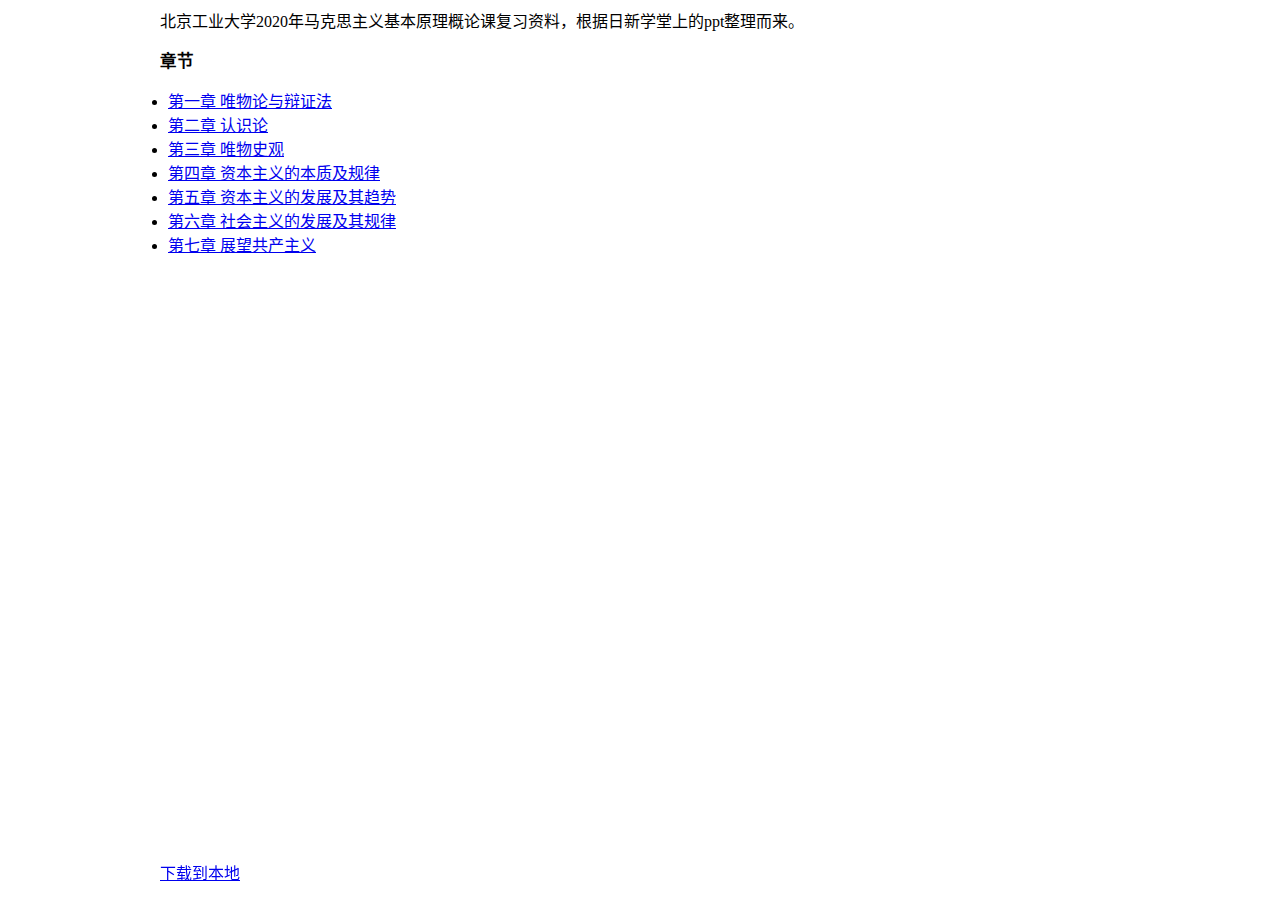
<file: index.html>
<html lang="zh-CN">

<head>
    <meta charset="UTF-8">
    <meta name="viewport" content="width=device-width, initial-scale=1.0">
    <title>马克思主义基本原理概论</title>
    <link rel="stylesheet" href="./style.css">
</head>

<body>
    <p>北京工业大学2020年马克思主义基本原理概论课复习资料，根据日新学堂上的ppt整理而来。</p>
    <p><b>章节</b></p>
    <ul>
        <li>
            <a href="./chapter1/index.html">第一章 唯物论与辩证法</a>
        </li>
        <li>
            <a href="./chapter2/index.html">第二章 认识论</a>
        </li>
        <li>
            <a href="./chapter3/index.html">第三章 唯物史观</a>
        </li>
        <li>
            <a href="./chapter4/index.html">第四章 资本主义的本质及规律</a>
        </li>
        <li>
            <a href="./chapter5/index.html">第五章 资本主义的发展及其趋势</a>
        </li>
        <li>
            <a href="./chapter6/index.html">第六章 社会主义的发展及其规律</a>
        </li>
        <li>
            <a href="./chapter7/index.html">第七章 展望共产主义</a>
        </li>
    </ul>
    <div style="position: fixed; bottom: 0;width: 100%;">
        <p><a href="https://github.com/Woodykaixa/BJUTMarxism/releases">下载到本地</a></p>
    </div>
</body>

</html>
</file>
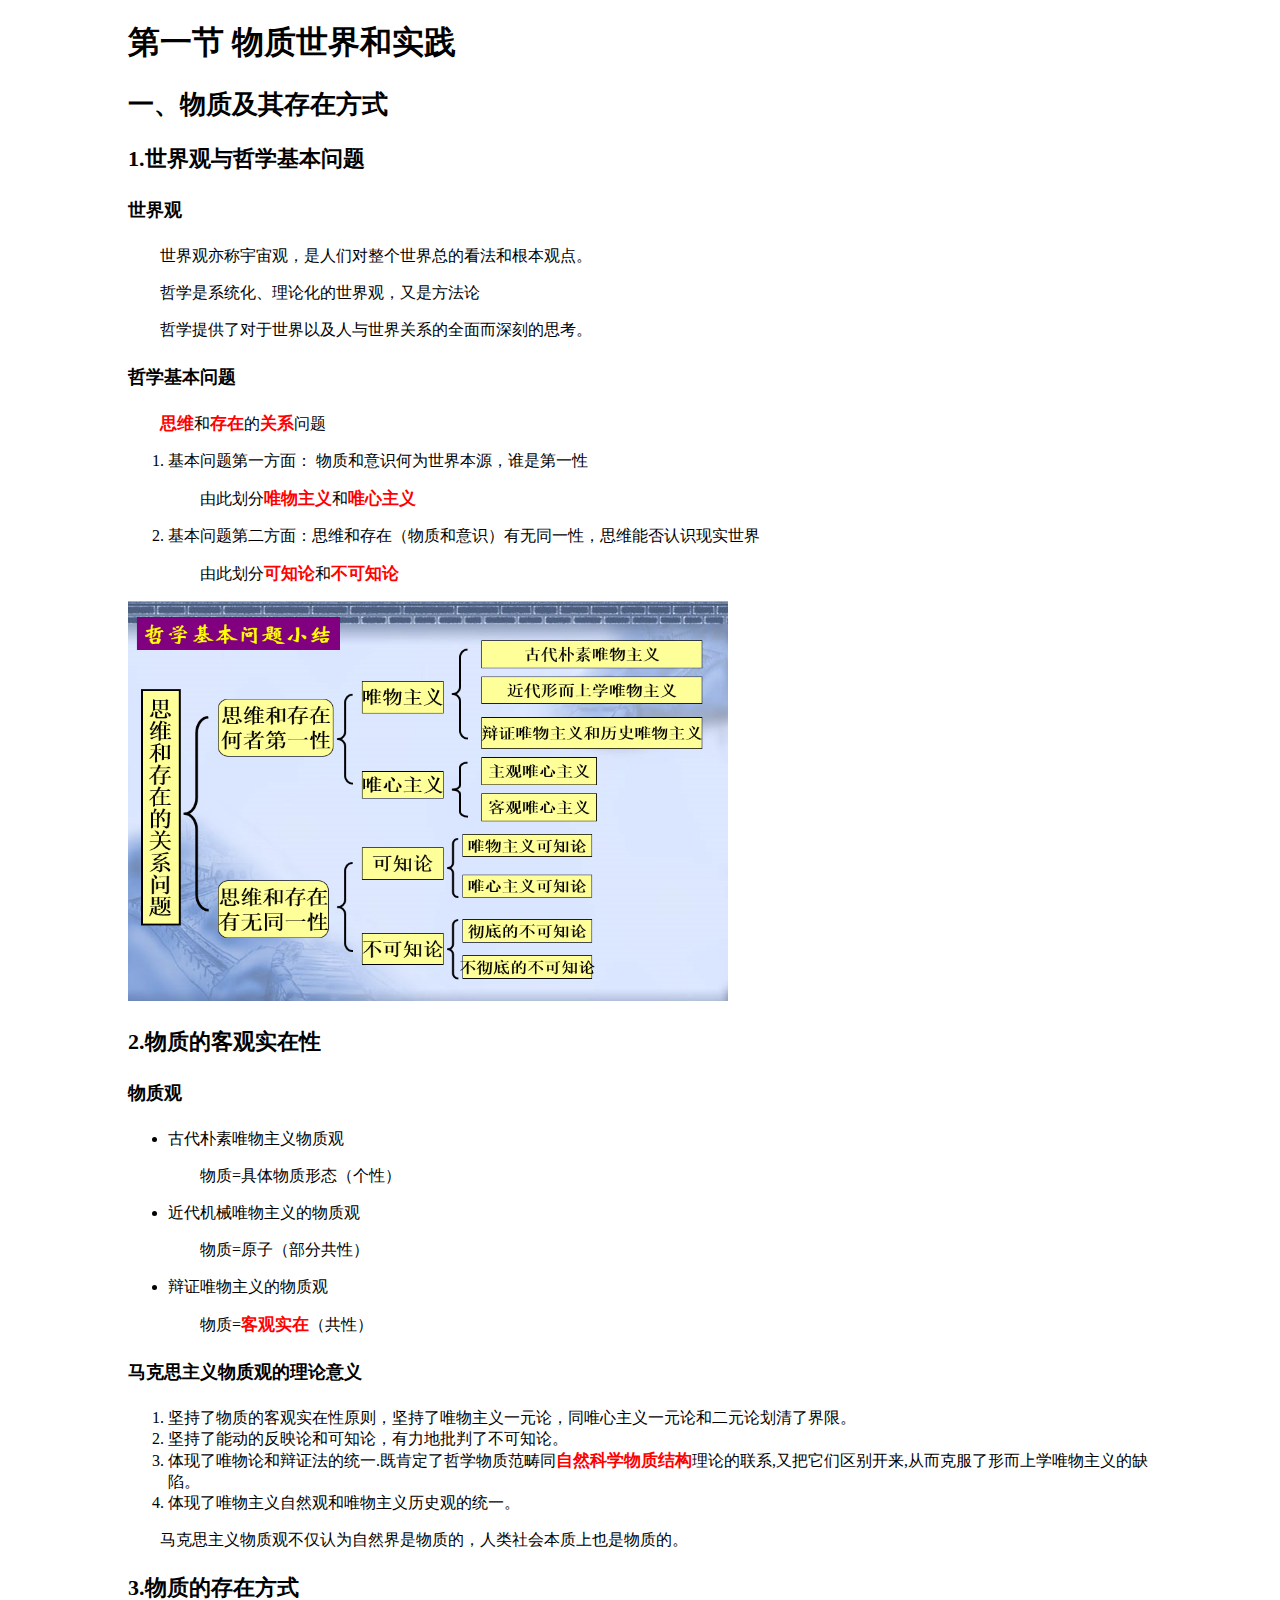
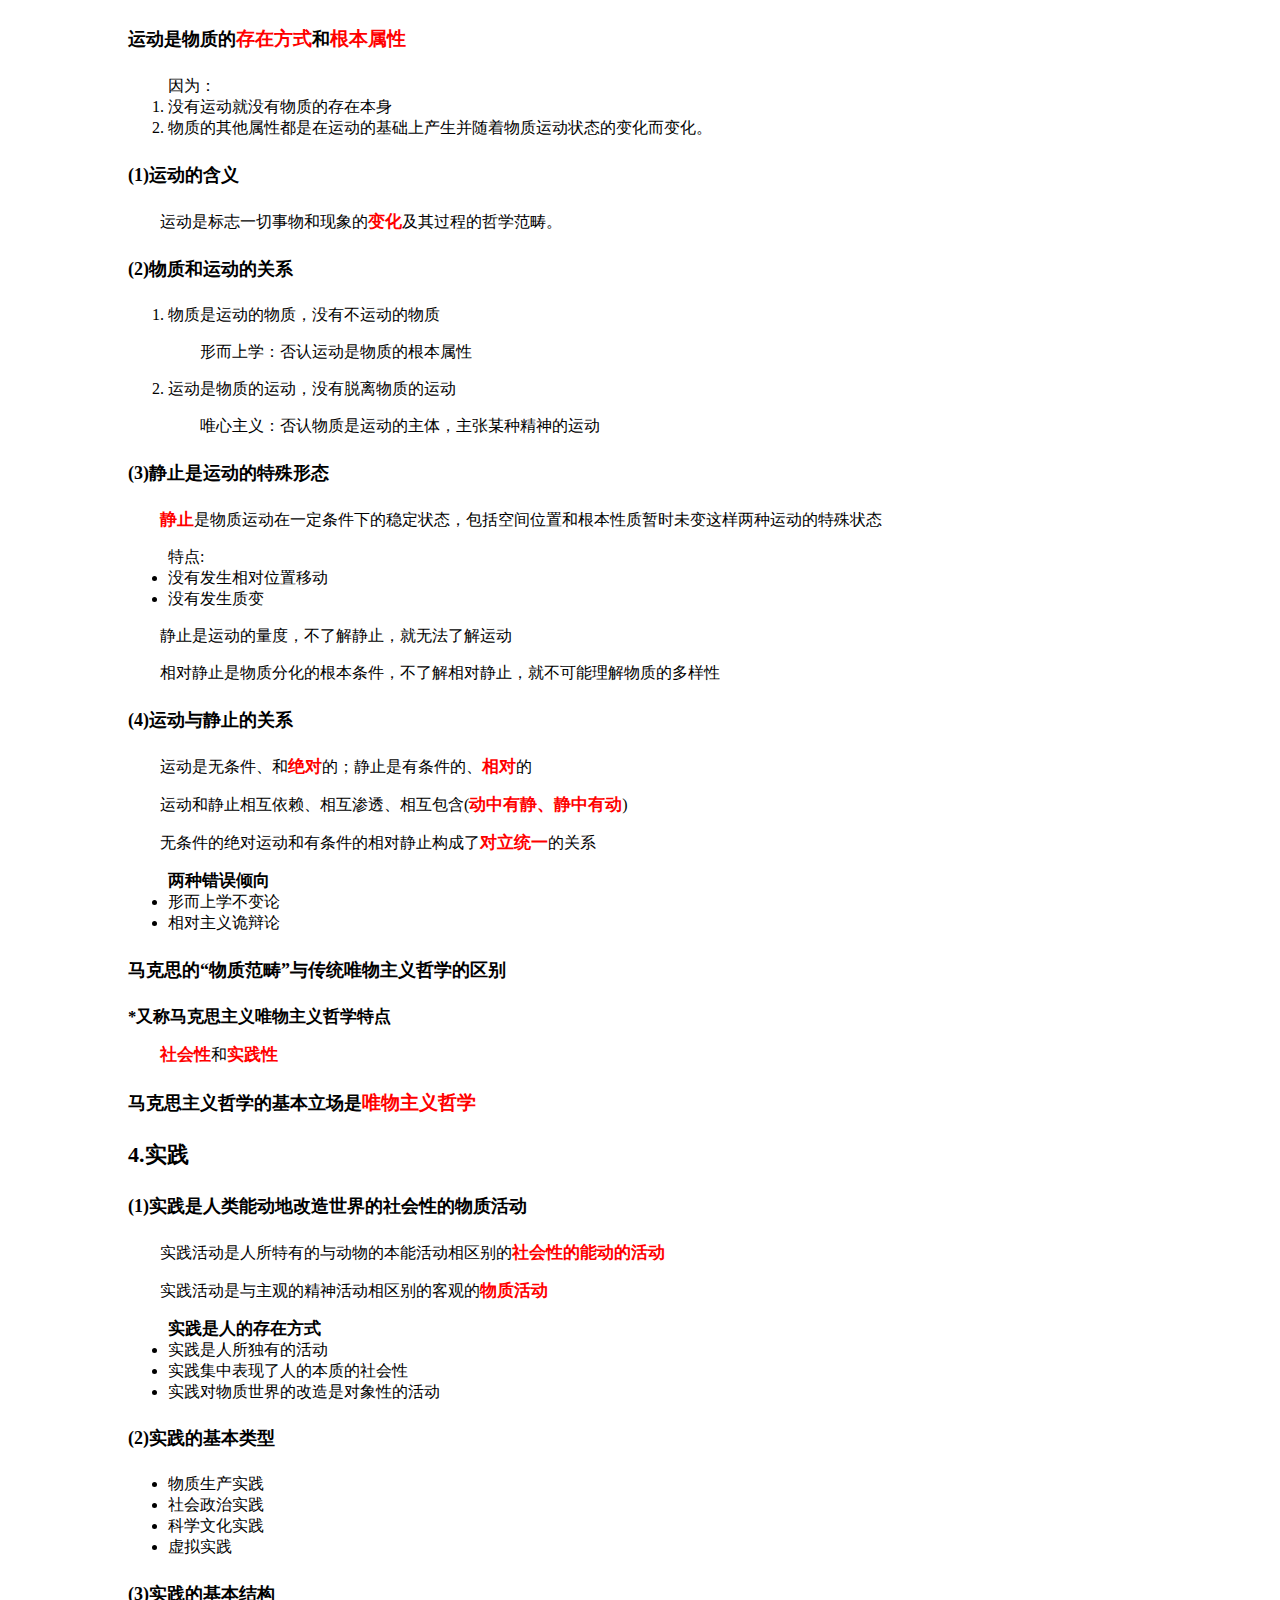
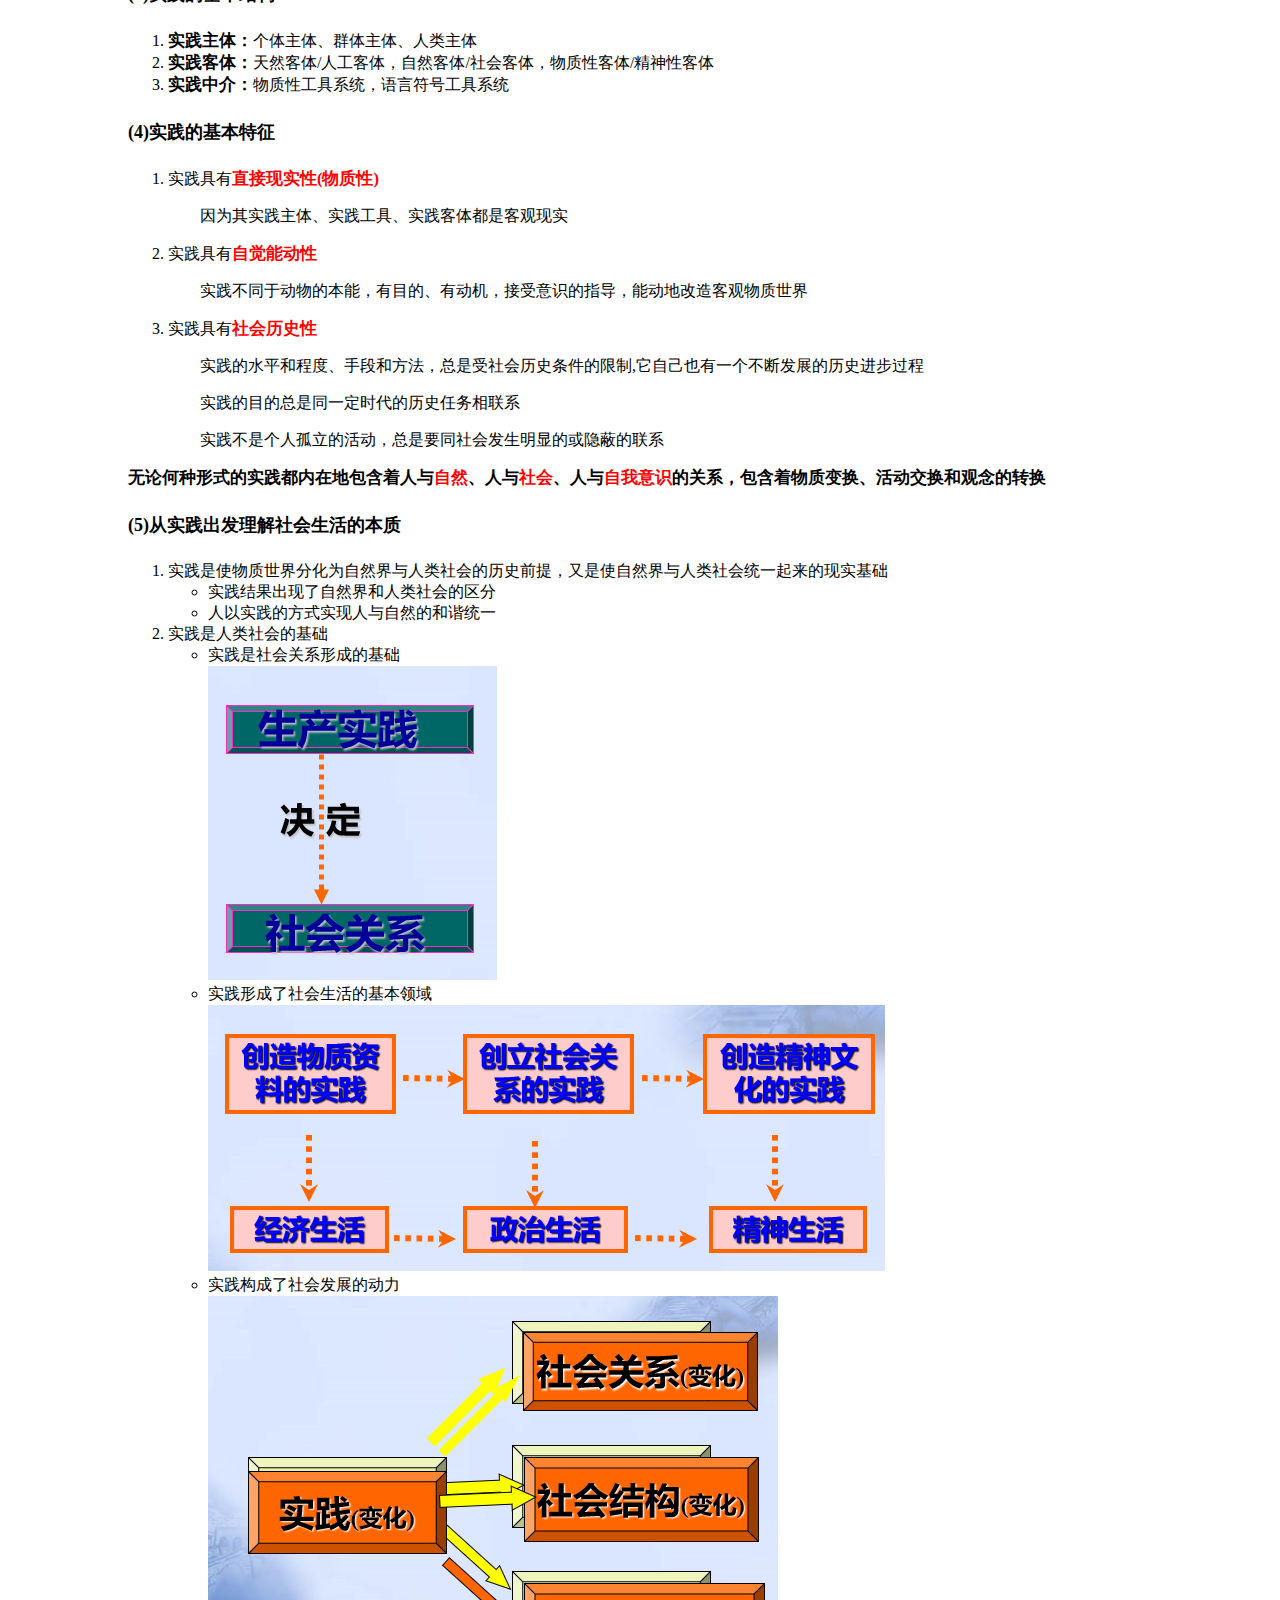
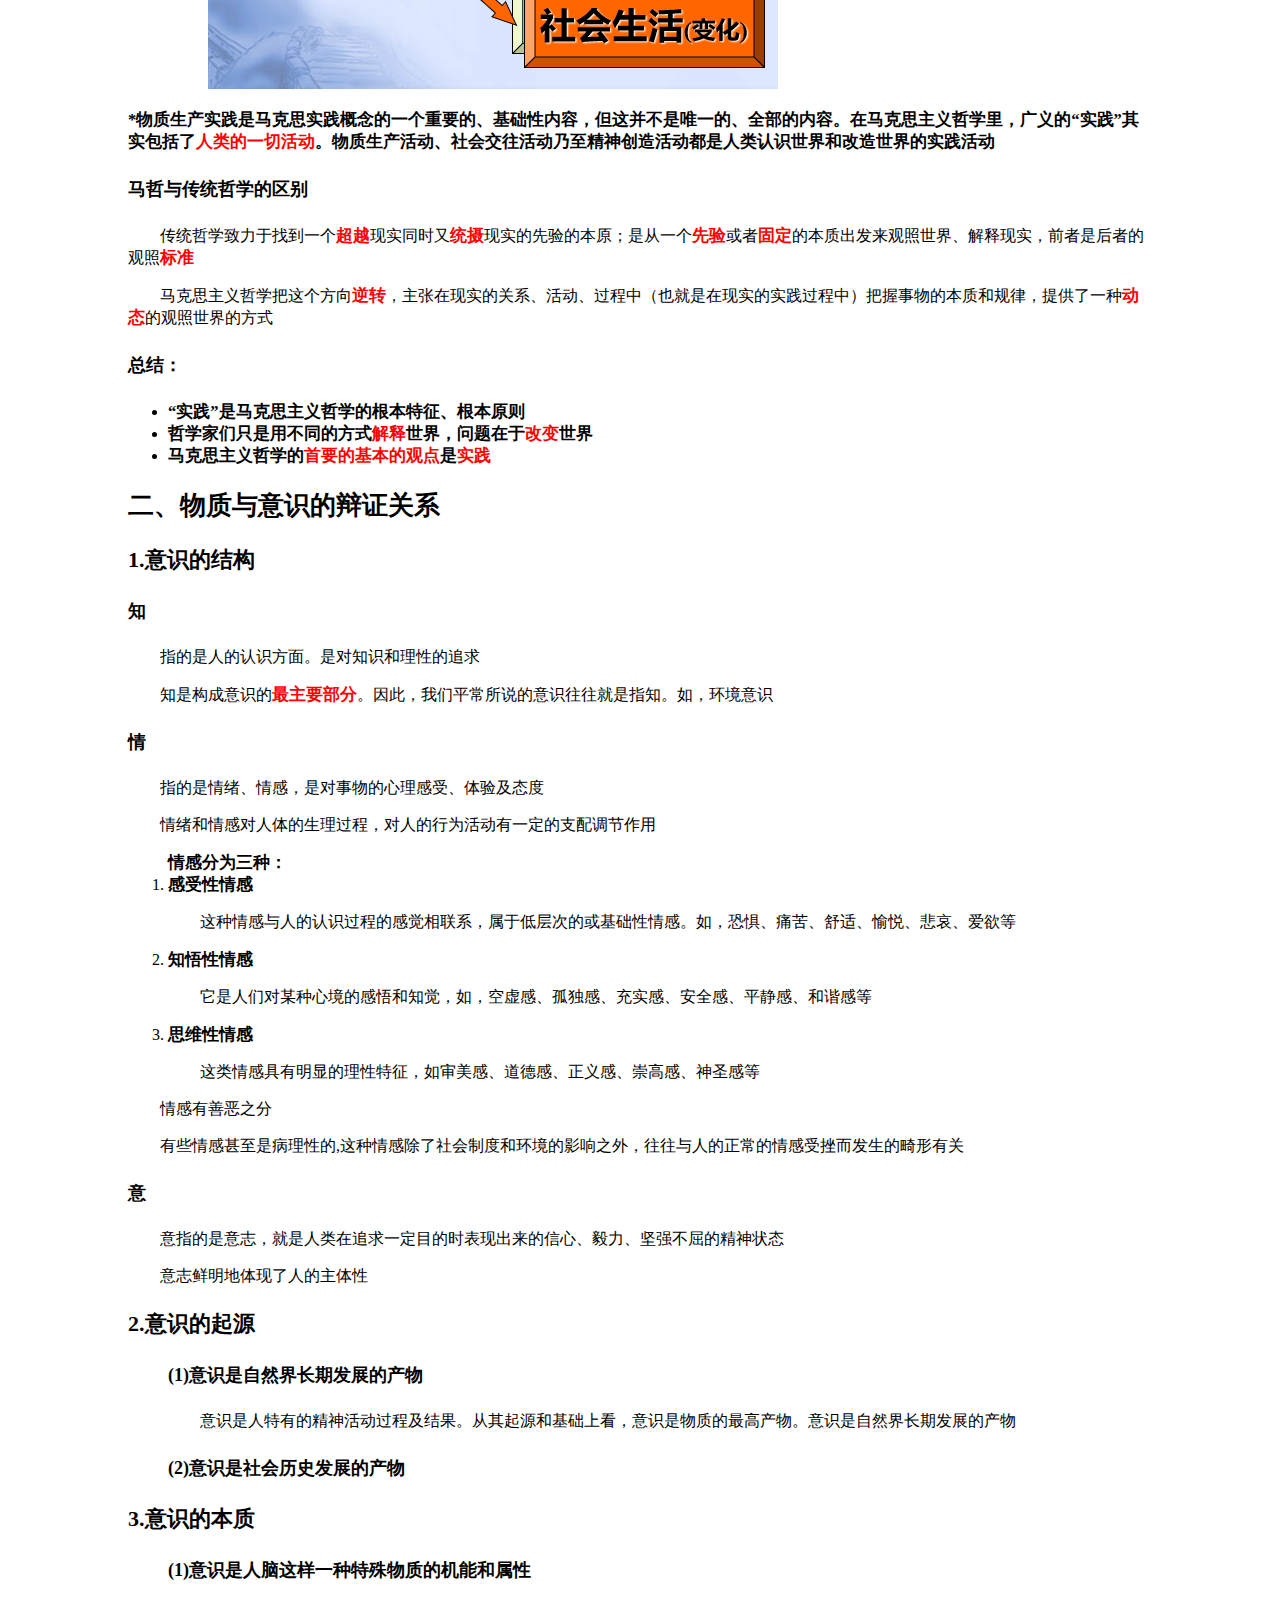
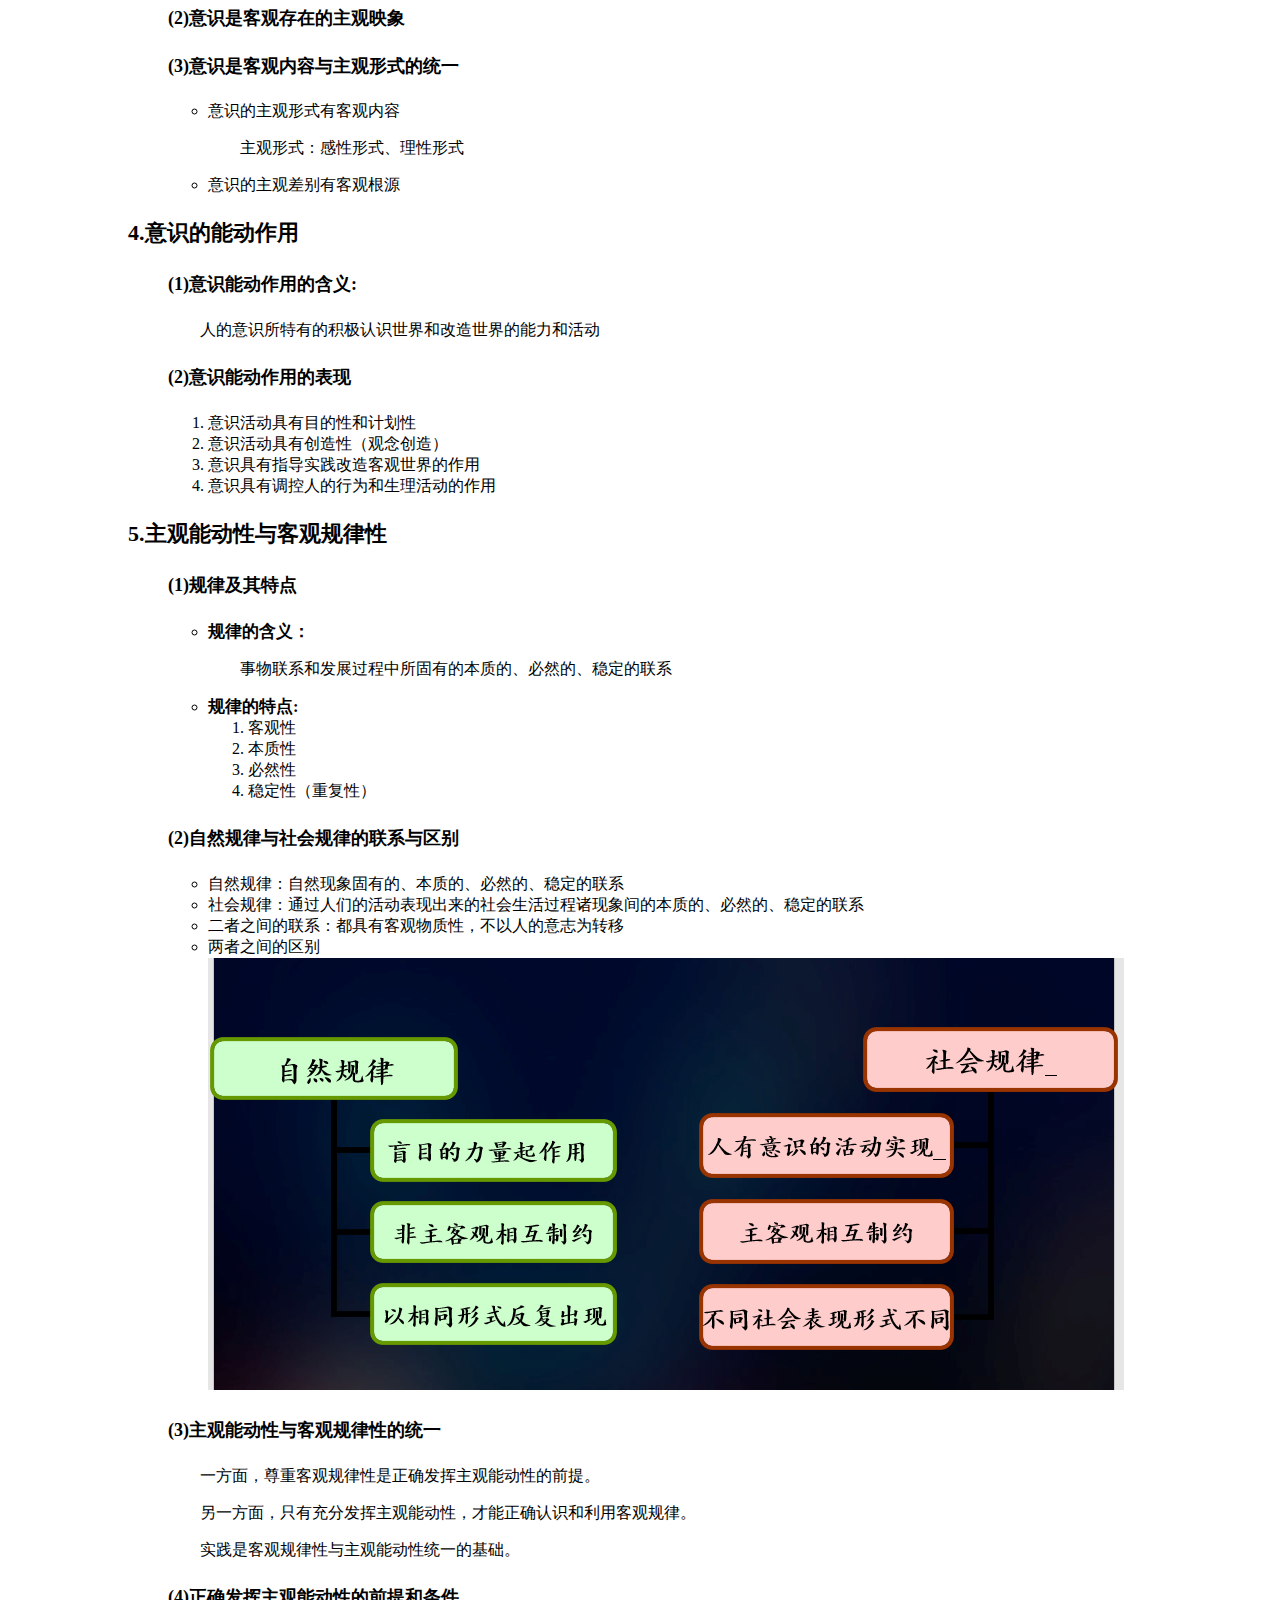
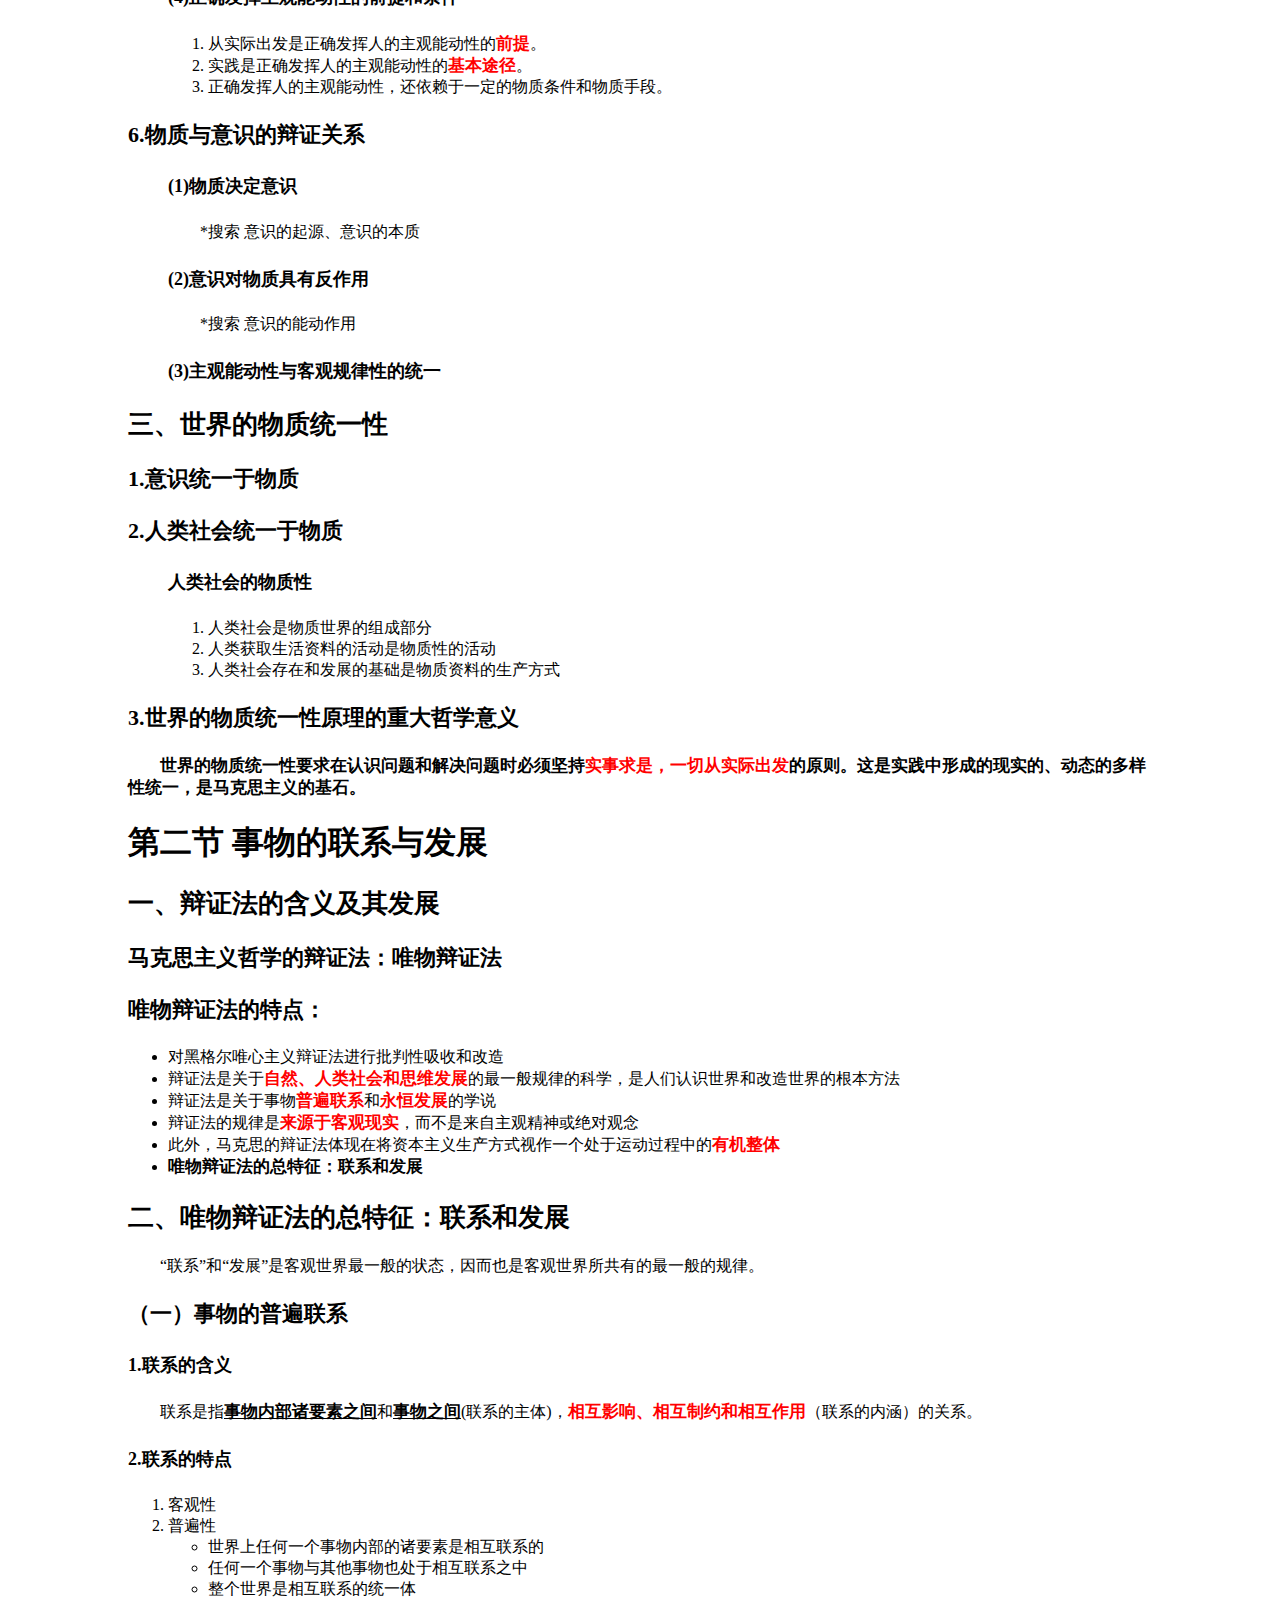
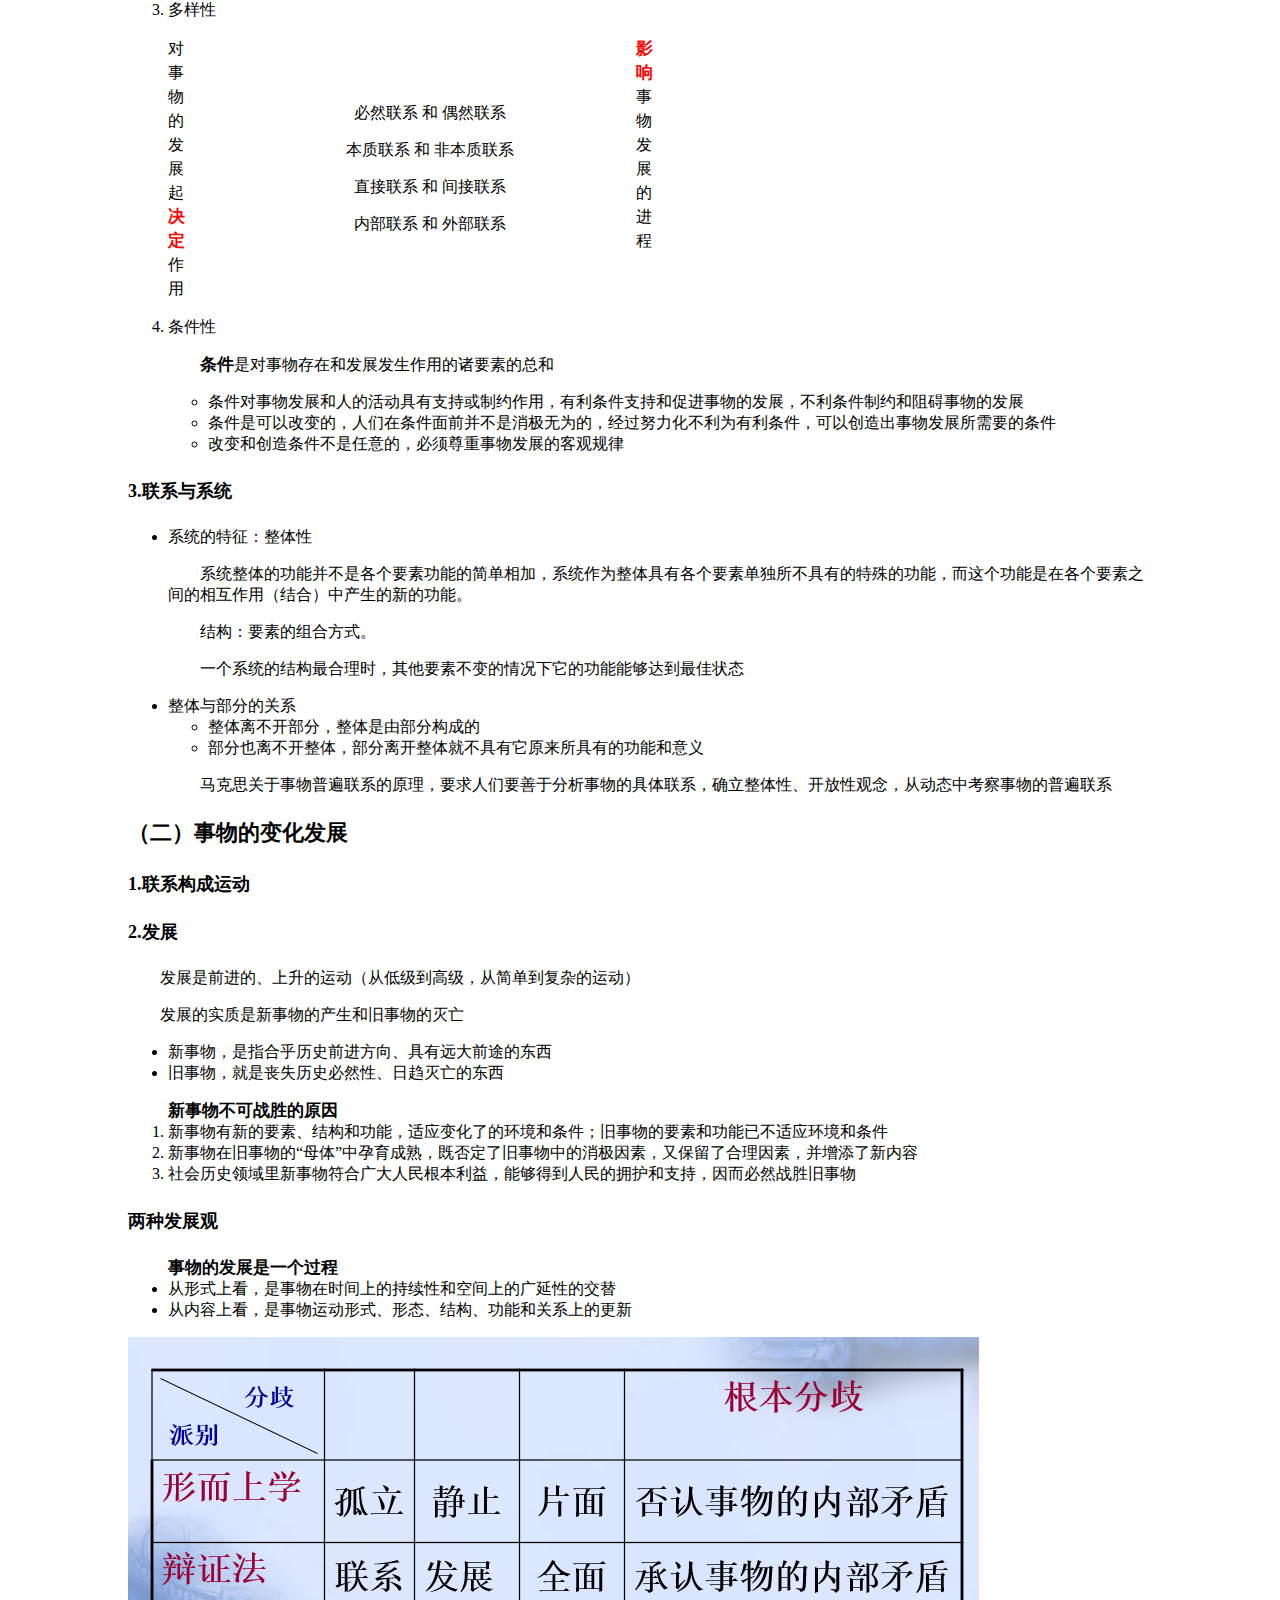
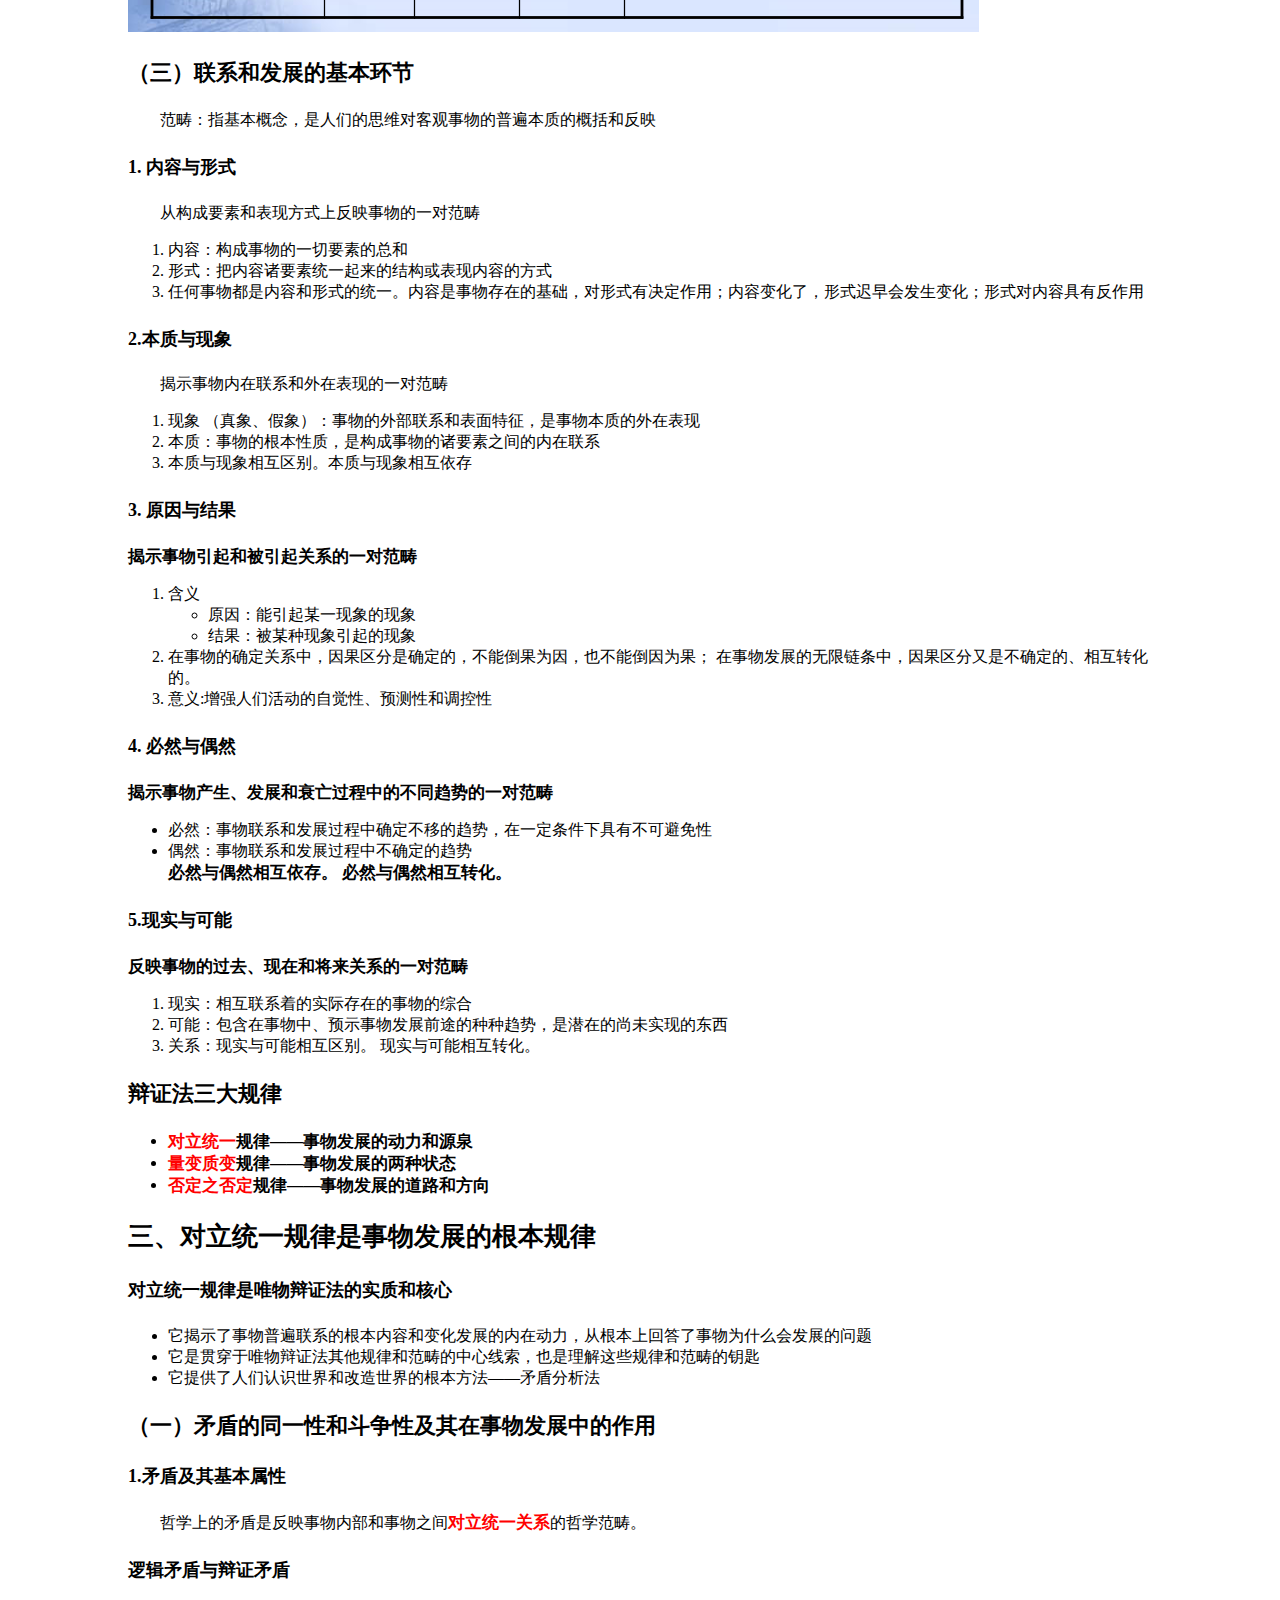
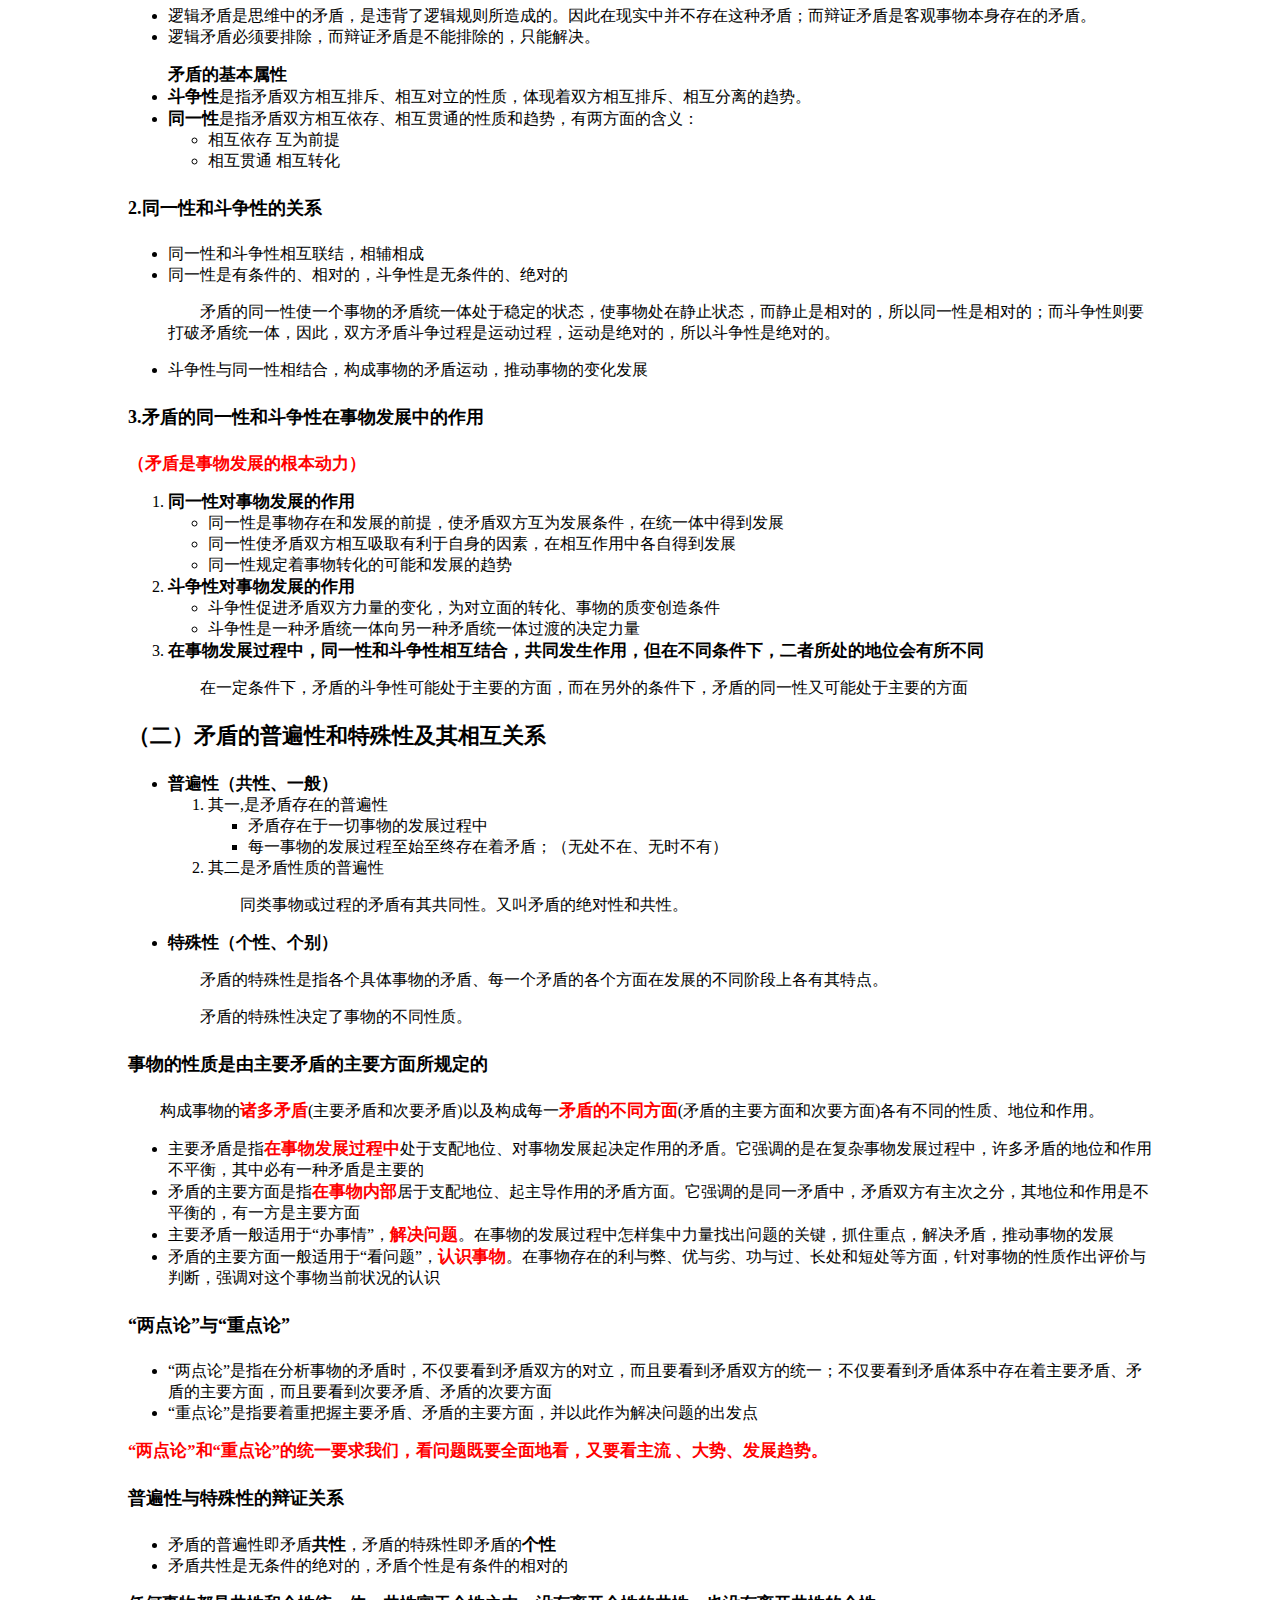
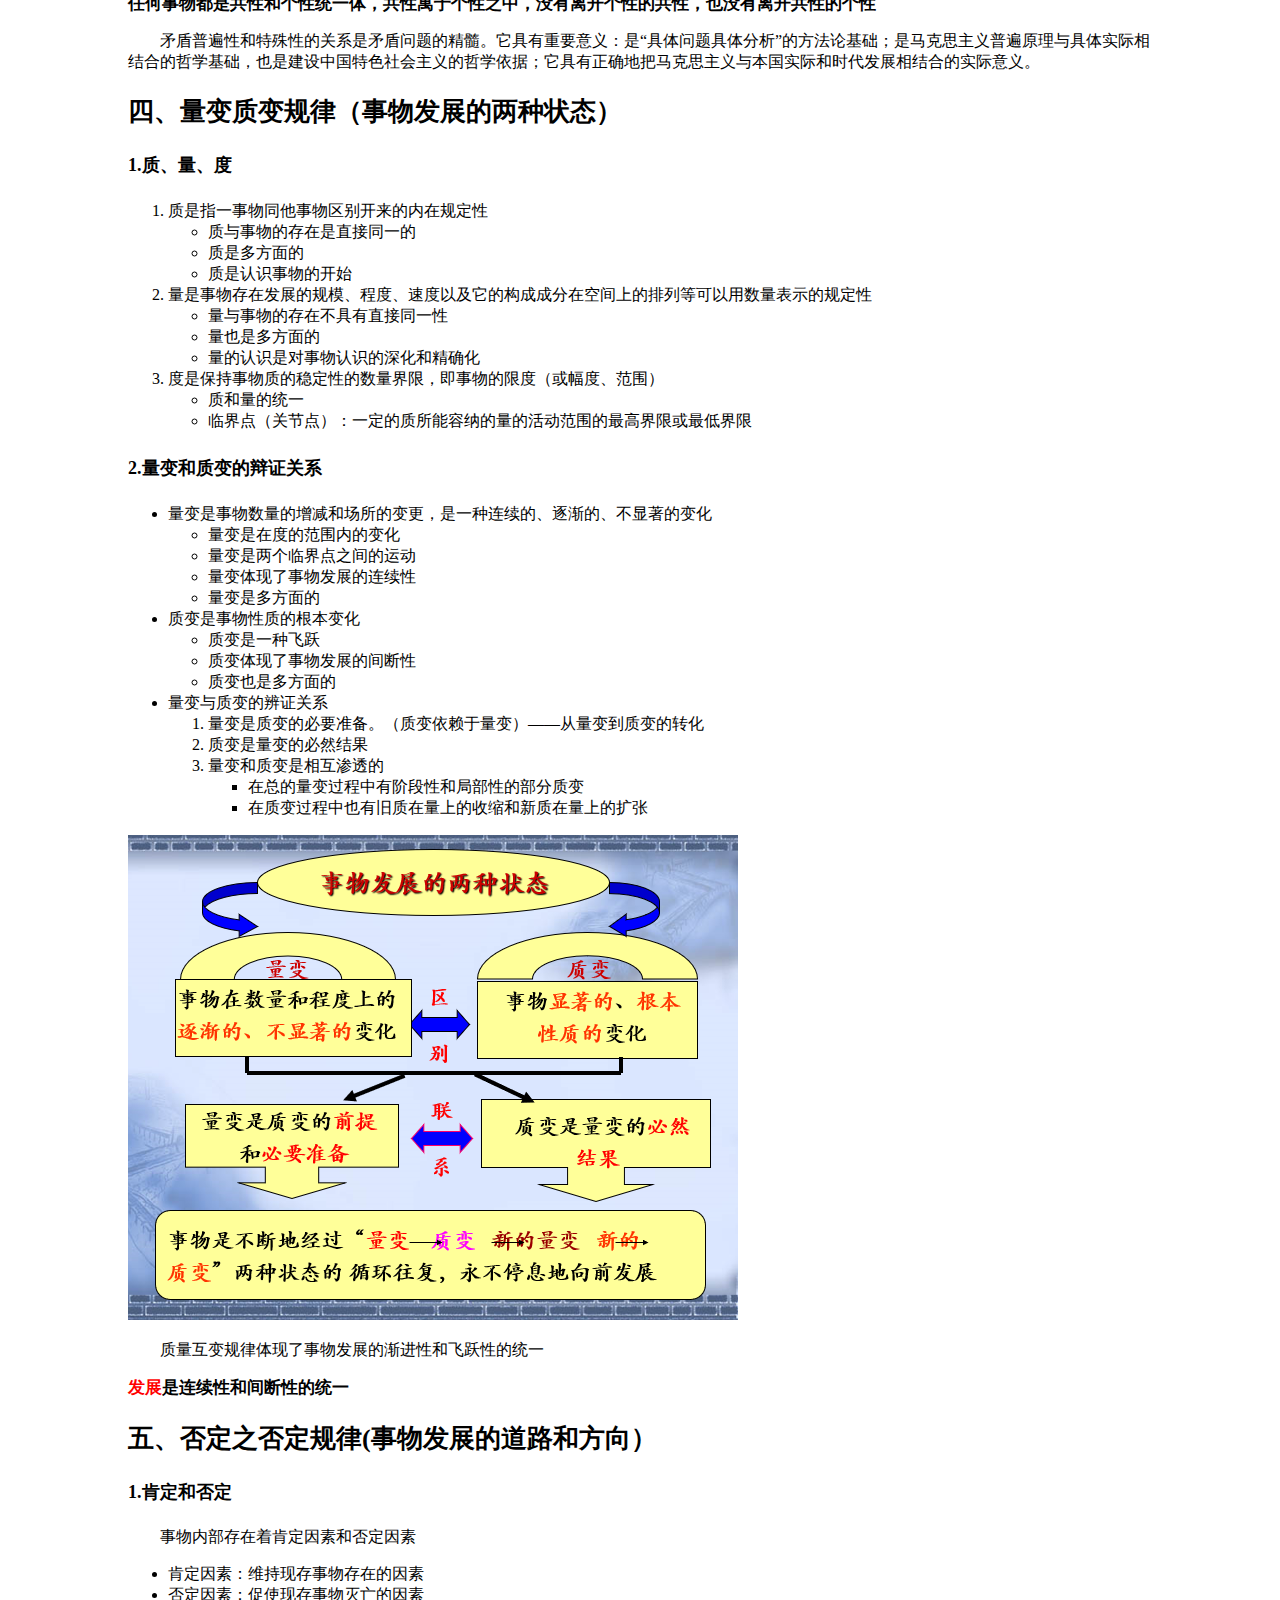
<file: Chapter1/index.html>
<!DOCTYPE html>
<html>
<head>
    <meta charset='utf-8'>
    <meta http-equiv='X-UA-Compatible' content='IE=edge'>
    <title>第一章 - 世界的物质性及其发展规律</title>
    <meta name='viewport' content='width=device-width, initial-scale=1'>
    <link rel="stylesheet" href="../style.css">
</head>
<body style="width: 80%; margin-left: auto; margin-right: auto;">

    <h1>第一节 物质世界和实践</h1>
        <h2>一、物质及其存在方式</h2>
            <h3>1.世界观与哲学基本问题</h3>
                <h4>世界观</h4>
                    <p>世界观亦称宇宙观，是人们对整个世界总的看法和根本观点。</p>
                    <p>哲学是系统化、理论化的世界观，又是方法论</p>
                    <P>哲学提供了对于世界以及人与世界关系的全面而深刻的思考。</P>
                <h4>哲学基本问题</h4>
                    <p><strong>思维</strong>和<strong>存在</strong>的<strong>关系</strong>问题</p>
                    <ol>
                        <li>基本问题第一方面：
                            物质和意识何为世界本源，谁是第一性
                            <p>由此划分<strong>唯物主义</strong>和<strong>唯心主义</strong></p></li>
                        <li>基本问题第二方面：思维和存在（物质和意识）有无同一性，思维能否认识现实世界
                            <p>由此划分<strong>可知论</strong>和<strong>不可知论</strong></p>
                        </li>
                    </ol>
                    <img src="1.1.1-1.png" width="600" height="400">
            <h3>2.物质的客观实在性</h3>
                <h4>物质观</h4>
                    <ul>
                        <li>古代朴素唯物主义物质观 <p>物质=具体物质形态（个性）</p></li>
                        <li>近代机械唯物主义的物质观 <p>物质=原子（部分共性）</p></li>
                        <li>辩证唯物主义的物质观<p>物质=<strong>客观实在</strong>（共性）</p></li>
                    </ul>
                <h4>马克思主义物质观的理论意义</h4>
                    <ol>
                        <li>坚持了物质的客观实在性原则，坚持了唯物主义一元论，同唯心主义一元论和二元论划清了界限。</li>
                        <li>坚持了能动的反映论和可知论，有力地批判了不可知论。</li>
                        <li>体现了唯物论和辩证法的统一.既肯定了哲学物质范畴同<strong>自然科学物质结构</strong>理论的联系,又把它们区别开来,从而克服了形而上学唯物主义的缺陷。</li>
                        <li>体现了唯物主义自然观和唯物主义历史观的统一。</li>
                    </ol><p>马克思主义物质观不仅认为自然界是物质的，人类社会本质上也是物质的。</p>
            <h3>3.物质的存在方式</h3>
                <h4>运动是物质的<strong>存在方式</strong>和<strong>根本属性</strong></h4>
                <ol>因为：
                    <li>没有运动就没有物质的存在本身</li>
                    <li>物质的其他属性都是在运动的基础上产生并随着物质运动状态的变化而变化。</li>
                </ol>
                <h4>(1)运动的含义</h4>
                    <p>运动是标志一切事物和现象的<strong>变化</strong>及其过程的哲学范畴。</p>
                <h4>(2)物质和运动的关系</h4>
                    <ol>
                        <li>物质是运动的物质，没有不运动的物质</li><p>形而上学：否认运动是物质的根本属性</p>
                        <li>运动是物质的运动，没有脱离物质的运动</li><p>唯心主义：否认物质是运动的主体，主张某种精神的运动</p>
                    </ol>
                <h4>(3)静止是运动的特殊形态</h4>
                    <p><strong>静止</strong>是物质运动在一定条件下的稳定状态，包括空间位置和根本性质暂时未变这样两种运动的特殊状态</p>
                    <ul>特点:
                        <li>没有发生相对位置移动</li>
                        <li>没有发生质变</li>
                    </ul>
                    <p>静止是运动的量度，不了解静止，就无法了解运动</p>
                    <p>相对静止是物质分化的根本条件，不了解相对静止，就不可能理解物质的多样性</p>
                <h4>(4)运动与静止的关系</h4>
                    <p>运动是无条件、和<strong>绝对</strong>的；静止是有条件的、<strong>相对</strong>的</p>
                    <p>运动和静止相互依赖、相互渗透、相互包含(<strong>动中有静、静中有动</strong>)</p>
                    <p>无条件的绝对运动和有条件的相对静止构成了<strong>对立统一</strong>的关系</p>
                    <ul><b>两种错误倾向</b>
                        <li>形而上学不变论</li>
                        <li>相对主义诡辩论</li>
                    </ul>
                <h4>马克思的“物质范畴”与传统唯物主义哲学的区别</h4>
                    <b>*又称马克思主义唯物主义哲学特点</b>
                    <p><strong>社会性</strong>和<strong>实践性</strong></p>
                <h4>马克思主义哲学的基本立场是<strong>唯物主义哲学</strong></h4>

            <h3>4.实践</h3>
                <h4>(1)实践是人类能动地改造世界的社会性的物质活动</h4>
                    <p>实践活动是人所特有的与动物的本能活动相区别的<strong>社会性的能动的活动</strong></p>
                    <p>实践活动是与主观的精神活动相区别的客观的<strong>物质活动</strong></p>
                    <ul><b>实践是人的存在方式</b>
                        <li>实践是人所独有的活动</li>
                        <li>实践集中表现了人的本质的社会性</li>
                        <li>实践对物质世界的改造是对象性的活动</li>
                    </ul>
                <h4>(2)实践的基本类型</h4>
                <ul>
                    <li>物质生产实践
                    </li>
                    <li>社会政治实践
                    </li>
                    <li>科学文化实践
                    </li>
                    <li>虚拟实践
                    </li></ul>
                <h4>(3)实践的基本结构</h4>
                    <ol>
                        <li><b>实践主体：</b>个体主体、群体主体、人类主体</li>
                        <li><b>实践客体：</b>天然客体/人工客体，自然客体/社会客体，物质性客体/精神性客体</li>
                        <li><b>实践中介：</b>物质性工具系统，语言符号工具系统</li>
                    </ol>
                <h4>(4)实践的基本特征</h4>
                    <ol>
                        <li>实践具有<strong>直接现实性(物质性)</strong>
                            <p>因为其实践主体、实践工具、实践客体都是客观现实</p>
                        </li>
                        <li>实践具有<strong>自觉能动性</strong>
                            <p>实践不同于动物的本能，有目的、有动机，接受意识的指导，能动地改造客观物质世界</p>
                        </li>
                        <li>实践具有<strong>社会历史性</strong>
                            <p>实践的水平和程度、手段和方法，总是受社会历史条件的限制,它自己也有一个不断发展的历史进步过程
                                </p>
                            <p>实践的目的总是同一定时代的历史任务相联系
                                </p>
                            <p>实践不是个人孤立的活动，总是要同社会发生明显的或隐蔽的联系
                                </p>
                        </li>
                    </ol> 
                    <b>无论何种形式的实践都内在地包含着人与<strong>自然</strong>、人与<strong>社会</strong>、人与<strong>自我意识</strong>的关系，包含着物质变换、活动交换和观念的转换</b>
                
                <h4>(5)从实践出发理解社会生活的本质</h4>
                    <ol>
                        <li>实践是使物质世界分化为自然界与人类社会的历史前提，又是使自然界与人类社会统一起来的现实基础</li>
                            <ul>
                                <li>实践结果出现了自然界和人类社会的区分</li>
                                <li>人以实践的方式实现人与自然的和谐统一</li>
                            </ul>
                        <li>实践是人类社会的基础
                            <ul>
                                <li>实践是社会关系形成的基础</li>
                                <img src="1.1.4-1.png">
                                <li>实践形成了社会生活的基本领域</li>
                                <img src="1.1.4-2.png">
                                <li>实践构成了社会发展的动力</li>
                                <img src="1.1.4-3.png" alt="">
                            </ul>
                        </li>
                    </ol>
                    <b>*物质生产实践是马克思实践概念的一个重要的、基础性内容，但这并不是唯一的、全部的内容。在马克思主义哲学里，广义的“实践”其实包括了<strong>人类的一切活动</strong>。物质生产活动、社会交往活动乃至精神创造活动都是人类认识世界和改造世界的实践活动</b>
                <h4>马哲与传统哲学的区别</h4>
                    <p>传统哲学致力于找到一个<strong>超越</strong>现实同时又<strong>统摄</strong>现实的先验的本原；是从一个<strong>先验</strong>或者<strong>固定</strong>的本质出发来观照世界、解释现实，前者是后者的观照<strong>标准</strong></p>
                    <p>马克思主义哲学把这个方向<strong>逆转</strong>，主张在现实的关系、活动、过程中（也就是在现实的实践过程中）把握事物的本质和规律，提供了一种<strong>动态</strong>的观照世界的方式</p>
                <h4>总结：</h4>
                    <ul>
                        <li><b>“实践”是马克思主义哲学的根本特征、根本原则</b></li>
                        <li><b>哲学家们只是用不同的方式<strong>解释</strong>世界，问题在于<strong>改变</strong>世界</b></li>
                        <li><b>马克思主义哲学的<strong>首要的基本的观点</strong>是<strong>实践</strong></b></li>
                    </ul>
        <h2>二、物质与意识的辩证关系</h2>
            <h3>1.意识的结构</h3>
                <h4>知</h4>
                    <p>指的是人的认识方面。是对知识和理性的追求</p>
                    <p>知是构成意识的<strong>最主要部分</strong>。因此，我们平常所说的意识往往就是指知。如，环境意识</p>
                <h4>情</h4>
                    <p>指的是情绪、情感，是对事物的心理感受、体验及态度</p>
                    <p>情绪和情感对人体的生理过程，对人的行为活动有一定的支配调节作用</p>
                    <ol><b>情感分为三种：</b>
                        <li><b>感受性情感</b>
                        <p>这种情感与人的认识过程的感觉相联系，属于低层次的或基础性情感。如，恐惧、痛苦、舒适、愉悦、悲哀、爱欲等</p></li>
                        <li><b>知悟性情感</b><p>
                            它是人们对某种心境的感悟和知觉，如，空虚感、孤独感、充实感、安全感、平静感、和谐感等
                        </p></li>
                        <li><b>思维性情感</b><p>
                            这类情感具有明显的理性特征，如审美感、道德感、正义感、崇高感、神圣感等
                        </p></li>
                    </ol>
                    <p>情感有善恶之分</p>
                    <p>有些情感甚至是病理性的,这种情感除了社会制度和环境的影响之外，往往与人的正常的情感受挫而发生的畸形有关</p>
                <h4>意</h4>
                    <p>意指的是意志，就是人类在追求一定目的时表现出来的信心、毅力、坚强不屈的精神状态</p>
                    <p>意志鲜明地体现了人的主体性</p>
            <h3>2.意识的起源</h3>
                <ul>
                    <h4>(1)意识是自然界长期发展的产物</h4>
                    <p>意识是人特有的精神活动过程及结果。从其起源和基础上看，意识是物质的最高产物。意识是自然界长期发展的产物</p>
                    <h4>(2)意识是社会历史发展的产物
                    </h4>
                </ul>
            <h3>3.意识的本质</h3>
                <ul>   
                <h4>(1)意识是人脑这样一种特殊物质的机能和属性</h4>
                <h4>(2)意识是客观存在的主观映象</h4>
                <h4>(3)意识是客观内容与主观形式的统一</h4>
                    <ul>
                        <li>意识的主观形式有客观内容
                            <p>主观形式：感性形式、理性形式</p>
                        </li>
                        <li>意识的主观差别有客观根源</li>
                    </ul>
                </ul>
            <h3>4.意识的能动作用</h3>
                <ul>
                    <h4>(1)意识能动作用的含义:</h4>
                    <p>人的意识所特有的积极认识世界和改造世界的能力和活动</p>
                    <h4>(2)意识能动作用的表现</h4>
                    <ol>
                        <li>意识活动具有目的性和计划性</li>
                        <li>意识活动具有创造性（观念创造）</li>
                        <li>意识具有指导实践改造客观世界的作用</li>
                        <li>意识具有调控人的行为和生理活动的作用</li>
                    </ol>
                </ul>
            <h3>5.主观能动性与客观规律性</h3>
                <ul>
                    <h4>(1)规律及其特点</h4>
                        <ul>
                            <li><b>规律的含义：</b>
                            <p>事物联系和发展过程中所固有的本质的、必然的、稳定的联系</p>
                            </li>
                            <li>     
                                <b>规律的特点:</b>
                                <ol>
                                    <li>客观性</li>
                                    <li>本质性</li>
                                    <li>必然性</li>
                                    <li>稳定性（重复性）</li>
                                </ol>
                            </li>
                        </ul>
                    <h4>(2)自然规律与社会规律的联系与区别</h4>
                        <ul>
                            <li>自然规律：自然现象固有的、本质的、必然的、稳定的联系</li>
                            <li>社会规律：通过人们的活动表现出来的社会生活过程诸现象间的本质的、必然的、稳定的联系</li>
                            <li>二者之间的联系：都具有客观物质性，不以人的意志为转移</li>
                            <li>两者之间的区别</li>
                            <img src="1.2.5.png" alt="">
                        </ul>
                    <h4>(3)主观能动性与客观规律性的统一</h4>
                        <p>一方面，尊重客观规律性是正确发挥主观能动性的前提。</p>
                        <p>另一方面，只有充分发挥主观能动性，才能正确认识和利用客观规律。</p>
                        <p>实践是客观规律性与主观能动性统一的基础。</p>
                    <h4>(4)正确发挥主观能动性的前提和条件</h4>
                        <ol>
                            <li>从实际出发是正确发挥人的主观能动性的<strong>前提</strong>。</li>
                            <li>实践是正确发挥人的主观能动性的<strong>基本途径</strong>。</li>
                            <li>正确发挥人的主观能动性，还依赖于一定的物质条件和物质手段。</li>
                        </ol>
                </ul>
            <h3>6.物质与意识的辩证关系</h3>
                <ul>
                    <h4>(1)物质决定意识</h4>
                    <p>*搜索 意识的起源、意识的本质</p>
                    <h4>(2)意识对物质具有反作用</h4>
                    <p>*搜索 意识的能动作用</p>
                    <h4>(3)主观能动性与客观规律性的统一</h4>
                </ul>
        <h2>三、世界的物质统一性</h2>
            <h3>1.意识统一于物质</h3>
            <h3>2.人类社会统一于物质</h3>
            <ul>
                <h4>人类社会的物质性</h4>
                    <ol>
                        <li>人类社会是物质世界的组成部分</li>
                        <li>人类获取生活资料的活动是物质性的活动</li>
                        <li>人类社会存在和发展的基础是物质资料的生产方式</li>
                    </ol>
            </ul>
            <h3>3.世界的物质统一性原理的重大哲学意义</h3>
            <p><b>世界的物质统一性要求在认识问题和解决问题时必须坚持<strong>实事求是，一切从实际出发</strong>的原则。这是实践中形成的现实的、动态的多样性统一，是马克思主义的基石。</b></p>
    <h1>第二节 事物的联系与发展</h1>
        <h2>一、辩证法的含义及其发展</h2>
            <h3>马克思主义哲学的辩证法：唯物辩证法</h3>
            <h3>唯物辩证法的特点：</h3>
            <ul>
                <li>对黑格尔唯心主义辩证法进行批判性吸收和改造</li>
                <li>辩证法是关于<strong>自然、人类社会和思维发展</strong>的最一般规律的科学，是人们认识世界和改造世界的根本方法</li>
                <li>辩证法是关于事物<strong>普遍联系</strong>和<strong>永恒发展</strong>的学说</li>
                <li>辩证法的规律是<strong>来源于客观现实</strong>，而不是来自主观精神或绝对观念</li>
                <li>此外，马克思的辩证法体现在将资本主义生产方式视作一个处于运动过程中的<strong>有机整体</strong></li>
                <li><b>唯物辩证法的总特征：联系和发展</b></li>
            </ul>
        <h2>二、唯物辩证法的总特征：联系和发展</h2>
        <p>“联系”和“发展”是客观世界最一般的状态，因而也是客观世界所共有的最一般的规律。</p>
        <h3>（一）事物的普遍联系</h3>
            <h4>1.联系的含义</h4>
            <p>联系是指<b><u>事物内部诸要素之间</u></b>和<b><u>事物之间</u></b>(联系的主体)，<strong>相互影响、相互制约和相互作用</strong>（联系的内涵）的关系。</p>
            <h4>2.联系的特点</h4>
                <ol>
                    <li>客观性
                    </li>
                    <li>普遍性
                        <ul>
                            <li>世界上任何一个事物内部的诸要素是相互联系的</li>
                            <li>任何一个事物与其他事物也处于相互联系之中</li>
                            <li>整个世界是相互联系的统一体</li>
                        </ul>
                    </li>
                    <li>多样性</li>
                        <div style="display: flex; width: 50%;">
                            <div style="width: 24px;line-height: 24px; ">
                                <p style="text-indent: 0;">对事物的发展起<strong>决定</strong>作用
                                </p>
                            </div>
                            <div style="margin: auto; width: 80%; text-align: center;">
                                <p>必然联系 和 偶然联系
                                </p>
                                <p>本质联系 和 非本质联系
                                </p>
                                <p>直接联系 和 间接联系
                                </p>
                                <p>内部联系 和 外部联系
                                </p>
                            </div>
                            <div style="width: 24px;line-height: 24px; ">
                                <p style="text-indent: 0;"><strong>影响</strong>事物发展的进程</p>
                            </div>
                        </div>
                    <li>条件性
                        <p><b>条件</b>是对事物存在和发展发生作用的诸要素的总和</p>
                    <ul>
                        <li>条件对事物发展和人的活动具有支持或制约作用，有利条件支持和促进事物的发展，不利条件制约和阻碍事物的发展</li>
                        <li>条件是可以改变的，人们在条件面前并不是消极无为的，经过努力化不利为有利条件，可以创造出事物发展所需要的条件</li>
                        <li>改变和创造条件不是任意的，必须尊重事物发展的客观规律</li>
                    </ul>
                    </li>
                    
                </ol>
            <h4>3.联系与系统</h4>
                <ul>
                    <li>系统的特征：整体性</li>
                    <p>
                        系统整体的功能并不是各个要素功能的简单相加，系统作为整体具有各个要素单独所不具有的特殊的功能，而这个功能是在各个要素之间的相互作用（结合）中产生的新的功能。
                    </p>
                    <p>结构：要素的组合方式。
                    </p>
                    <p>
                        一个系统的结构最合理时，其他要素不变的情况下它的功能能够达到最佳状态
                    </p>
                    <li>整体与部分的关系
                        <ul>
                            <li>整体离不开部分，整体是由部分构成的</li>
                            <li>部分也离不开整体，部分离开整体就不具有它原来所具有的功能和意义</li>
                        </ul>
                    </li>
                    <p>马克思关于事物普遍联系的原理，要求人们要善于分析事物的具体联系，确立整体性、开放性观念，从动态中考察事物的普遍联系</p>
                </ul>
        <h3>（二）事物的变化发展</h3>
            <h4>1.联系构成运动
            </h4>
            <h4>2.发展 
            </h4>
            <p>发展是前进的、上升的运动（从低级到高级，从简单到复杂的运动）</p>
            <p>发展的实质是新事物的产生和旧事物的灭亡</p>
            <ul>
                <li>新事物，是指合乎历史前进方向、具有远大前途的东西</li>
                <li>旧事物，就是丧失历史必然性、日趋灭亡的东西</li>
            </ul>
            <ol><b>新事物不可战胜的原因</b>
                <li>新事物有新的要素、结构和功能，适应变化了的环境和条件；旧事物的要素和功能已不适应环境和条件</li>
                <li>新事物在旧事物的“母体”中孕育成熟，既否定了旧事物中的消极因素，又保留了合理因素，并增添了新内容</li>
                <li>社会历史领域里新事物符合广大人民根本利益，能够得到人民的拥护和支持，因而必然战胜旧事物</li>
            </ol>
            <h4>两种发展观</h4>
            
            <ul><b>事物的发展是一个过程</b>
                <li>
                    从形式上看，是事物在时间上的持续性和空间上的广延性的交替
                </li>
                <li>从内容上看，是事物运动形式、形态、结构、功能和关系上的更新</li>
            </ul>
            <img src="1.2.7.png">

        <h3>（三）联系和发展的基本环节</h3>
            <p>范畴：指基本概念，是人们的思维对客观事物的普遍本质的概括和反映</p>
            <h4>1. 内容与形式</h4>
            <p>从构成要素和表现方式上反映事物的一对范畴</p>
            <ol>
                <li>内容：构成事物的一切要素的总和</li>
                <li>形式：把内容诸要素统一起来的结构或表现内容的方式</li>
                <li>任何事物都是内容和形式的统一。内容是事物存在的基础，对形式有决定作用；内容变化了，形式迟早会发生变化；形式对内容具有反作用</li>
            </ol>
            <h4>2.本质与现象</h4>
            <p>揭示事物内在联系和外在表现的一对范畴</p>
            <ol>
                <li>现象 （真象、假象）：事物的外部联系和表面特征，是事物本质的外在表现</li>
                <li>本质：事物的根本性质，是构成事物的诸要素之间的内在联系</li>
                <li>本质与现象相互区别。本质与现象相互依存</li>
            </ol>
            <h4>3. 原因与结果</h4>
            <b>揭示事物引起和被引起关系的一对范畴</b>
            <ol>
                <li>含义
                    <ul>
                        <li>原因：能引起某一现象的现象
                        </li>
                        <li>结果：被某种现象引起的现象
                        </li>
                    </ul>
                </li>
                <li>在事物的确定关系中，因果区分是确定的，不能倒果为因，也不能倒因为果；
                    在事物发展的无限链条中，因果区分又是不确定的、相互转化的。</li>
                <li>意义:增强人们活动的自觉性、预测性和调控性</li>
            </ol>
            <h4>4. 必然与偶然
            </h4>
            <b>揭示事物产生、发展和衰亡过程中的不同趋势的一对范畴</b>
            <ul>
                <li>必然：事物联系和发展过程中确定不移的趋势，在一定条件下具有不可避免性</li>
                <li>偶然：事物联系和发展过程中不确定的趋势</li>
                <b>必然与偶然相互依存。
                    必然与偶然相互转化。
                    </b>
            </ul>
            <h4>5.现实与可能
            </h4>
            <b>反映事物的过去、现在和将来关系的一对范畴</b>
            <ol>
                <li>现实：相互联系着的实际存在的事物的综合</li>
                <li>可能：包含在事物中、预示事物发展前途的种种趋势，是潜在的尚未实现的东西</li>
                <li>关系：现实与可能相互区别。
                    现实与可能相互转化。</li>
            </ol>
        <h3>
            辩证法三大规律
        </h3>
        <b><ul>
            <li><strong>对立统一</strong>规律——事物发展的动力和源泉
            </li>
            <li><strong>量变质变</strong>规律——事物发展的两种状态
            </li>
            <li><strong>否定之否定</strong>规律——事物发展的道路和方向
            </li>
        </ul></b>
        <h2>三、对立统一规律是事物发展的根本规律 </h2>
        <h4>对立统一规律是唯物辩证法的实质和核心</h4>
        <ul>
            <li>它揭示了事物普遍联系的根本内容和变化发展的内在动力，从根本上回答了事物为什么会发展的问题</li>
            <li>它是贯穿于唯物辩证法其他规律和范畴的中心线索，也是理解这些规律和范畴的钥匙</li>
            <li>它提供了人们认识世界和改造世界的根本方法——矛盾分析法</li>
        </ul>
        <h3>（一）矛盾的同一性和斗争性及其在事物发展中的作用</h3>
        <h4>1.矛盾及其基本属性</h4>
        <p>哲学上的矛盾是反映事物内部和事物之间<strong>对立统一关系</strong>的哲学范畴。 </p>
        <h4>逻辑矛盾与辩证矛盾</h4>
        <ul>
            <li>逻辑矛盾是思维中的矛盾，是违背了逻辑规则所造成的。因此在现实中并不存在这种矛盾；而辩证矛盾是客观事物本身存在的矛盾。</li>
            <li>逻辑矛盾必须要排除，而辩证矛盾是不能排除的，只能解决。</li>
        </ul>
        <ul>
            <b>矛盾的基本属性</b>
            <li><b>斗争性</b>是指矛盾双方相互排斥、相互对立的性质，体现着双方相互排斥、相互分离的趋势。</li>
            <li><b>同一性</b>是指矛盾双方相互依存、相互贯通的性质和趋势，有两方面的含义：
                <ul>
                    <li>相互依存 互为前提</li>
                    <li>相互贯通 相互转化</li>
                </ul>
            </li>
        </ul>
        <h4>2.同一性和斗争性的关系</h4>
        <ul>
            <li>同一性和斗争性相互联结，相辅相成</li>
            <li>同一性是有条件的、相对的，斗争性是无条件的、绝对的</li>
            <p>矛盾的同一性使一个事物的矛盾统一体处于稳定的状态，使事物处在静止状态，而静止是相对的，所以同一性是相对的；而斗争性则要打破矛盾统一体，因此，双方矛盾斗争过程是运动过程，运动是绝对的，所以斗争性是绝对的。</p>
            <li>斗争性与同一性相结合，构成事物的矛盾运动，推动事物的变化发展</li>
        </ul>
        <h4>3.矛盾的同一性和斗争性在事物发展中的作用</h4>
        <strong>（矛盾是事物发展的根本动力）
        </strong>
        <ol>
            <li>
                <b>同一性对事物发展的作用</b>
                <ul>
                    <li>同一性是事物存在和发展的前提，使矛盾双方互为发展条件，在统一体中得到发展</li>
                    <li>同一性使矛盾双方相互吸取有利于自身的因素，在相互作用中各自得到发展</li>
                    <li>同一性规定着事物转化的可能和发展的趋势</li>
                </ul>
            </li>
            <li>
                <b>斗争性对事物发展的作用</b>
                <ul>
                    <li>斗争性促进矛盾双方力量的变化，为对立面的转化、事物的质变创造条件</li>
                    <li>斗争性是一种矛盾统一体向另一种矛盾统一体过渡的决定力量</li>
                </ul>
            </li>
            <li>
                <b>在事物发展过程中，同一性和斗争性相互结合，共同发生作用，但在不同条件下，二者所处的地位会有所不同</b>
                <p>在一定条件下，矛盾的斗争性可能处于主要的方面，而在另外的条件下，矛盾的同一性又可能处于主要的方面</p>
            </li>
        </ol>
        <h3>（二）矛盾的普遍性和特殊性及其相互关系
        </h3>
        <ul>
            <li>
                <b>普遍性（共性、一般）</b>
                <ol>
                    <li>其一,是矛盾存在的普遍性
                        <ul>
                            <li>矛盾存在于一切事物的发展过程中</li>
                            <li>每一事物的发展过程至始至终存在着矛盾；（无处不在、无时不有）
                            </li>
                        </ul>
                    </li>
                    <li>其二是矛盾性质的普遍性
                        <p>同类事物或过程的矛盾有其共同性。又叫矛盾的绝对性和共性。</p>
                    </li>
                </ol>
            </li>
            <li>
                <b>特殊性（个性、个别）
                </b>
                <p>矛盾的特殊性是指各个具体事物的矛盾、每一个矛盾的各个方面在发展的不同阶段上各有其特点。
                </p>
                <p>矛盾的特殊性决定了事物的不同性质。</p>
            </li>
        </ul>
        <h4>事物的性质是由主要矛盾的主要方面所规定的</h4>
        <p>
            构成事物的<strong>诸多矛盾</strong>(主要矛盾和次要矛盾)以及构成每一<strong>矛盾的不同方面</strong>(矛盾的主要方面和次要方面)各有不同的性质、地位和作用。
        </p>
        <ul>
            <li>主要矛盾是指<strong>在事物发展过程中</strong>处于支配地位、对事物发展起决定作用的矛盾。它强调的是在复杂事物发展过程中，许多矛盾的地位和作用不平衡，其中必有一种矛盾是主要的</li>
            <li>矛盾的主要方面是指<strong>在事物内部</strong>居于支配地位、起主导作用的矛盾方面。它强调的是同一矛盾中，矛盾双方有主次之分，其地位和作用是不平衡的，有一方是主要方面</li>
            <li>主要矛盾一般适用于“办事情”，<strong>解决问题</strong>。在事物的发展过程中怎样集中力量找出问题的关键，抓住重点，解决矛盾，推动事物的发展</li>
            <li>矛盾的主要方面一般适用于“看问题”，<strong>认识事物</strong>。在事物存在的利与弊、优与劣、功与过、长处和短处等方面，针对事物的性质作出评价与判断，强调对这个事物当前状况的认识</li>
        </ul>
        <h4>“两点论”与“重点论”</h4>
        <ul>
            <li>“两点论”是指在分析事物的矛盾时，不仅要看到矛盾双方的对立，而且要看到矛盾双方的统一；不仅要看到矛盾体系中存在着主要矛盾、矛盾的主要方面，而且要看到次要矛盾、矛盾的次要方面</li>
            <li>“重点论”是指要着重把握主要矛盾、矛盾的主要方面，并以此作为解决问题的出发点</li>
        </ul>
        <strong>“两点论”和“重点论”的统一要求我们，看问题既要全面地看，又要看主流 、大势、发展趋势。
        </strong>
        <h4>普遍性与特殊性的辩证关系</h4>
        <ul>
            <li>矛盾的普遍性即矛盾<b>共性</b>，矛盾的特殊性即矛盾的<b>个性</b></li>
            <li>矛盾共性是无条件的绝对的，矛盾个性是有条件的相对的</li>
        </ul>
        <b>任何事物都是共性和个性统一体，共性寓于个性之中，没有离开个性的共性，也没有离开共性的个性</b>
        <p>矛盾普遍性和特殊性的关系是矛盾问题的精髓。它具有重要意义：是“具体问题具体分析”的方法论基础；是马克思主义普遍原理与具体实际相结合的哲学基础，也是建设中国特色社会主义的哲学依据；它具有正确地把马克思主义与本国实际和时代发展相结合的实际意义。  
        </p>
        <h2>四、量变质变规律（事物发展的两种状态）
        </h2>
        <h4>1.质、量、度</h4>
        <ol>
            <li>
                质是指一事物同他事物区别开来的内在规定性
                <ul>
                    <li>质与事物的存在是直接同一的</li>
                    <li>质是多方面的</li>
                    <li>质是认识事物的开始</li>
                </ul>
            </li>
            <li>量是事物存在发展的规模、程度、速度以及它的构成成分在空间上的排列等可以用数量表示的规定性
                <ul>
                    <li>量与事物的存在不具有直接同一性</li>
                    <li>量也是多方面的</li>
                    <li>量的认识是对事物认识的深化和精确化</li>
                </ul>
            </li>
            <li>度是保持事物质的稳定性的数量界限，即事物的限度（或幅度、范围） 
                <ul>
                    <li>质和量的统一</li>
                    <li>临界点（关节点）：一定的质所能容纳的量的活动范围的最高界限或最低界限</li>
                </ul>
            </li>
        </ol>
        <h4>2.量变和质变的辩证关系 </h4>
        <ul>
            <li>量变是事物数量的增减和场所的变更，是一种连续的、逐渐的、不显著的变化
                <ul>
                    <li>量变是在度的范围内的变化</li>
                    <li>量变是两个临界点之间的运动</li>
                    <li>量变体现了事物发展的连续性</li>
                    <li>量变是多方面的</li>
                </ul>
            </li>
            <li>质变是事物性质的根本变化
                <ul>
                    <li>质变是一种飞跃</li>
                    <li>质变体现了事物发展的间断性</li>
                    <li>质变也是多方面的</li>
                </ul>
            </li>
            <li>量变与质变的辨证关系
                <ol>
                    <li>量变是质变的必要准备。（质变依赖于量变）——从量变到质变的转化</li>
                    <li>质变是量变的必然结果</li>
                    <li>量变和质变是相互渗透的
                        <ul>
                            <li>在总的量变过程中有阶段性和局部性的部分质变</li>
                            <li>在质变过程中也有旧质在量上的收缩和新质在量上的扩张</li>
                        </ul>
                    </li>
                </ol>
            </li>
        </ul>
        <img src="1.2.8.png" alt="">
        <p>质量互变规律体现了事物发展的渐进性和飞跃性的统一</p>
        <b><strong>发展</strong>是连续性和间断性的统一</b>
        <h2>五、否定之否定规律(事物发展的道路和方向） </h2>
        <h4>1.肯定和否定
        </h4>
        <p>事物内部存在着肯定因素和否定因素
        </p>
        <ul>
            <li>肯定因素：维持现存事物存在的因素
            </li>
            <li>否定因素：促使现存事物灭亡的因素
            </li>
        </ul>
        <h4>⒉肯定和否定的辩证关系:
        </h4>
        
        <ul>
            <li>相互对立﹑相互排斥</li>
            <li>相互依存﹑相互渗透</li>
        </ul>
        <h4>3. 辩证否定观</h4>
        <ol>
            <li>否定是事物的自我否定，是事物内部矛盾运动的结果</li>
            <li>否定是事物发展的环节</li>
            <p>任何领域的发展不可能不否定自己从前的形式</p>
            <li>否定是新旧事物联系的环节</li>
            <p>经过否定产生的新事物虽然与旧事物相比有本质上的区别，但新事物又和旧事物有着密切联系
            </p>
            <li>辨证否定的实质是“扬弃”</li>
            <p>既克服又保留、既批判又继承
            </p>
        </ol>
        <h4>形而上学否定观
        </h4>
        <ul>
            <li>否定是纯属外力的否定</li>
            <li>否定是事物发展过程的中断、终结</li>
            <li>否定是绝对的否定即否定一切</li>
        </ul>
        <h4> 4. 否定之否定规律
        </h4>
        <p>事物自我运动和发展的完整过程是由<strong>肯定——否定——否定之否定</strong>三个环节、两度否定构成的有规律的过程。
        </p>
        <ol>
            <b>否定之否定规律的意义 </b>
            <li>自我完善的两次否定三个阶段，要求人善于将内外、主客两个世界统一起来</li>
            <li>前进性和曲折性的统一，要求人在苦难中成长</li>
            <li>自我完善要通过回到出发点来实现，要求人在前进、趋新、创造的过程中勿忘本真</li>
        </ol>
        <b>发展是前进性和曲折性的统一</b>
        <p>否定之否定规律使事物的发展呈现出波浪式、螺旋形的上升运动过程。</p>
        <p>否定之否定规律揭示了事物发展的前进性与曲折性的统一。前进性体现在：每一次否定都是质变，都把事物推到新阶段；每一周期都是开放的，不存在不被否定的终点。曲折性体现在回复性上，其中有暂时的停顿或倒退，但是经过曲折终将为事物的发展开辟道路。这表明事物的发展不是直线前进，而是一个不断反复的过程。 </p>
        <b>否定之否定规律的方法论意义</b>
        <p>否定之否定规律对于人们正确认识事物发展的曲折性和前进性，具有重要的指导意义，按照否定之否定规律办事，要求我们对待一切事物都要采取<strong>科学分析</strong>的态度，反对肯定一切和否定一切的形而上学否定观。</p>
        <h1>第三节 唯物辩证法是认识和改造世界的根本方法</h1>
        <h2>一、辩证思维方法</h2>
        <h3>1.归纳和演绎</h3>
        <h4>（1）归纳和演绎的含义</h4>
        <ul>
            <li>归纳：是指从许多个别的事物中概括出一般性结论的推理形式。 
            </li>
            <li>演绎：是以一般性原则为前提推导出个别结论的推理形式。
            </li>
            <li>归纳和演绎互为前提，相互补充，不可分割。
            </li>
        </ul>
        <h4>(2)归纳和演绎的辩证关系</h4>
        <ul>
            <li>相互联系，互为条件</li>
            <li>相互补充，相互转化</li>
        </ul>
        <h3>2.分析和综合</h3>
        <h4>（1）分析和综合的含义</h4>
        <ul>
            <li>分析：在思维中把认识对象分解为各个部分、方面、要素，以便分别加以研究的思维方法</li>
            <li>综合：在把整体分解成各个因素的基础上，再把各个因素整合成一个整体的思维活动，但是综合绝不是把各部分、各组成因素机械地凑合起来或装配在一起，而是在思维中把对象的各个本质的方面按其内在联系有机地结合成一个统一的整体</li>
        </ul>
        <h4>(2)分析和综合的辩证关系</h4>
        <p><b>分析是综合的基础，综合是分析的完成，只有把两者结合在一起，才能构成一个完整的、科学的认识过程。
        </b></p>
        <h3>3. 抽象与具体</h3>
        <h4>（1）抽象和具体的含义</h4>
        <ul>
            <li>感性具体：人的感觉器官所得到的生动而具体的知觉表象</li>
            <li>抽象：通过分析把整体分解成各个部分，从纷纭的偶然现象中抽取出各个必然的本质的因素，以达到对具体事物的某一本质方面的认识</li>
            <li>思维具体：是对客观事物的各种抽象按其内在联系统一起来的思维过程和方法，是这一对象在思维中的完整再现</li>
        </ul>
        <h4>（2）从抽象上升到具体</h4>
        <ul>
            <li>感性具体是认识的起点</li>
            <li>抽象是对感性具体的否定，但它又包含着对自身的否定，是向思维具体的接近</li>
            <li>思维具体是对感性具体和抽象双重否定最终形成比较完整的系统的概念和理论体系</li>
        </ul>
        <h3>4. 逻辑和历史的统一</h3>
        <h4>（1）含义 </h4>
        <ul>
            <li>历史的方法：是人们在研究事物时，按照研究对象产生和发展的自然行程进行研究并揭示其发展规律的思维方法</li>
            <li>逻辑的方法：是人们在研究事物时以理论的形式研究和揭示事物发展规律的思维方法</li>
        </ul>
        <h4>（2）历史和逻辑相统一</h4>
        <ul>
            <li> 一方面，逻辑与历史是一致的</li>
            <li>另一方面，历史与逻辑的统一又包含着差异和对立</li>
        </ul>
        <h3>现代科学思维的一般方法</h3>
        <ol>
            <li>
                <h4>第一类：控制方法</h4>
                <p>控制方法就是主体与客体反复进行施控和受控的相互作用的动态思维方法，它的根本目的在于实现控制。
               </p>
               <p>包括反馈方法、黑箱方法、功能模拟方法以及信息方法和择优化方法等 </p>
            </li>
            <li>
                <h4>第二类：信息方法</h4>
                <p>信息方法是把系统的运动过程当作信息传递和转换的过程，通过对信息流程的分析和处理，达到对某个复杂系统运动过程和规律性认识的方法。 
                </p>
            </li>
            <li>
                <h4>第三类：系统方法</h4>
                <p>系统方法以系统论为理论基础，运用系统的观点来分析和综合事物，把对象作为多方面、多要素联系的动态整体来研究。
                </p>
                <p>作为方法群，主要有整体性方法、有序性方法、系统等级分析方法、模型化和优化方法等。</p>
            </li>
            <li>
                <h4>第四类：结构-功能方法</h4>
                <p>结构方法和功能方法分别是从结构上和功能过程来认识、复制和创造事物的方法。二者的辩证统一，就是结构-功能方法。 
                </p>
            </li>
            <li>
                <h4>第五类：模型化方法和理想化方法</h4>
                <p>模型化方法通过研究模型来揭示原型的形态、特点和本质</p>
                <p>理想化方法通过在思维中构建事物的理想模型、理想关系，并在此基础上进行思维中的理想操作和理想实验。  </p>
            </li>
        </ol>
</body>
</html>
</file>
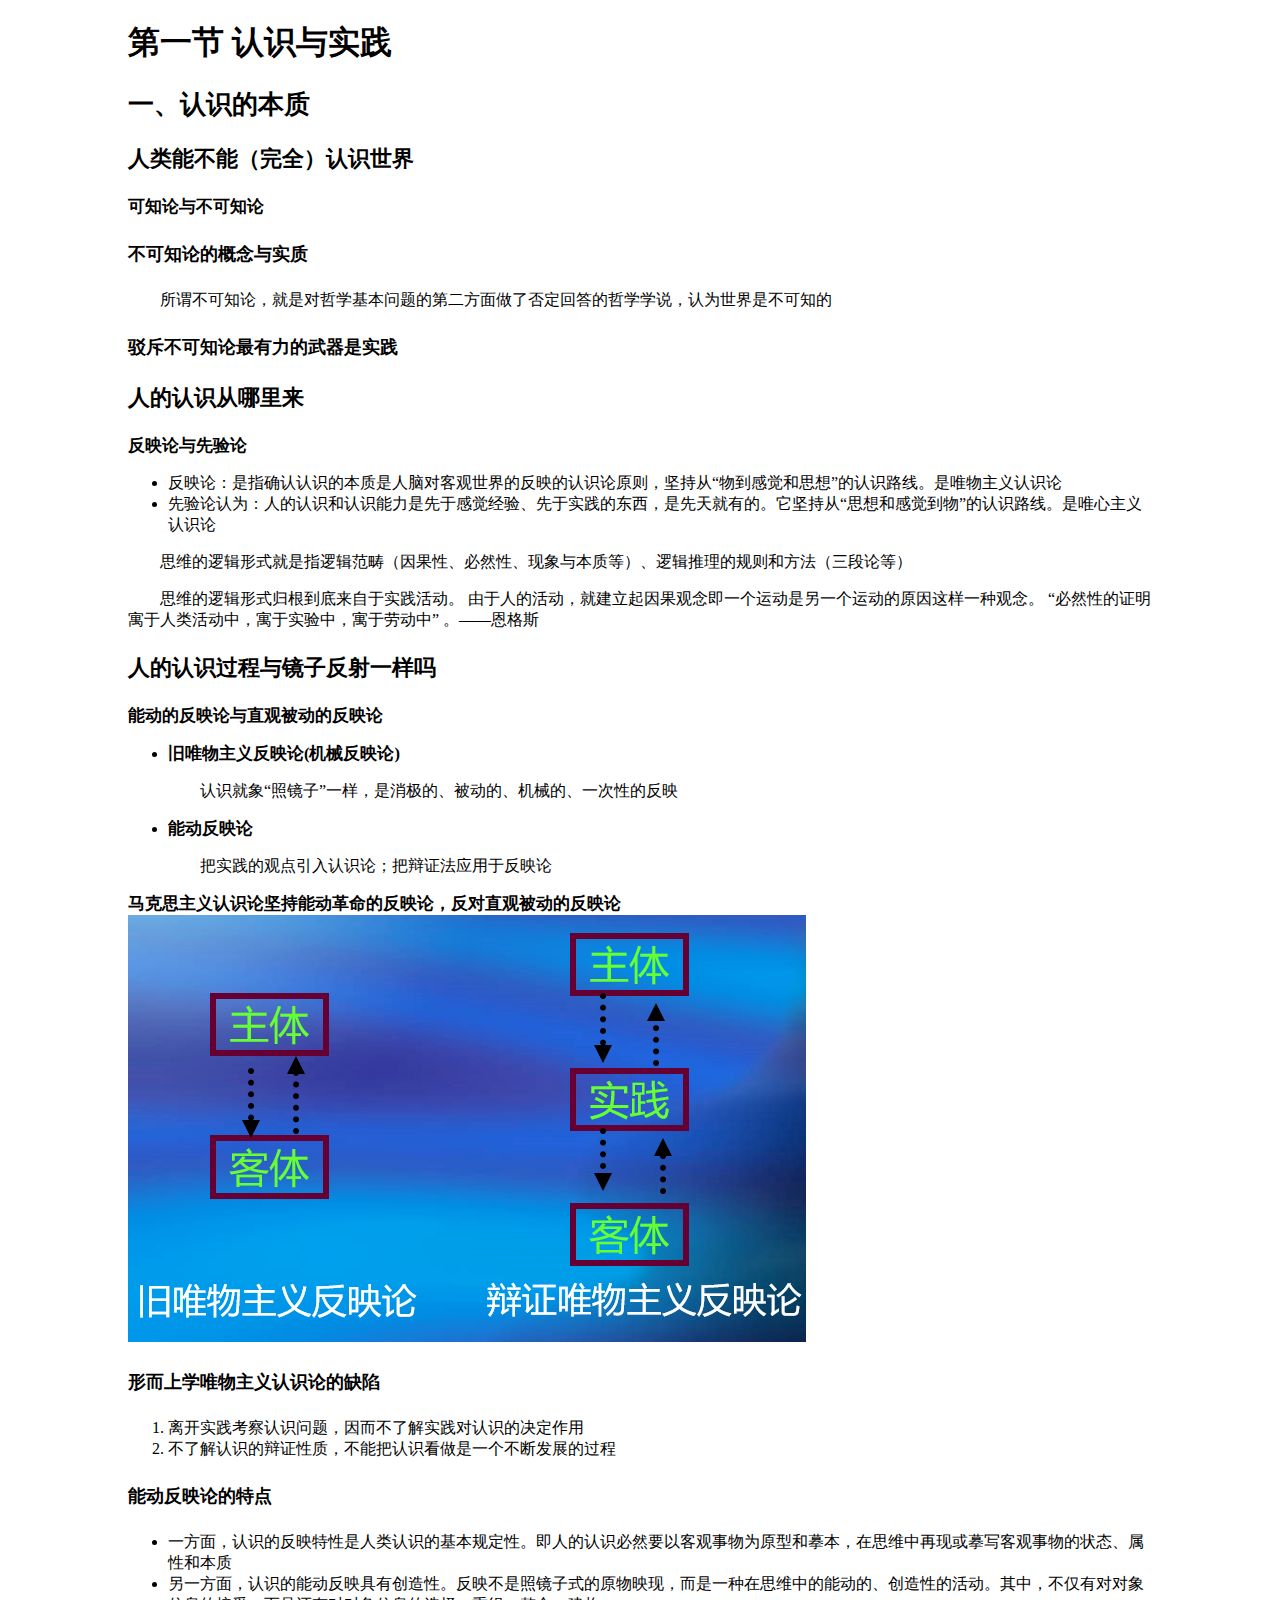
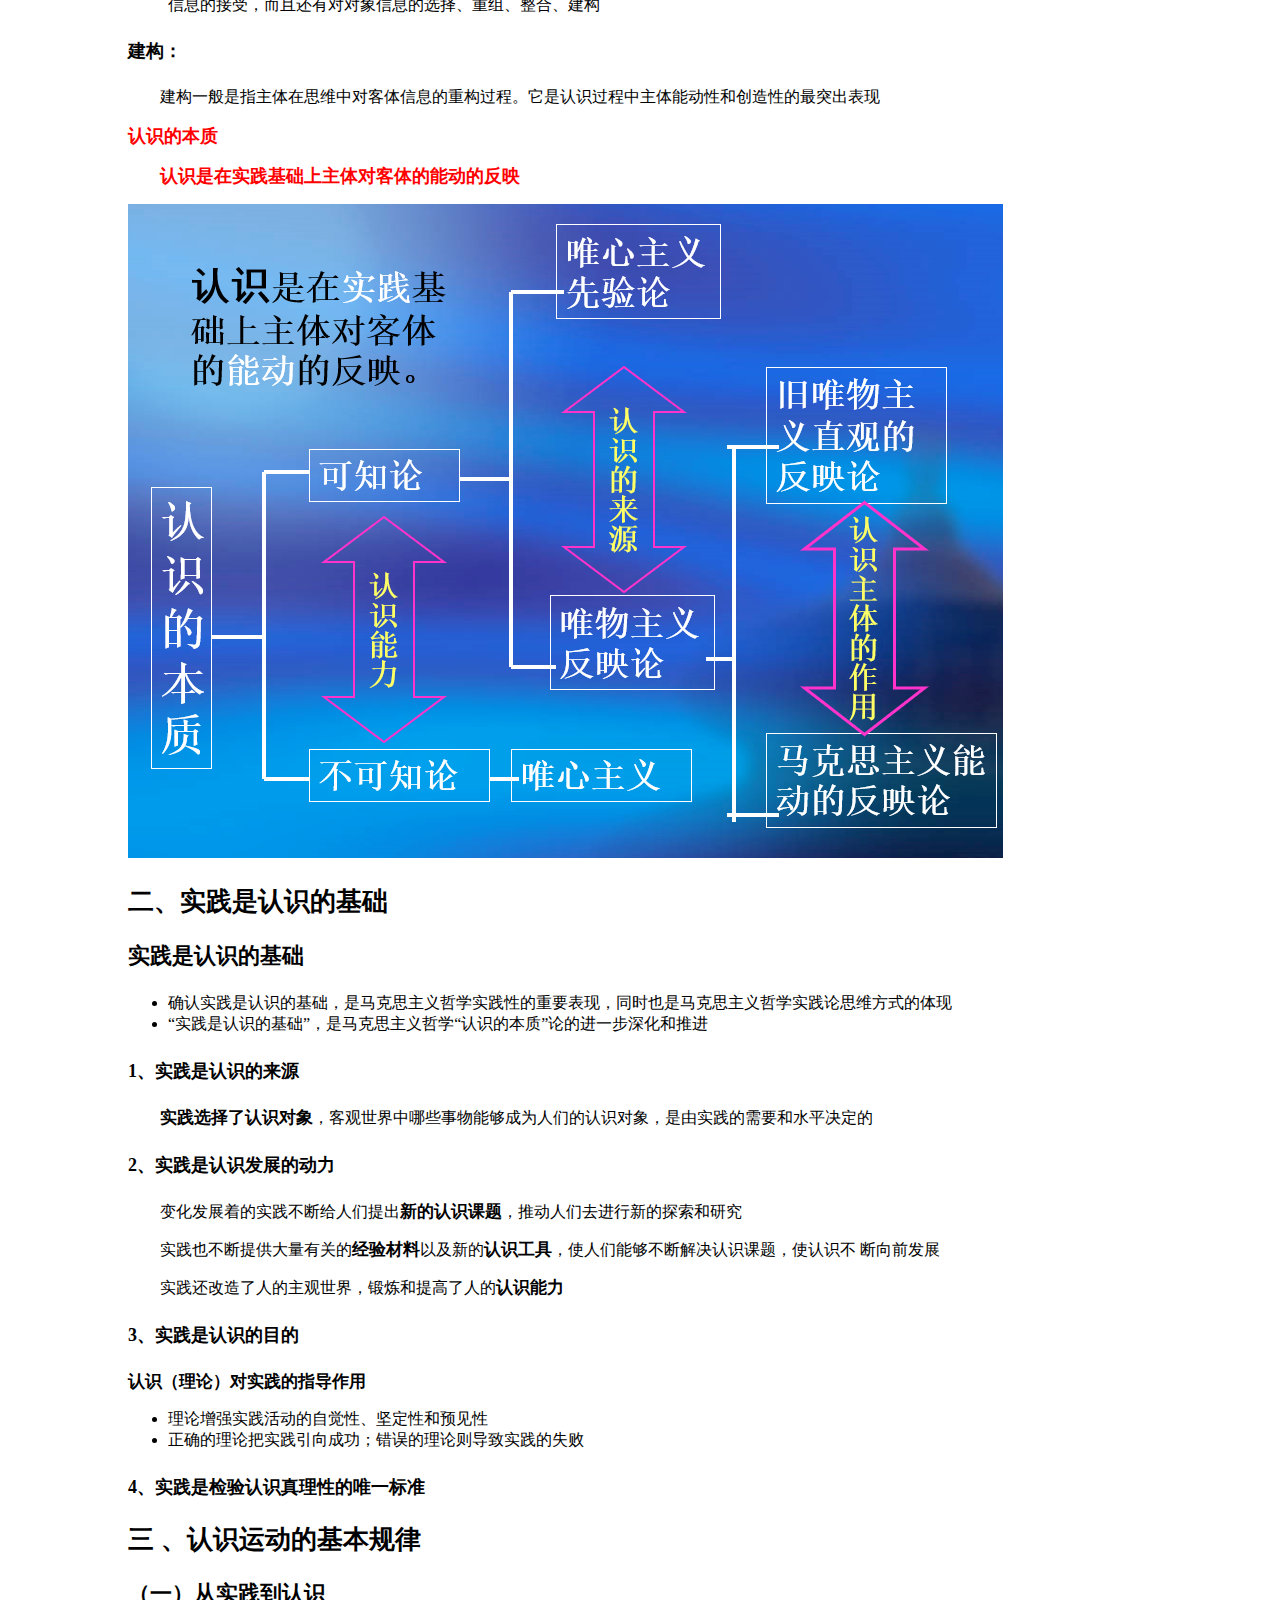
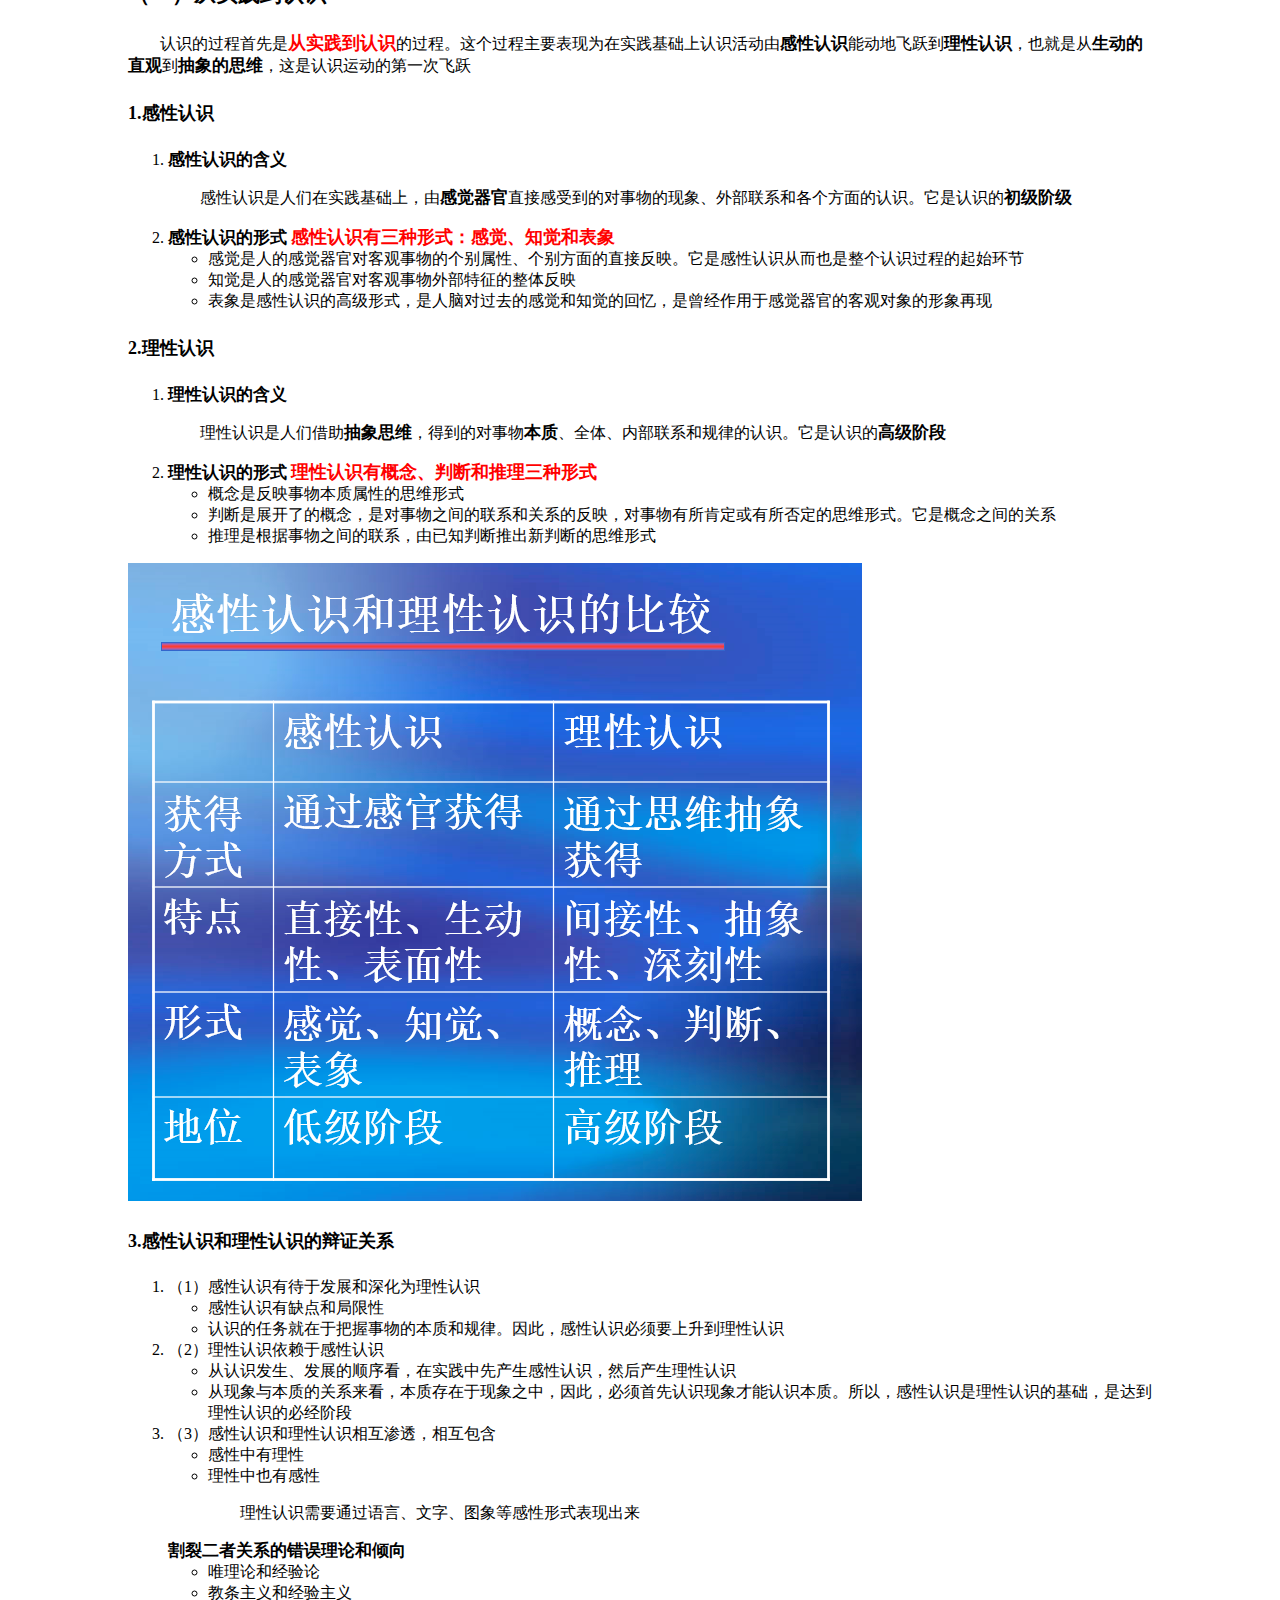
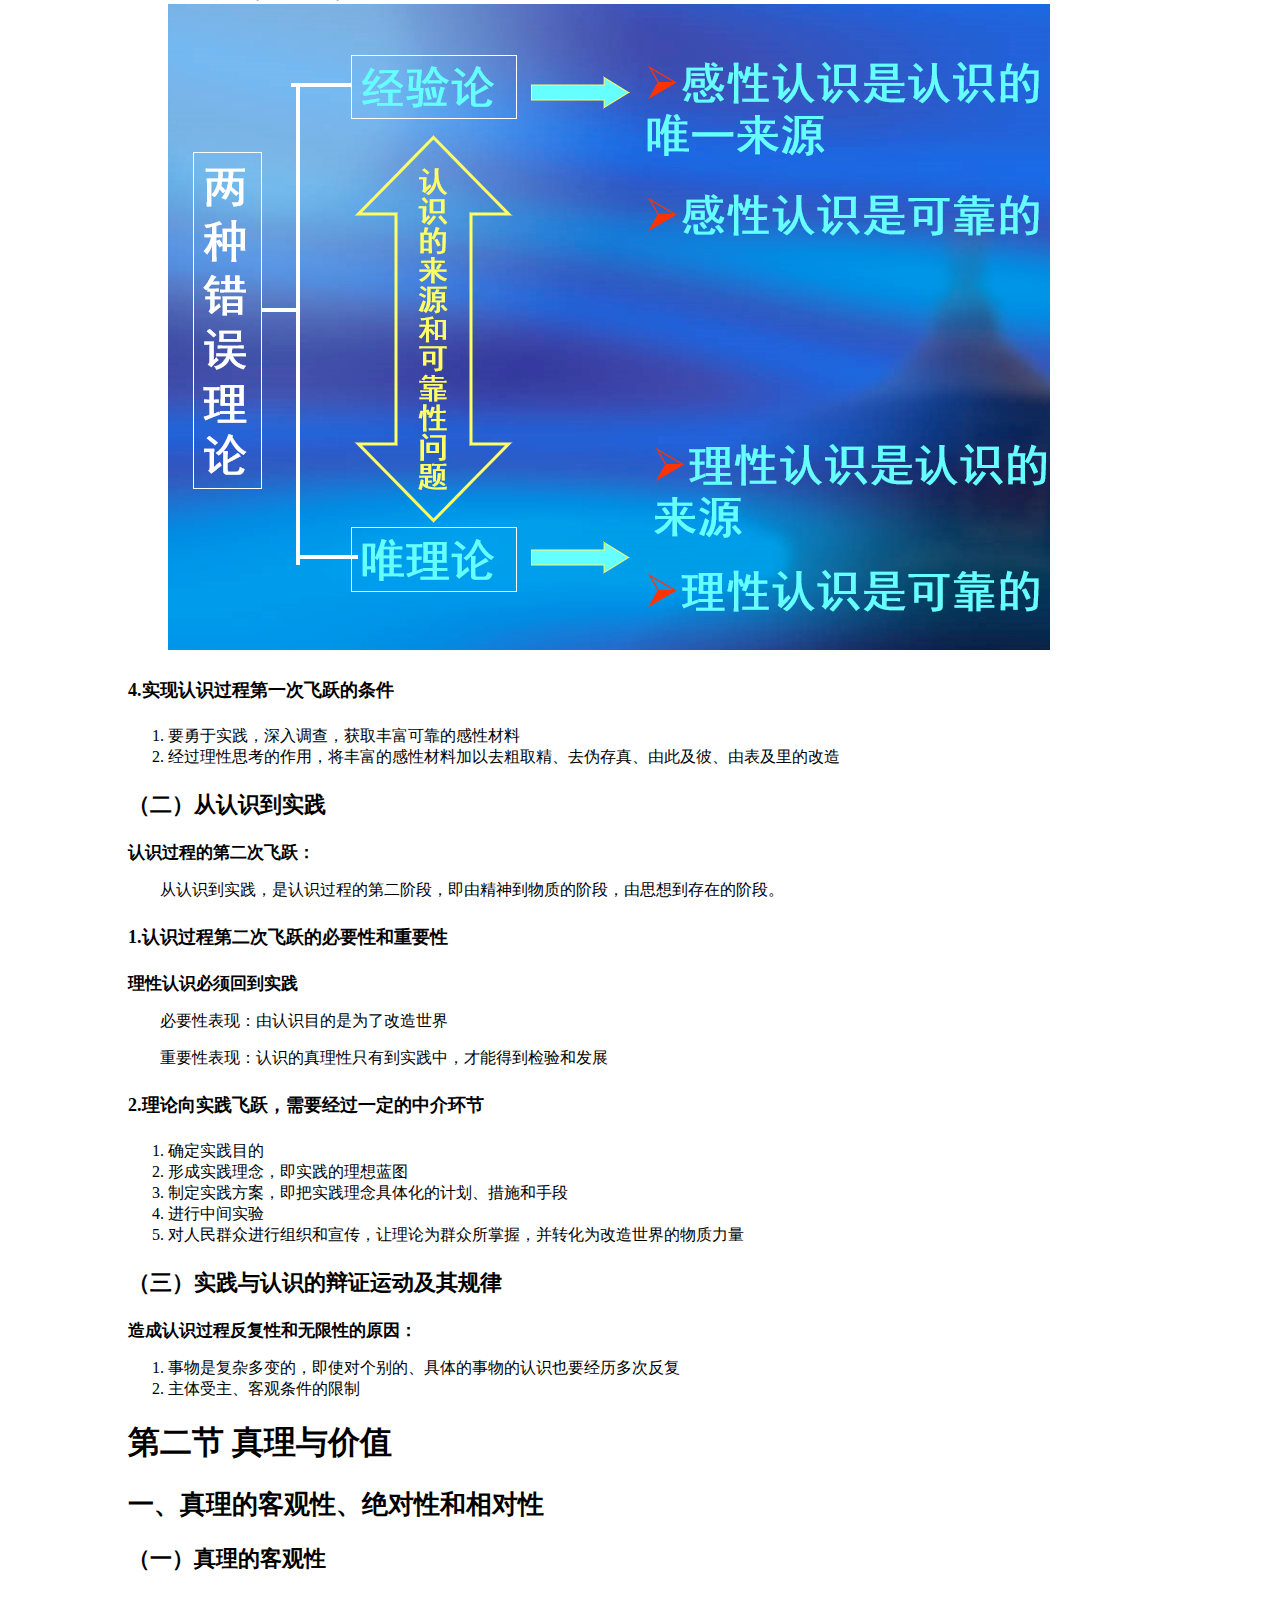
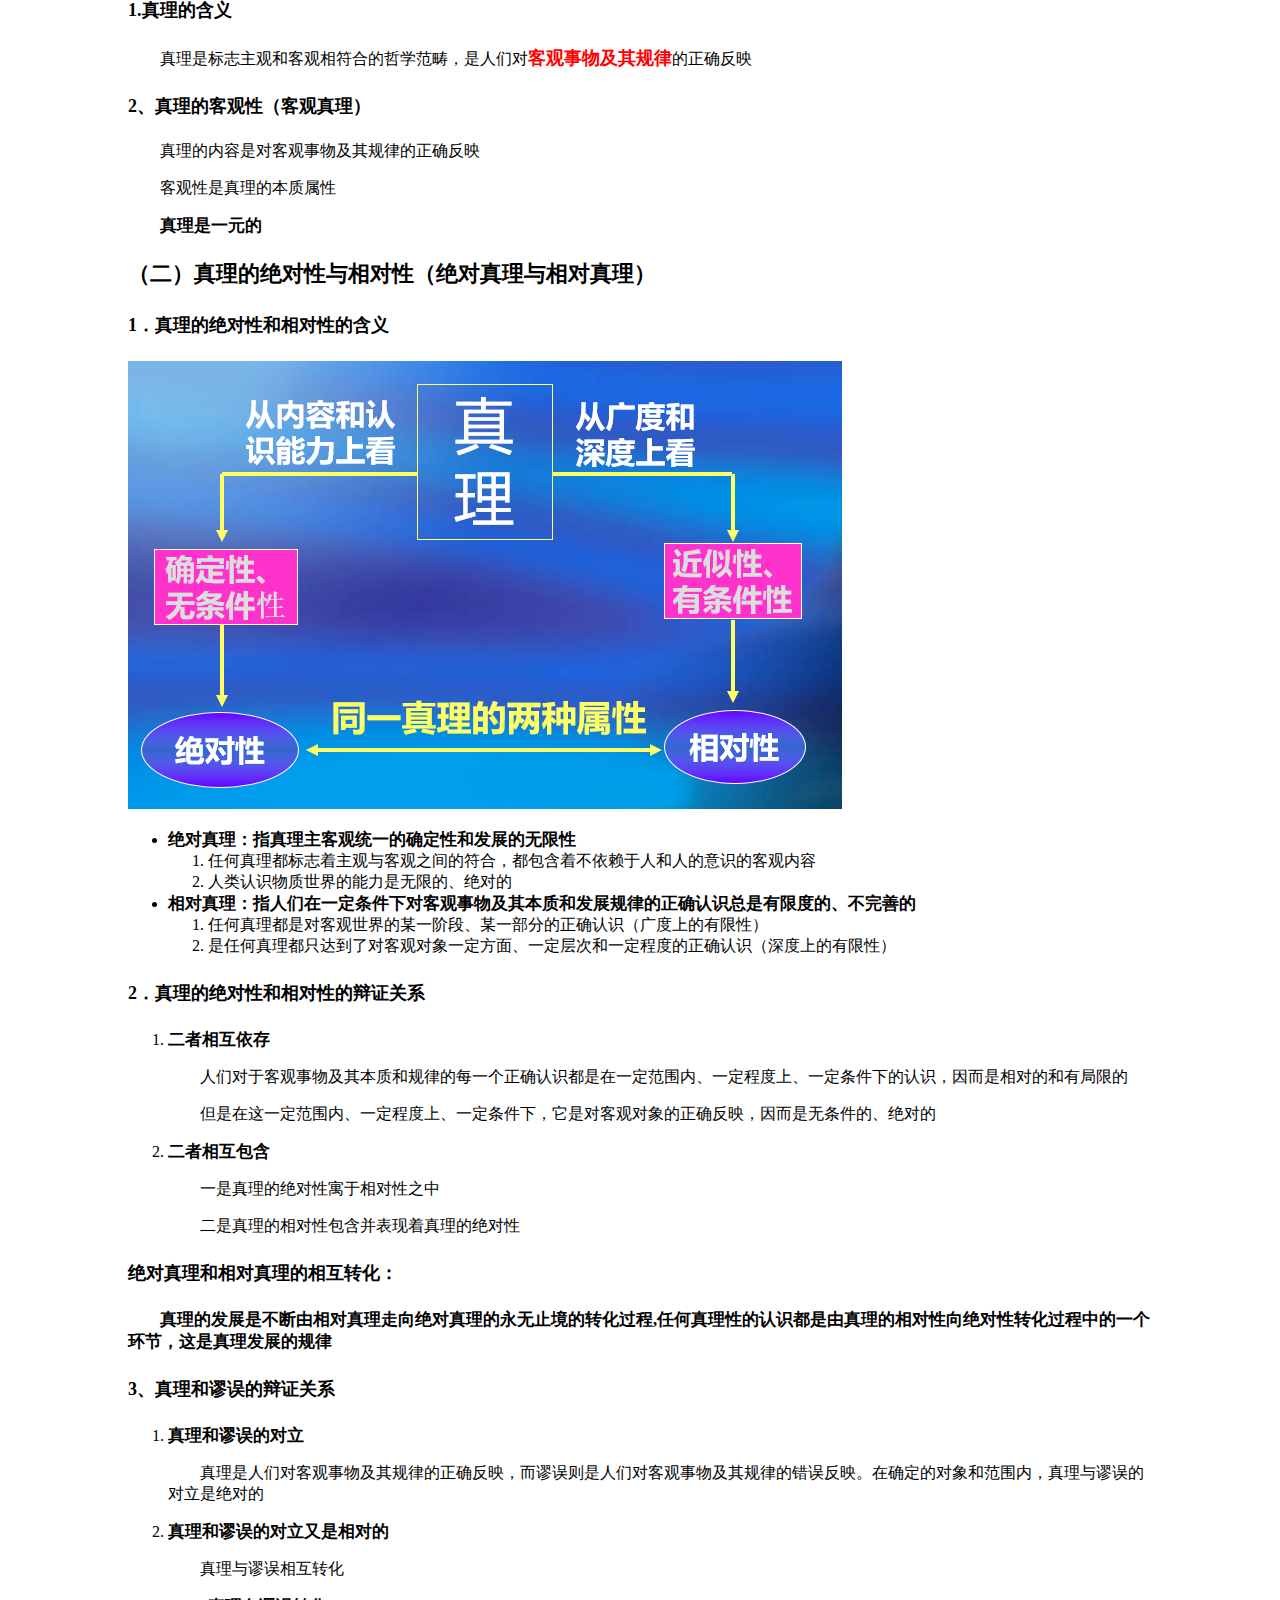
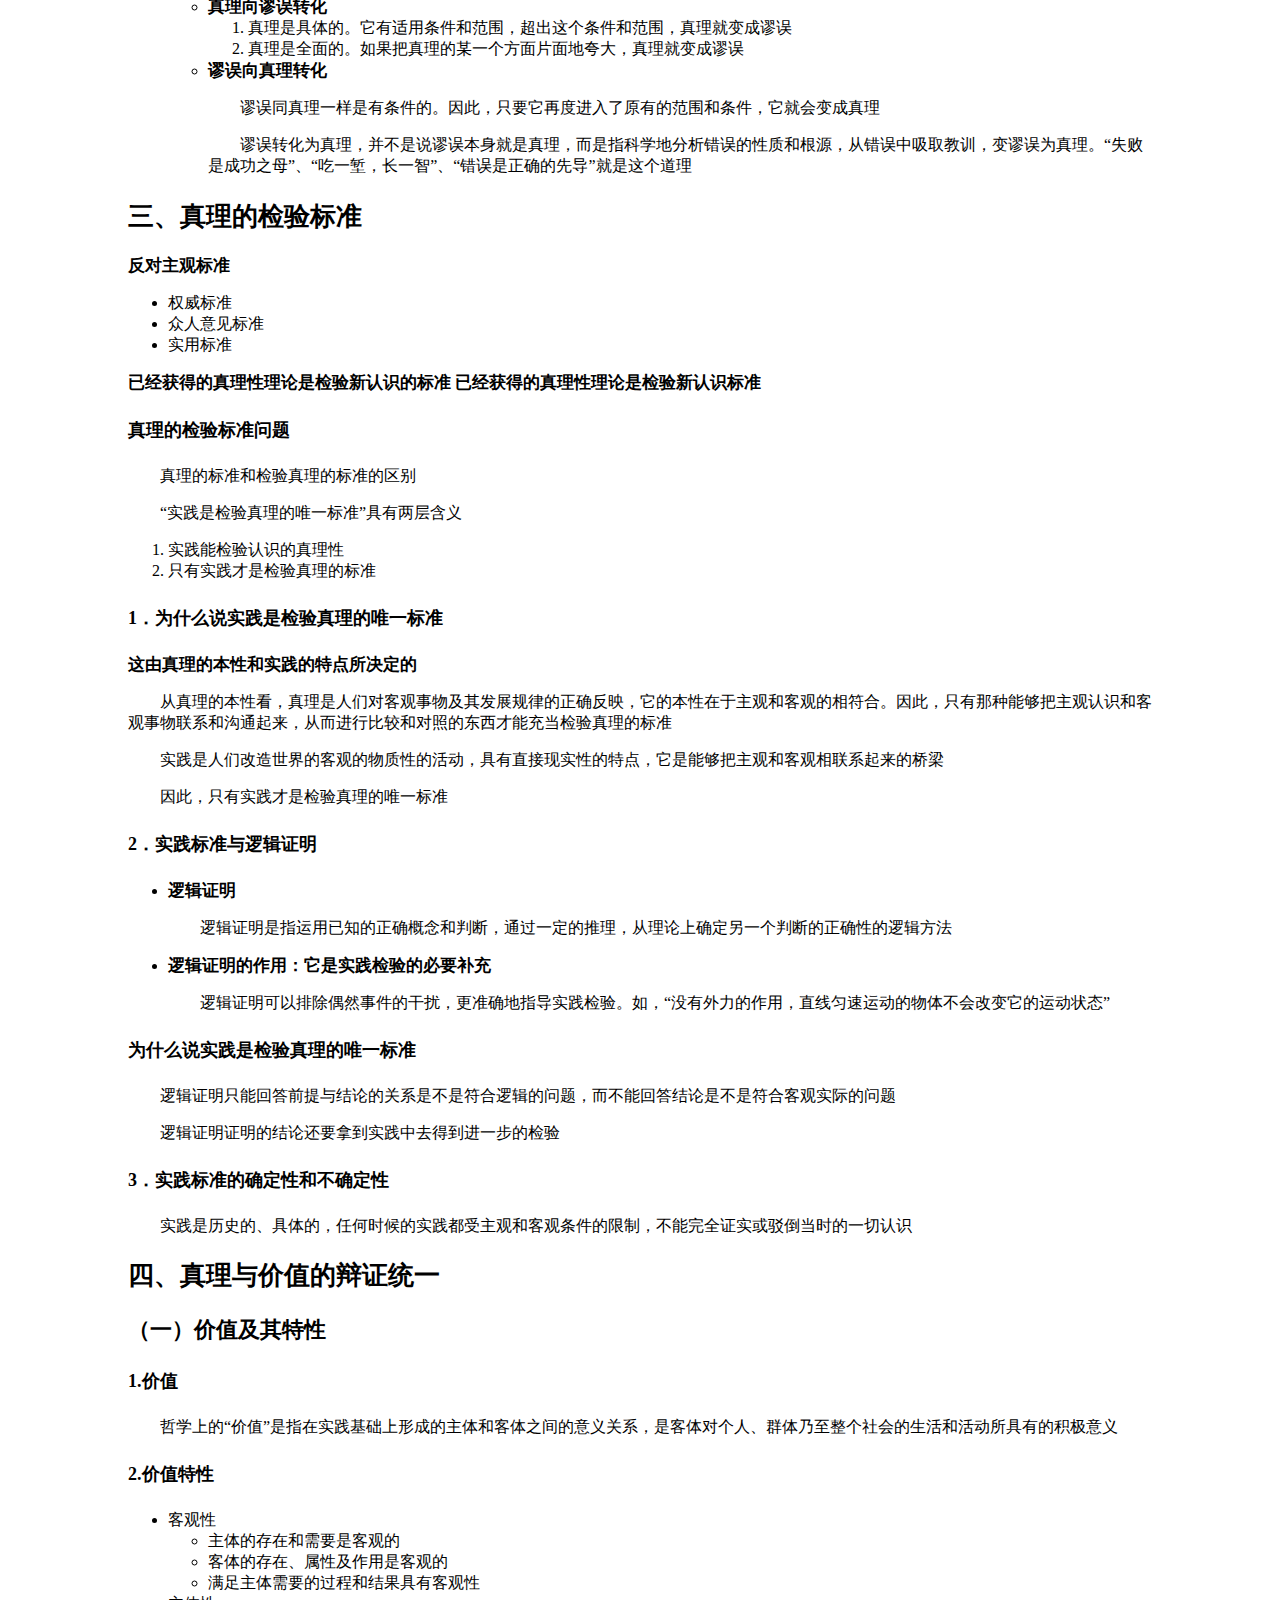
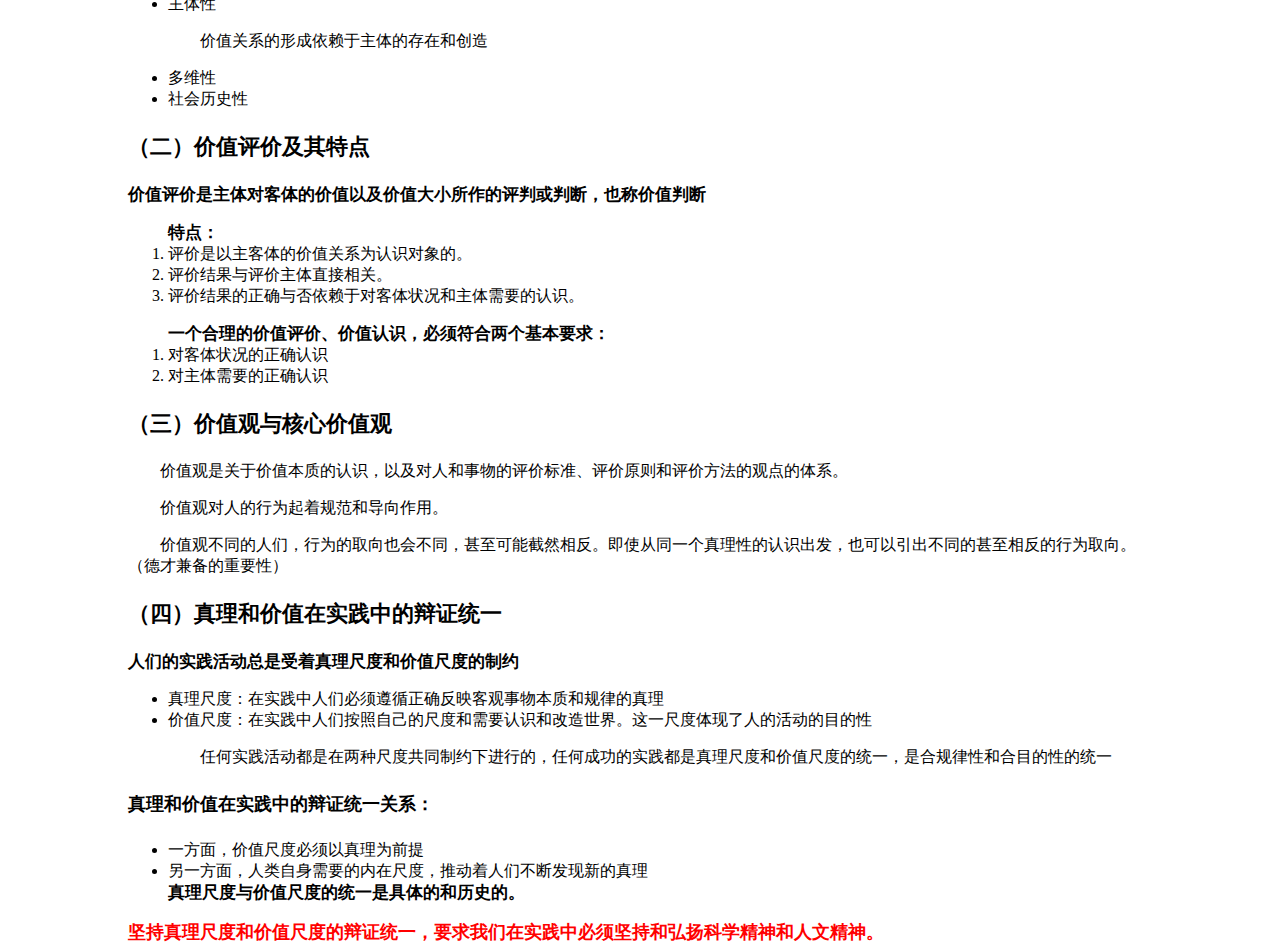
<file: chapter2/index.html>
<!DOCTYPE html>
<html>
<head>
    <meta charset='utf-8'>
    <meta http-equiv='X-UA-Compatible' content='IE=edge'>
    <title>第二章 - 认识的本质及其发展规律</title>
    <meta name='viewport' content='width=device-width, initial-scale=1'>
    <style>
        p{
            text-indent: 2em;
        }
        h1{
            font-size: 32px;
        }
        h2{
            font-size: 26px;
        }
        h3{
            font-size: 22px;
        }
        h4{
            font-size: 18px;
        }
        strong{
            font-size: 18px;
            color:red;
        }
        b{
            font-size: 16.5px;
        }
    </style>
</head>
<body style="width: 80%; margin-left: auto; margin-right: auto;">
    <h1>第一节 认识与实践</h1>
        <h2>一、认识的本质</h2>
            <h3>人类能不能（完全）认识世界</h3>
                <b>可知论与不可知论</b>
                <h4>不可知论的概念与实质</h4>
                <p>所谓不可知论，就是对哲学基本问题的第二方面做了否定回答的哲学学说，认为世界是不可知的</p>
                <h4>驳斥不可知论最有力的武器是实践</h4>
            <h3>人的认识从哪里来</h3>
                <b>反映论与先验论</b>
                <ul>
                    <li>反映论：是指确认认识的本质是人脑对客观世界的反映的认识论原则，坚持从“物到感觉和思想”的认识路线。是唯物主义认识论</li>
                    <li>先验论认为：人的认识和认识能力是先于感觉经验、先于实践的东西，是先天就有的。它坚持从“思想和感觉到物”的认识路线。是唯心主义认识论</li>
                </ul>
                <p>思维的逻辑形式就是指逻辑范畴（因果性、必然性、现象与本质等）、逻辑推理的规则和方法（三段论等）</p>
                <p>思维的逻辑形式归根到底来自于实践活动。 由于人的活动，就建立起因果观念即一个运动是另一个运动的原因这样一种观念。 “必然性的证明寓于人类活动中，寓于实验中，寓于劳动中” 。——恩格斯
                </p>
            <h3>人的认识过程与镜子反射一样吗</h3>
                <b>能动的反映论与直观被动的反映论
                </b>
                <ul>
                    <li>
                        <b>旧唯物主义反映论(机械反映论)</b>
                        <p>认识就象“照镜子”一样，是消极的、被动的、机械的、一次性的反映</p>
                    </li>
                    <li>
                        <b>能动反映论
                        </b>
                        <p>把实践的观点引入认识论；把辩证法应用于反映论</p>
                    </li>
                </ul>
                <b>马克思主义认识论坚持能动革命的反映论，反对直观被动的反映论</b>
                <img src="2.1.1.png" alt="">
                <h4>形而上学唯物主义认识论的缺陷</h4>
                <ol>
                    <li>离开实践考察认识问题，因而不了解实践对认识的决定作用</li>
                    <li>不了解认识的辩证性质，不能把认识看做是一个不断发展的过程</li>
                </ol>
                <h4>能动反映论的特点</h4>
                <ul>
                    <li>一方面，认识的反映特性是人类认识的基本规定性。即人的认识必然要以客观事物为原型和摹本，在思维中再现或摹写客观事物的状态、属性和本质</li>
                    <li>另一方面，认识的能动反映具有创造性。反映不是照镜子式的原物映现，而是一种在思维中的能动的、创造性的活动。其中，不仅有对对象信息的接受，而且还有对对象信息的选择、重组、整合、建构</li>
                </ul>
                <h4>建构：</h4>
                <p>建构一般是指主体在思维中对客体信息的重构过程。它是认识过程中主体能动性和创造性的最突出表现</p>
                <strong>认识的本质</strong>
                <p><strong>认识是在实践基础上主体对客体的能动的反映</strong>
                </p>
                <img src="2.1.2.png" alt="">
        <h2>二、实践是认识的基础</h2>
            <h3>实践是认识的基础</h3>
            <ul>
                <li>确认实践是认识的基础，是马克思主义哲学实践性的重要表现，同时也是马克思主义哲学实践论思维方式的体现</li>
                <li>“实践是认识的基础”，是马克思主义哲学“认识的本质”论的进一步深化和推进</li>
            </ul>
                <h4>1、实践是认识的来源</h4>
                <p><b>实践选择了认识对象</b>，客观世界中哪些事物能够成为人们的认识对象，是由实践的需要和水平决定的</p>
                <h4>2、实践是认识发展的动力</h4>
                <p>变化发展着的实践不断给人们提出<b>新的认识课题</b>，推动人们去进行新的探索和研究</p>
                <p>实践也不断提供大量有关的<b>经验材料</b>以及新的<b>认识工具</b>，使人们能够不断解决认识课题，使认识不 断向前发展</p>
                <p>实践还改造了人的主观世界，锻炼和提高了人的<b>认识能力</b></p>
                <h4>3、实践是认识的目的</h4>
                <b>认识（理论）对实践的指导作用</b>
                <ul>
                    <li>理论增强实践活动的自觉性、坚定性和预见性</li>
                    <li>正确的理论把实践引向成功；错误的理论则导致实践的失败</li>
                </ul>
                <h4>4、实践是检验认识真理性的唯一标准</h4>
        <h2>三 、认识运动的基本规律</h2>
            <h3>（一）从实践到认识</h3>
            <p>认识的过程首先是<strong>从实践到认识</strong>的过程。这个过程主要表现为在实践基础上认识活动由<b>感性认识</b>能动地飞跃到<b>理性认识</b>，也就是从<b>生动的直观</b>到<b>抽象的思维</b>，这是认识运动的第一次飞跃</p>
                <h4>1.感性认识</h4>
                <ol>
                    <li>
                        <b>感性认识的含义</b>
                        <p>感性认识是人们在实践基础上，由<b>感觉器官</b>直接感受到的对事物的现象、外部联系和各个方面的认识。它是认识的<b>初级阶级</b></p>
                    </li>
                    <li>
                        <b>感性认识的形式</b>
                        <strong>感性认识有三种形式：感觉、知觉和表象
                        </strong>
                        <ul>
                            <li>感觉是人的感觉器官对客观事物的个别属性、个别方面的直接反映。它是感性认识从而也是整个认识过程的起始环节</li>
                            <li>知觉是人的感觉器官对客观事物外部特征的整体反映</li>
                            <li>表象是感性认识的高级形式，是人脑对过去的感觉和知觉的回忆，是曾经作用于感觉器官的客观对象的形象再现</li>
                        </ul>
                    </li>
                </ol>
                <h4>2.理性认识
                </h4>
                <ol>
                    <li>
                        <b>理性认识的含义</b>
                        <p>理性认识是人们借助<b>抽象思维</b>，得到的对事物<b>本质</b>、全体、内部联系和规律的认识。它是认识的<b>高级阶段</b></p>
                    </li>
                    <li>
                        <b>理性认识的形式</b>
                        <strong>理性认识有概念、判断和推理三种形式</strong>
                        <ul>
                            <li>概念是反映事物本质属性的思维形式</li>
                            <li>判断是展开了的概念，是对事物之间的联系和关系的反映，对事物有所肯定或有所否定的思维形式。它是概念之间的关系</li>
                            <li>推理是根据事物之间的联系，由已知判断推出新判断的思维形式</li>
                        </ul>
                    </li>
                </ol>
                <img src="2.2.1.png" alt="">
                <h4>3.感性认识和理性认识的辩证关系
                </h4>
                <ol>
                    <li>（1）感性认识有待于发展和深化为理性认识
                        <ul>
                            <li>感性认识有缺点和局限性</li>
                            <li>认识的任务就在于把握事物的本质和规律。因此，感性认识必须要上升到理性认识</li>
                        </ul>
                    </li>
                    <li>（2）理性认识依赖于感性认识
                        <ul>
                            <li>从认识发生、发展的顺序看，在实践中先产生感性认识，然后产生理性认识</li>
                            <li>从现象与本质的关系来看，本质存在于现象之中，因此，必须首先认识现象才能认识本质。所以，感性认识是理性认识的基础，是达到理性认识的必经阶段</li>
                        </ul>
                    </li>
                    <li>（3）感性认识和理性认识相互渗透，相互包含
                        <ul>
                            <li>感性中有理性</li>
                            <li>理性中也有感性
                                <p>理性认识需要通过语言、文字、图象等感性形式表现出来</p>
                            </li>
                        </ul>
                    </li>
                    <b>割裂二者关系的错误理论和倾向</b>
                    <ul>
                        <li>唯理论和经验论
                        </li>
                        <li>教条主义和经验主义
                        </li>
                    </ul>
                    <img src="2.2.2.png" alt="">
                </ol>
                <h4>4.实现认识过程第一次飞跃的条件 
                </h4>
                <ol>
                    <li>要勇于实践，深入调查，获取丰富可靠的感性材料</li>
                    <li>经过理性思考的作用，将丰富的感性材料加以去粗取精、去伪存真、由此及彼、由表及里的改造</li>
                </ol>
            <h3>（二）从认识到实践</h3>
                <b>认识过程的第二次飞跃：
                </b>
                <p>从认识到实践，是认识过程的第二阶段，即由精神到物质的阶段，由思想到存在的阶段。
                </p>
                <h4>1.认识过程第二次飞跃的必要性和重要性</h4>
                    <b>理性认识必须回到实践</b>
                    <p>必要性表现：由认识目的是为了改造世界</p>
                    <p>重要性表现：认识的真理性只有到实践中，才能得到检验和发展</p>
                <h4>2.理论向实践飞跃，需要经过一定的中介环节</h4>
                    <ol>
                        <li>确定实践目的</li>
                        <li>形成实践理念，即实践的理想蓝图</li>
                        <li>制定实践方案，即把实践理念具体化的计划、措施和手段</li>
                        <li>进行中间实验</li>
                        <li>对人民群众进行组织和宣传，让理论为群众所掌握，并转化为改造世界的物质力量</li>
                    </ol>
            <h3>（三）实践与认识的辩证运动及其规律 </h3>
                <b>造成认识过程反复性和无限性的原因：</b>
                <ol>
                    <li>事物是复杂多变的，即使对个别的、具体的事物的认识也要经历多次反复</li>
                    <li>主体受主、客观条件的限制</li>
                </ol>
    <h1>第二节 真理与价值</h1>
        <h2>一、真理的客观性、绝对性和相对性</h2>
            <h3>（一）真理的客观性</h3>
                <h4>1.真理的含义 </h4>
                <p>真理是标志主观和客观相符合的哲学范畴，是人们对<strong>客观事物及其规律</strong>的正确反映</p>
                <h4>2、真理的客观性（客观真理）</h4>
                <p>真理的内容是对客观事物及其规律的正确反映</p>
                <p>客观性是真理的本质属性</p>
                <p><b>真理是一元的</b></p>
            <h3>（二）真理的绝对性与相对性（绝对真理与相对真理） </h3>
                <h4>1．真理的绝对性和相对性的含义</h4>
                <img src="2.3.1.png" alt="">
                <ul>
                    <li>
                        <b>绝对真理：指真理主客观统一的确定性和发展的无限性</b>
                        <ol>
                            <li>任何真理都标志着主观与客观之间的符合，都包含着不依赖于人和人的意识的客观内容</li>
                            <li>人类认识物质世界的能力是无限的、绝对的</li>
                        </ol>
                    </li>
                    <li>
                        <b>相对真理：指人们在一定条件下对客观事物及其本质和发展规律的正确认识总是有限度的、不完善的</b>
                        <ol><li>
                            任何真理都是对客观世界的某一阶段、某一部分的正确认识（广度上的有限性）
                        </li>
                        <li>
                            是任何真理都只达到了对客观对象一定方面、一定层次和一定程度的正确认识（深度上的有限性）
                        </li></ol>
                    </li>
                </ul>
                <h4>2．真理的绝对性和相对性的辩证关系
                </h4>
                <ol>
                    <li>
                        <b>二者相互依存</b>
                        <p>人们对于客观事物及其本质和规律的每一个正确认识都是在一定范围内、一定程度上、一定条件下的认识，因而是相对的和有局限的</p>
                        <p>但是在这一定范围内、一定程度上、一定条件下，它是对客观对象的正确反映，因而是无条件的、绝对的</p>
                    </li>
                    <li>
                        <b>二者相互包含</b>
                        <p>一是真理的绝对性寓于相对性之中</p>
                        <p>二是真理的相对性包含并表现着真理的绝对性</p>
                    </li>
                </ol>
                <h4>绝对真理和相对真理的相互转化：</h4>
                <p><b>真理的发展是不断由相对真理走向绝对真理的永无止境的转化过程,任何真理性的认识都是由真理的相对性向绝对性转化过程中的一个环节，这是真理发展的规律</b></p>
                <h4>3、真理和谬误的辩证关系
                </h4>
                <ol>
                    <li><b>真理和谬误的对立</b>
                        <p>真理是人们对客观事物及其规律的正确反映，而谬误则是人们对客观事物及其规律的错误反映。在确定的对象和范围内，真理与谬误的对立是绝对的</p>
                    </li>
                    <li>
                        <b>真理和谬误的对立又是相对的</b>
                        <p>真理与谬误相互转化</p>
                        <ul>
                            <li>
                                <b>真理向谬误转化
                                </b>
                                <ol>
                                    <li>真理是具体的。它有适用条件和范围，超出这个条件和范围，真理就变成谬误</li>
                                    <li>真理是全面的。如果把真理的某一个方面片面地夸大，真理就变成谬误</li>
                                </ol>
                            </li>
                            <li>
                                <b>谬误向真理转化</b>
                                <p>谬误同真理一样是有条件的。因此，只要它再度进入了原有的范围和条件，它就会变成真理</p>
                                <p>谬误转化为真理，并不是说谬误本身就是真理，而是指科学地分析错误的性质和根源，从错误中吸取教训，变谬误为真理。“失败是成功之母”、“吃一堑，长一智”、“错误是正确的先导”就是这个道理</p>
                            </li>
                        </ul>
                    </li>
                </ol>
        <h2>三、真理的检验标准</h2>
        <b>反对主观标准</b>
        <ul>
            <li>权威标准</li>
            <li>众人意见标准</li>
            <li>实用标准</li>
        </ul>
        <b>已经获得的真理性理论是检验新认识的标准</b>
        <b>已经获得的真理性理论是检验新认识标准</b>
        <h4>真理的检验标准问题</h4>
        <p>真理的标准和检验真理的标准的区别</p>
        <p>“实践是检验真理的唯一标准”具有两层含义
            <ol>
                <li>实践能检验认识的真理性</li>
                <li>只有实践才是检验真理的标准</li>
            </ol>
        </p>
        <h4>1．为什么说实践是检验真理的唯一标准
        </h4>
        <b>这由真理的本性和实践的特点所决定的</b>
        <p>从真理的本性看，真理是人们对客观事物及其发展规律的正确反映，它的本性在于主观和客观的相符合。因此，只有那种能够把主观认识和客观事物联系和沟通起来，从而进行比较和对照的东西才能充当检验真理的标准</p>
        <p>实践是人们改造世界的客观的物质性的活动，具有直接现实性的特点，它是能够把主观和客观相联系起来的桥梁</p>
        <p>因此，只有实践才是检验真理的唯一标准</p>
        <h4>2．实践标准与逻辑证明</h4>
        <ul>
            <li>
                <b>逻辑证明
                </b>
                <p>逻辑证明是指运用已知的正确概念和判断，通过一定的推理，从理论上确定另一个判断的正确性的逻辑方法</p>
               
                </p>
            </li>
            <li>
                <b>逻辑证明的作用：它是实践检验的必要补充 </b>
                <p>逻辑证明可以排除偶然事件的干扰，更准确地指导实践检验。如，“没有外力的作用，直线匀速运动的物体不会改变它的运动状态”</p>
            </li>
        </ul>
        <h4>为什么说实践是检验真理的唯一标准</h4>
        <p>逻辑证明只能回答前提与结论的关系是不是符合逻辑的问题，而不能回答结论是不是符合客观实际的问题</p>
        <p>逻辑证明证明的结论还要拿到实践中去得到进一步的检验</p>
        <h4>3．实践标准的确定性和不确定性</h4>
        <p>实践是历史的、具体的，任何时候的实践都受主观和客观条件的限制，不能完全证实或驳倒当时的一切认识</p>
        <h2>四、真理与价值的辩证统一 
        </h2>
        <h3>（一）价值及其特性</h3>
        <h4>1.价值</h4>
        <p>哲学上的“价值”是指在实践基础上形成的主体和客体之间的意义关系，是客体对个人、群体乃至整个社会的生活和活动所具有的积极意义</p>
        <h4>2.价值特性</h4>
        <ul>
            <li>客观性
                <ul>
                    <li>主体的存在和需要是客观的</li>
                    <li>客体的存在、属性及作用是客观的</li>
                    <li>满足主体需要的过程和结果具有客观性</li>
                </ul>
            </li>
            <li>主体性
                <p>价值关系的形成依赖于主体的存在和创造</p>
            </li>
            <li>多维性</li>
            <li>社会历史性
            </li>
        </ul>
        <h3>（二）价值评价及其特点
        </h3>
        <b>价值评价是主体对客体的价值以及价值大小所作的评判或判断，也称价值判断</b>
        <ol><b>特点：</b>
            <li>评价是以主客体的价值关系为认识对象的。 </li>
            <li>评价结果与评价主体直接相关。 </li>
            <li>评价结果的正确与否依赖于对客体状况和主体需要的认识。 </li>
        </ol>
        <ol><b>一个合理的价值评价、价值认识，必须符合两个基本要求：
        </b>
            <li>对客体状况的正确认识</li>
            <li>对主体需要的正确认识</li>
        </ol>
        <h3>（三）价值观与核心价值观</h3>
        <p>价值观是关于价值本质的认识，以及对人和事物的评价标准、评价原则和评价方法的观点的体系。
        </p>
        <p>价值观对人的行为起着规范和导向作用。</p>
        <p>价值观不同的人们，行为的取向也会不同，甚至可能截然相反。即使从同一个真理性的认识出发，也可以引出不同的甚至相反的行为取向。（德才兼备的重要性） </p>
        <h3>（四）真理和价值在实践中的辩证统一
        </h3>
        <b>人们的实践活动总是受着真理尺度和价值尺度的制约</b>
        <ul>
            <li>真理尺度：在实践中人们必须遵循正确反映客观事物本质和规律的真理</li>
            <li>价值尺度：在实践中人们按照自己的尺度和需要认识和改造世界。这一尺度体现了人的活动的目的性</li>
            <p>任何实践活动都是在两种尺度共同制约下进行的，任何成功的实践都是真理尺度和价值尺度的统一，是合规律性和合目的性的统一</p>
        </ul>
        <h4>真理和价值在实践中的辩证统一关系：
        </h4>
        <ul>
            <li>一方面，价值尺度必须以真理为前提</li>
            <li>另一方面，人类自身需要的内在尺度，推动着人们不断发现新的真理</li>
            <b>真理尺度与价值尺度的统一是具体的和历史的。</b>
        </ul>
        <strong>坚持真理尺度和价值尺度的辩证统一，要求我们在实践中必须坚持和弘扬科学精神和人文精神。 </strong>
</body>
</html>
</file>
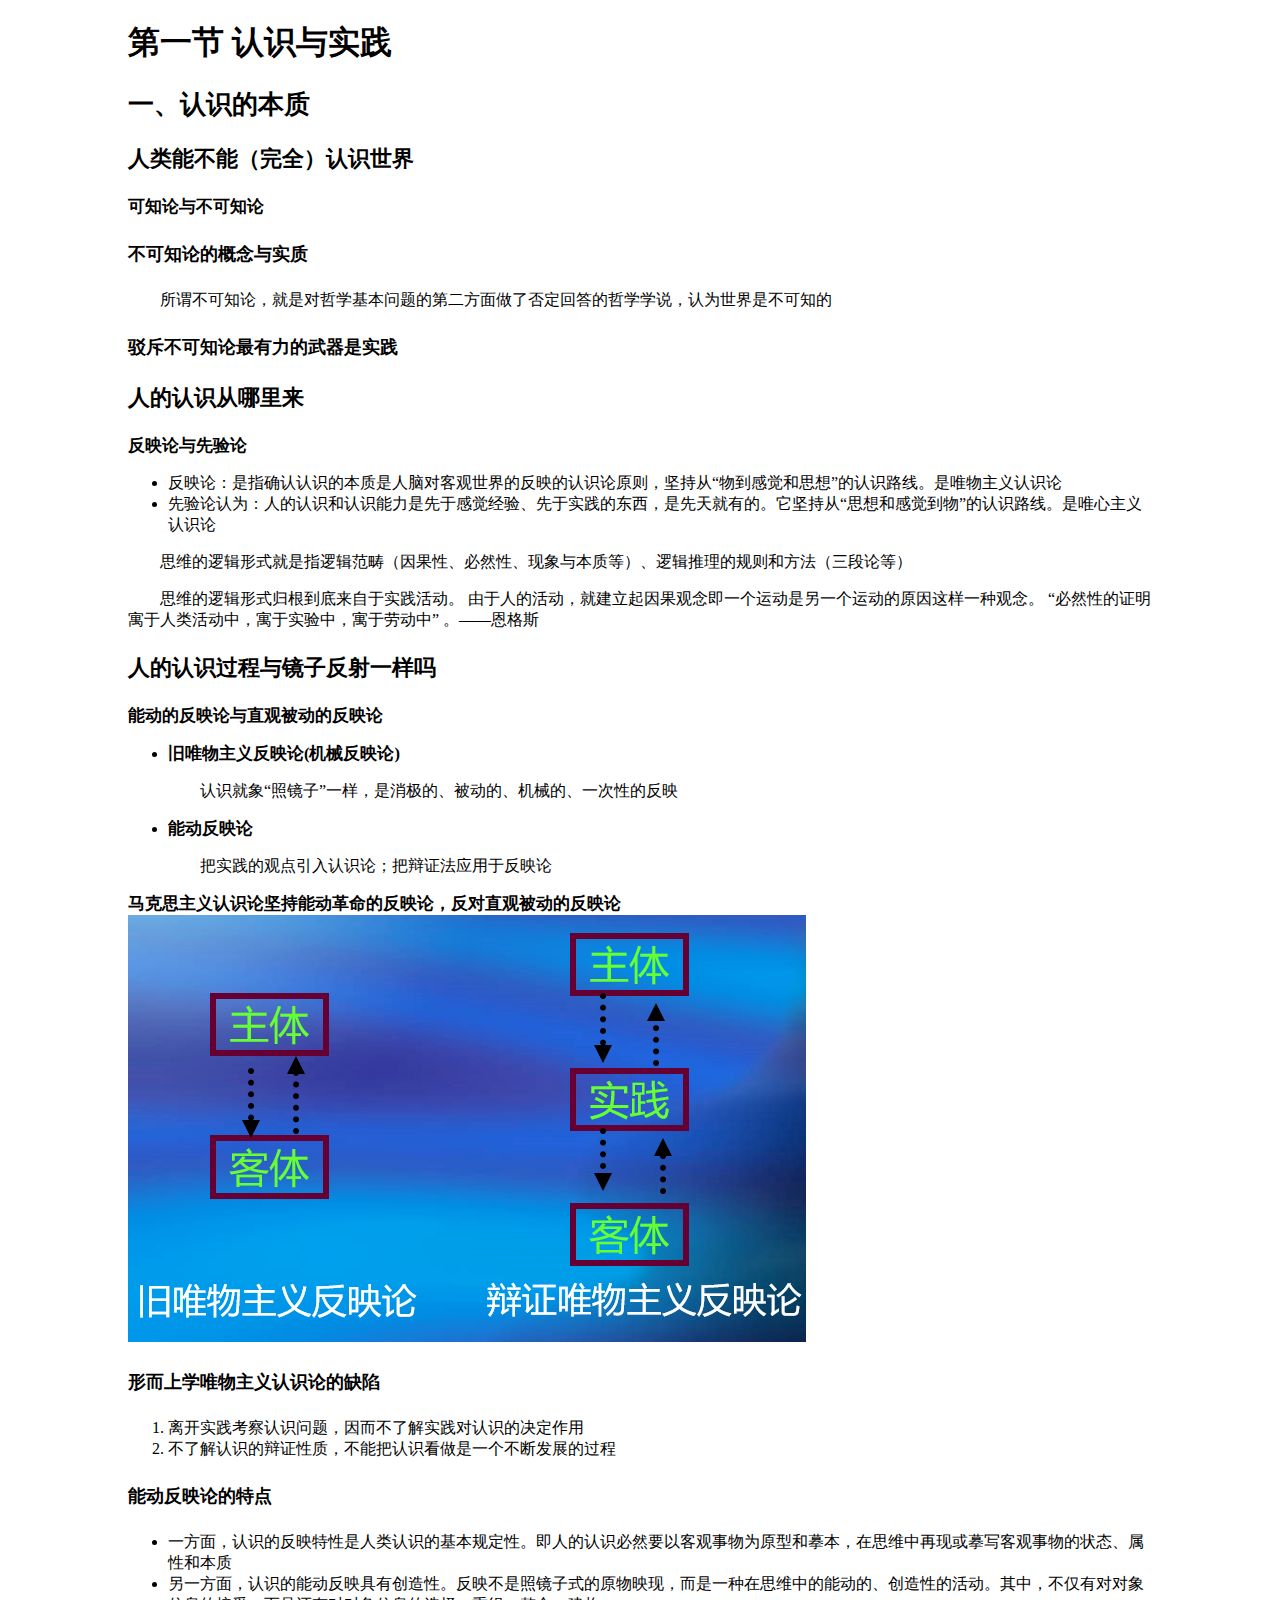
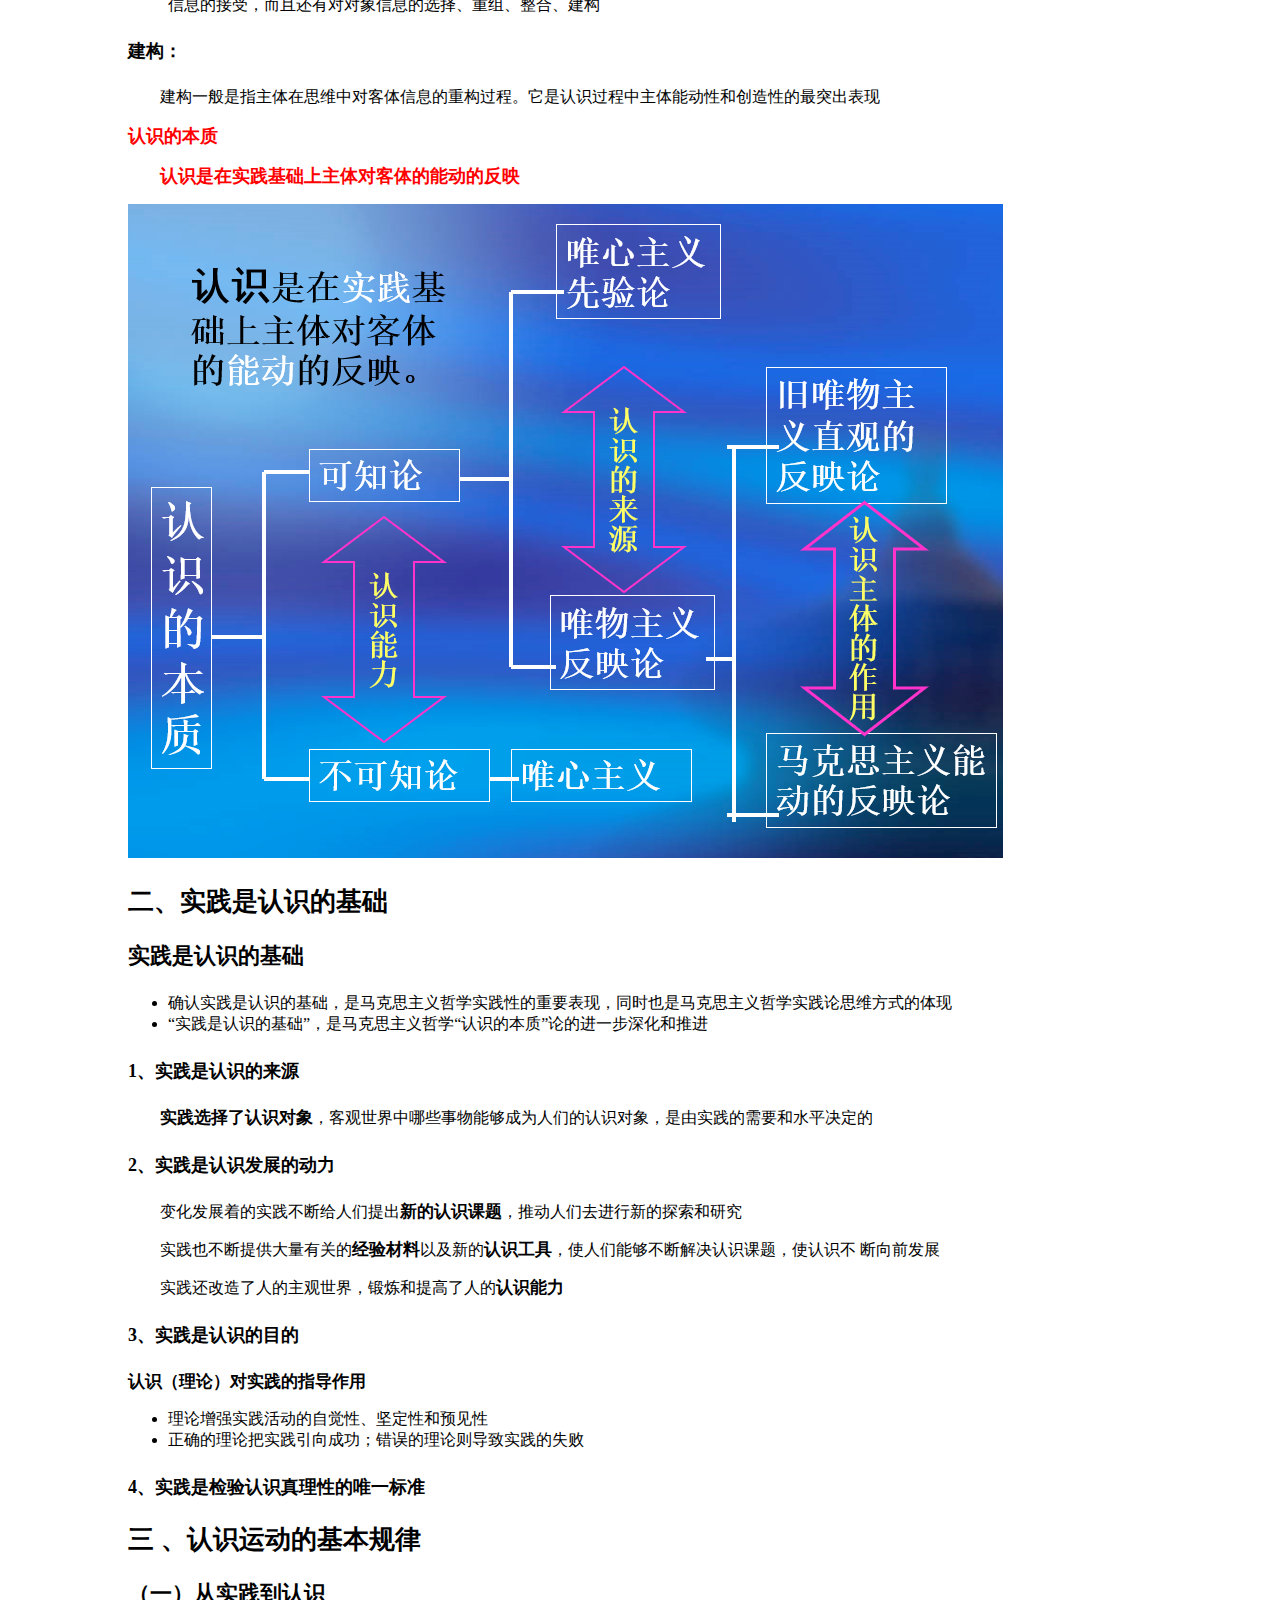
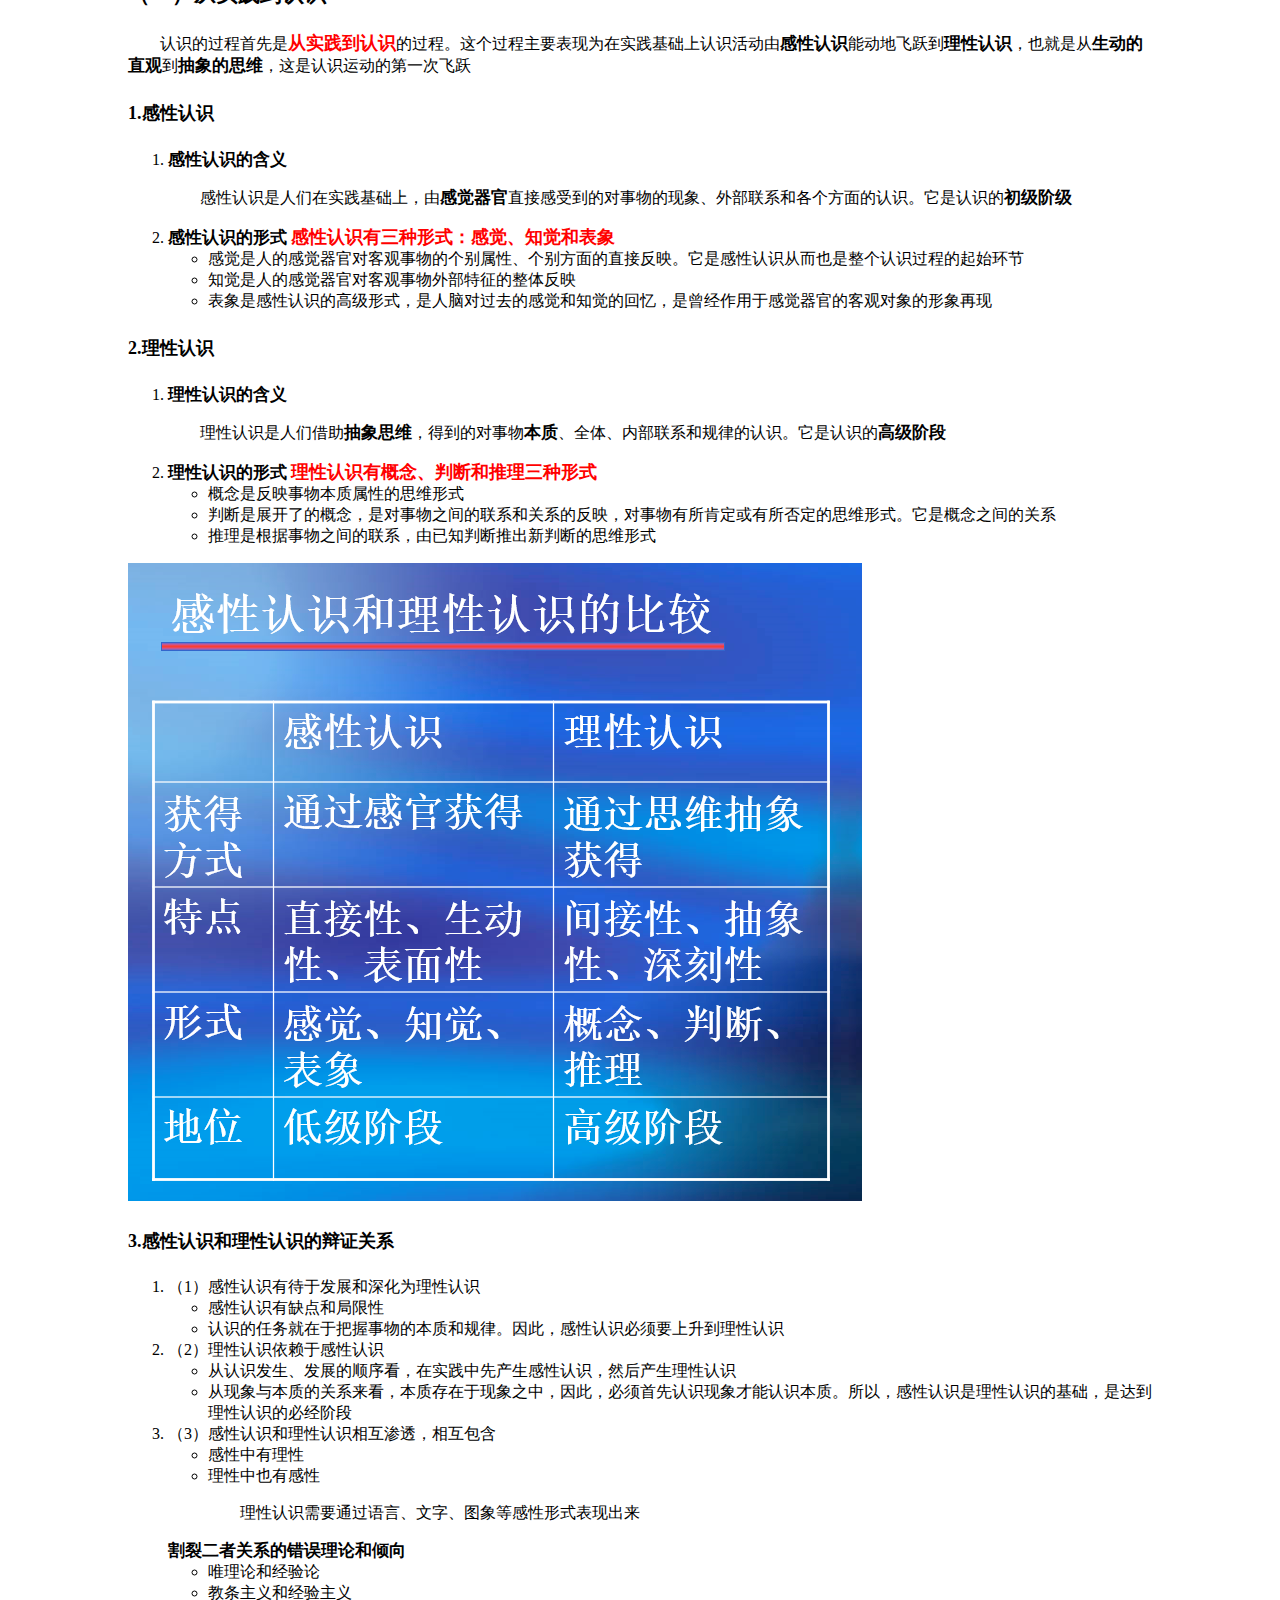
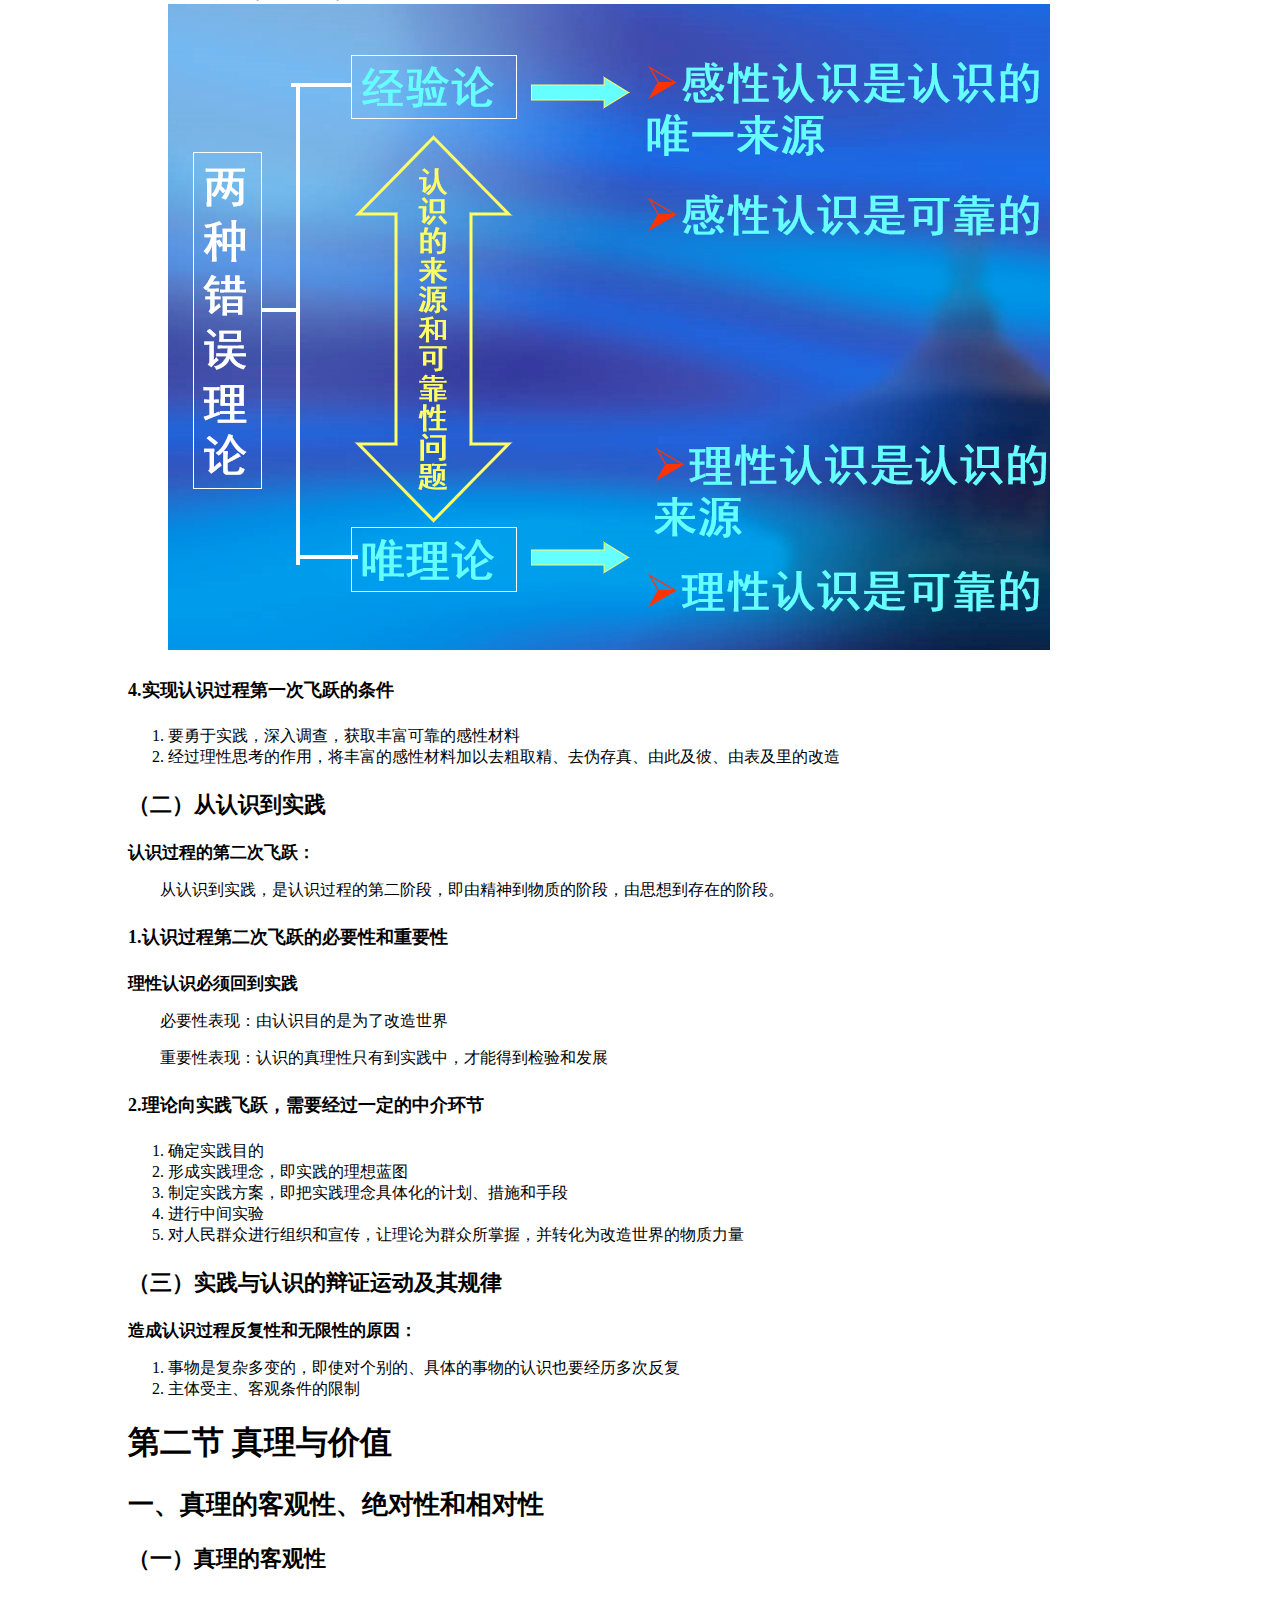
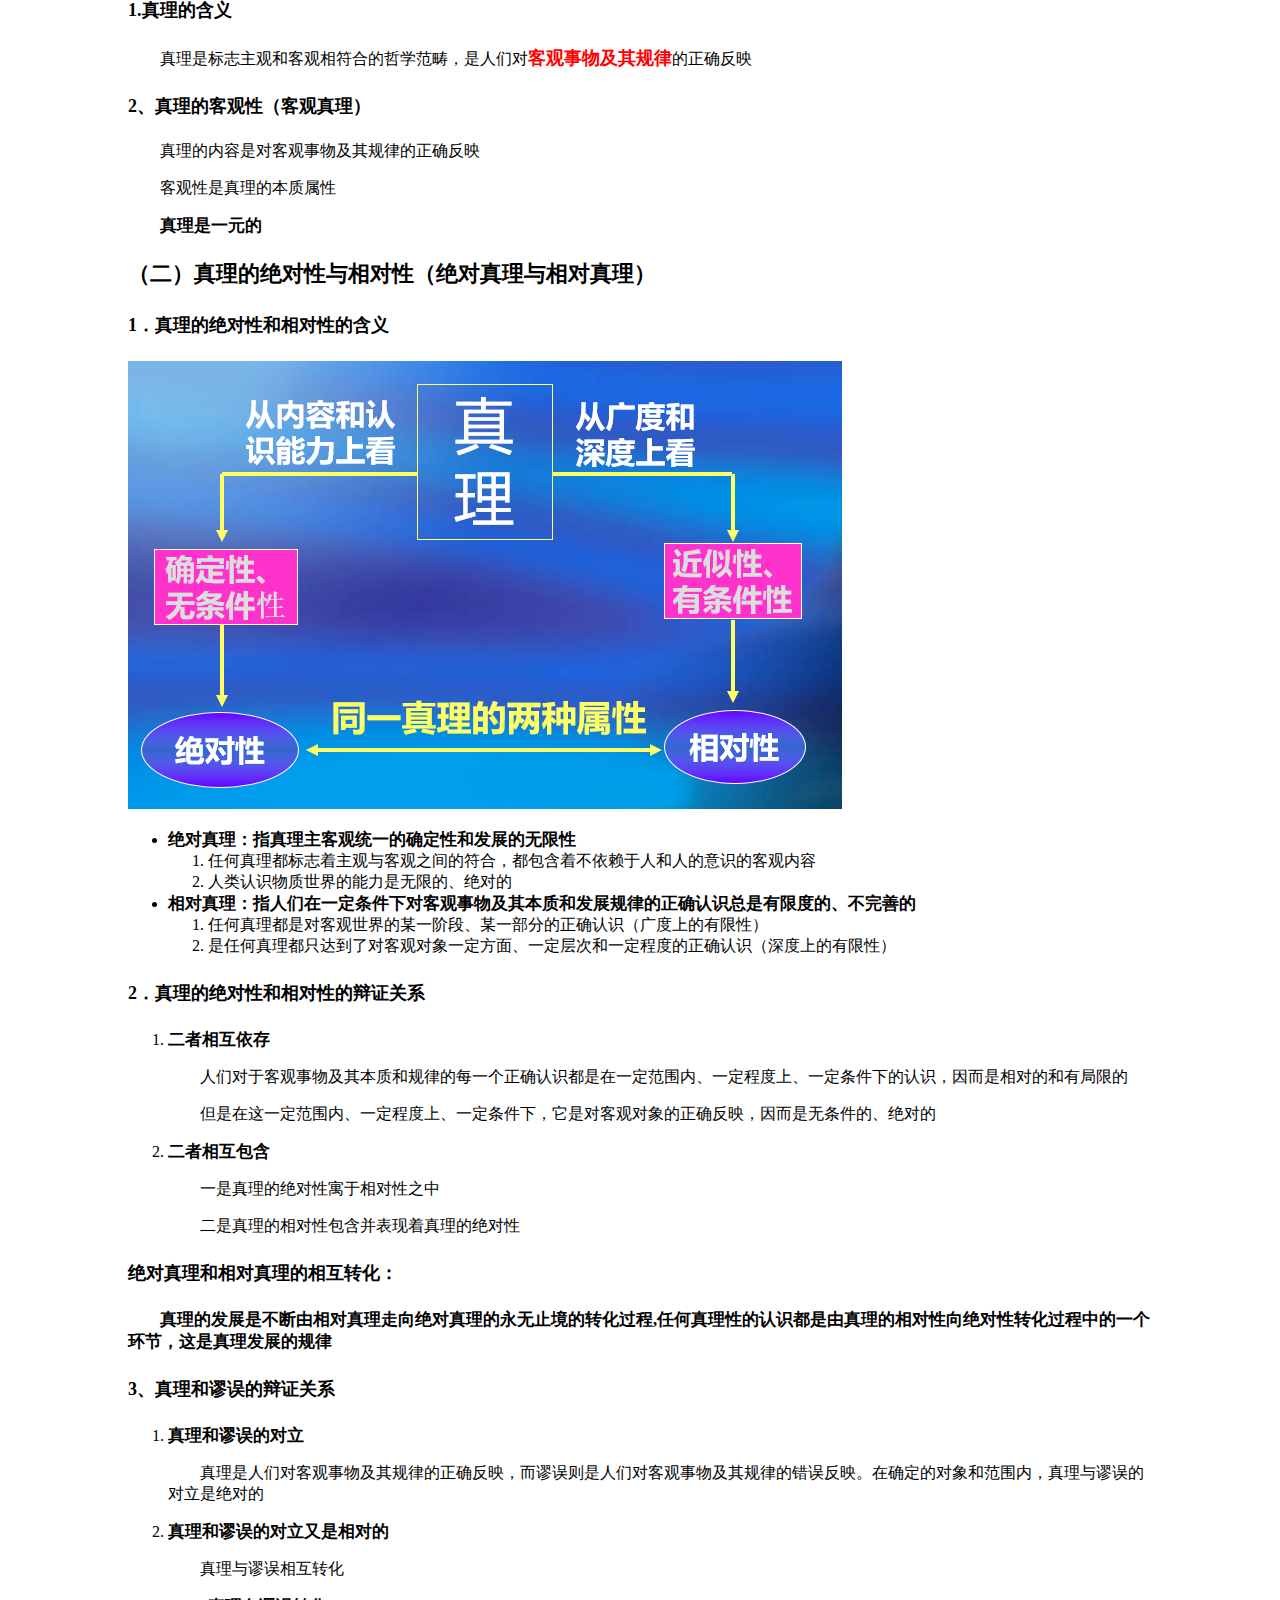
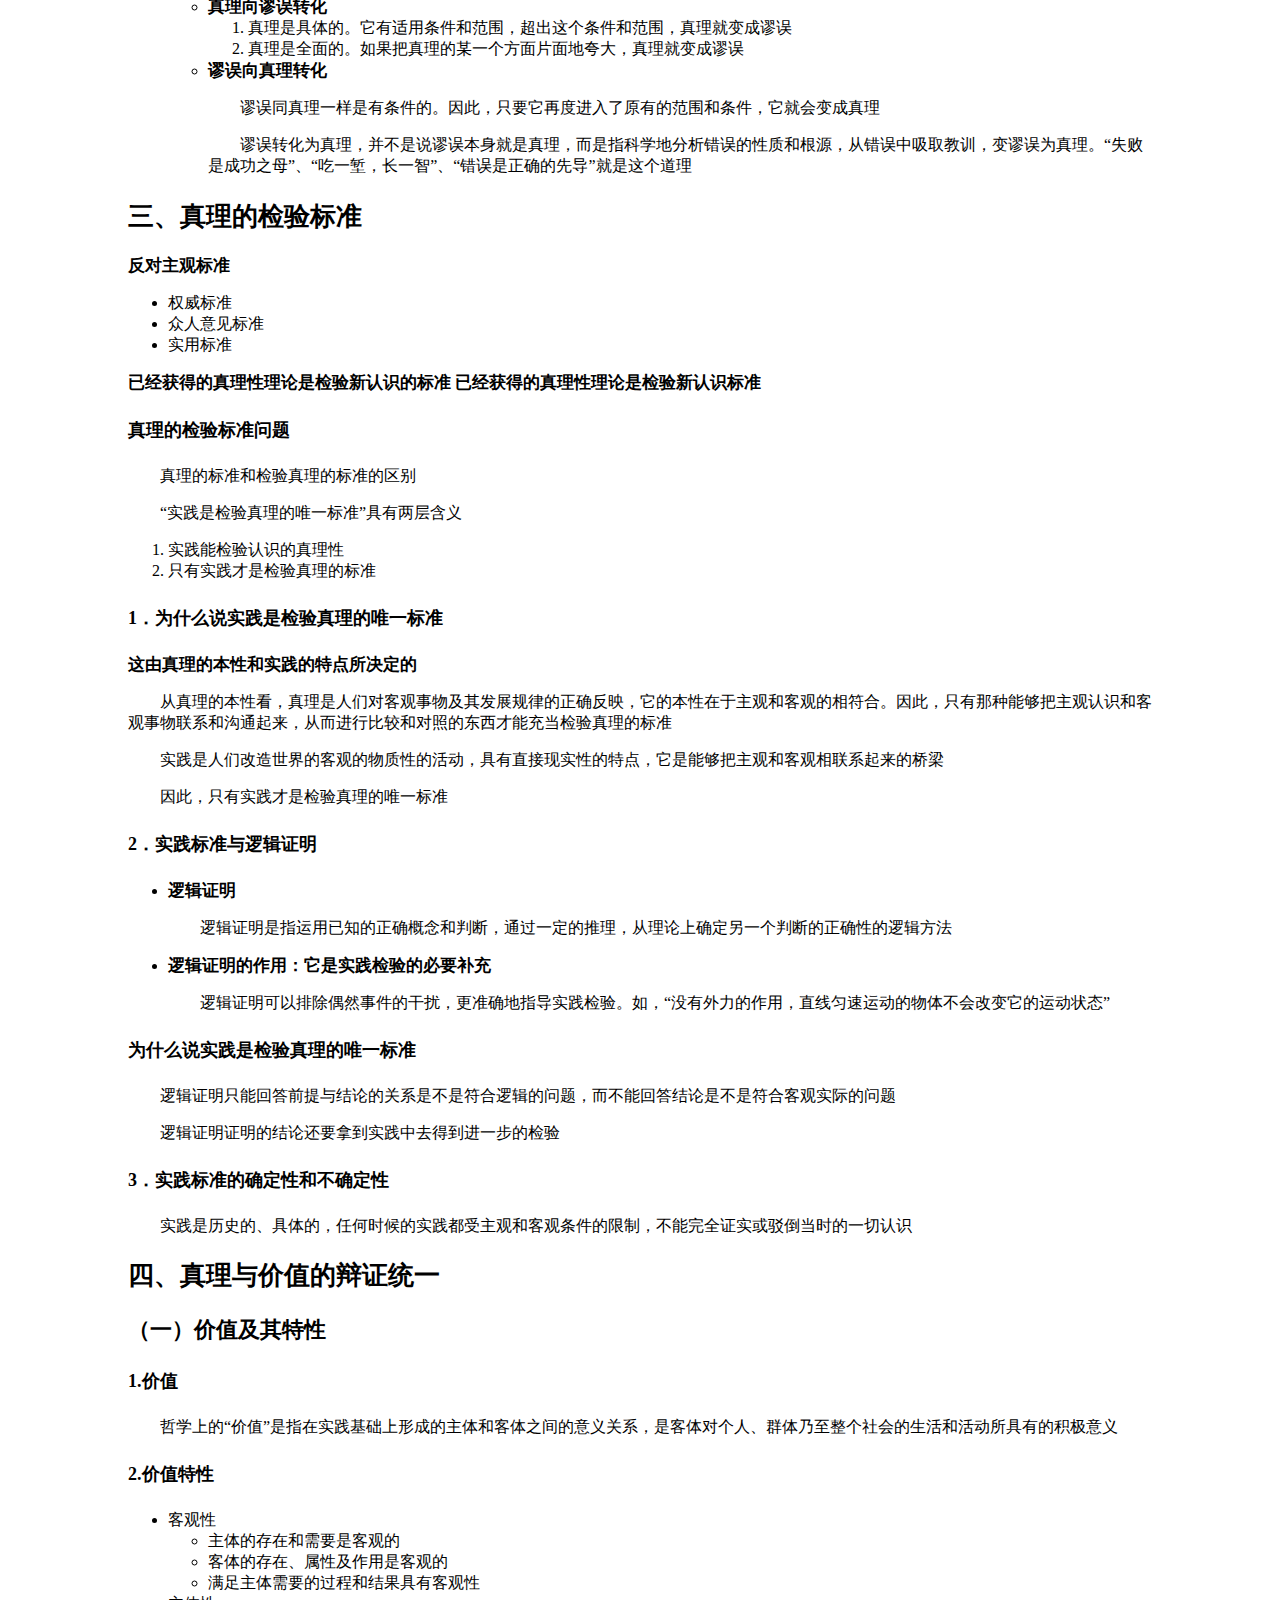
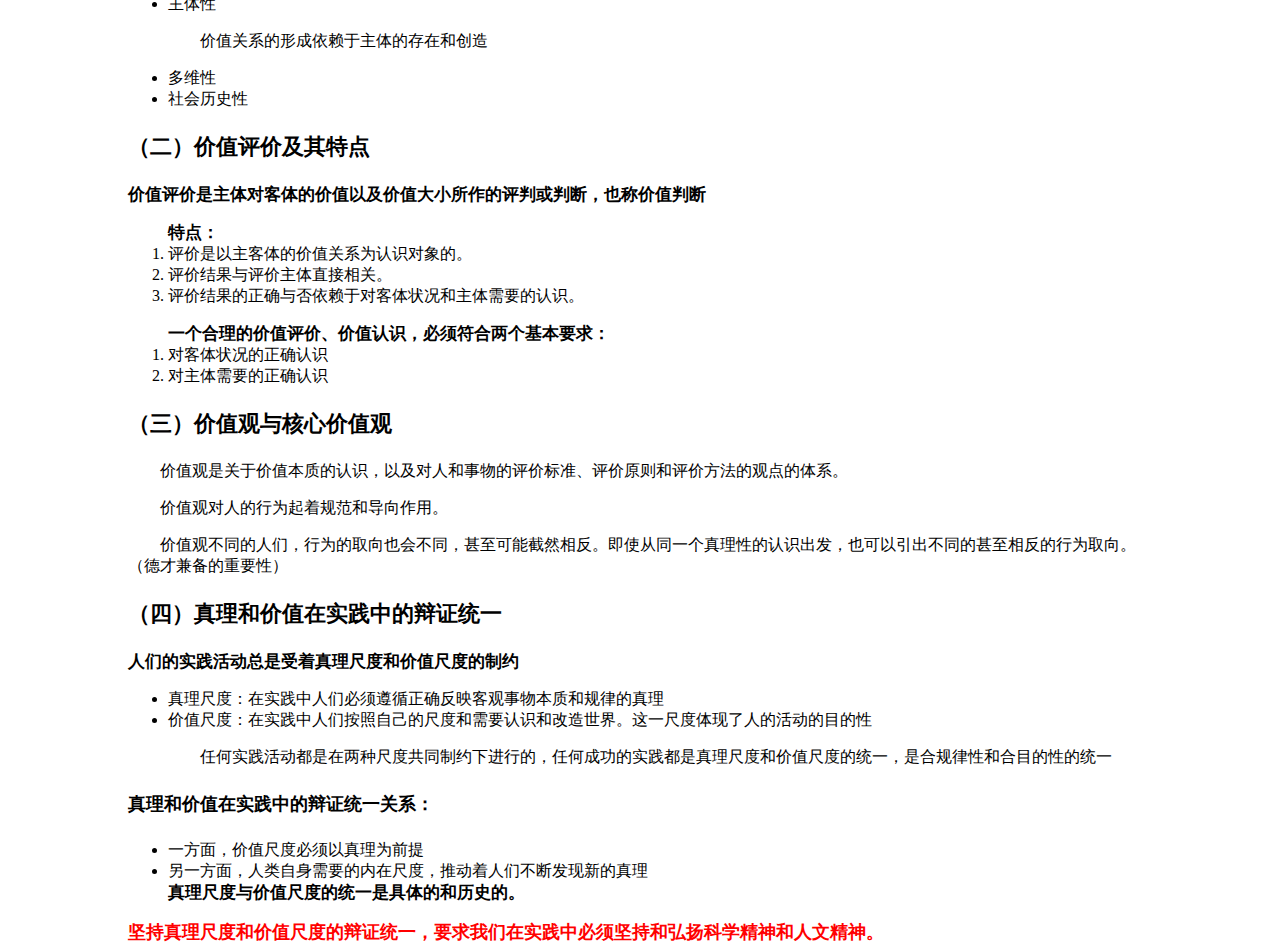
<file: Chapter2/index.html>
<!DOCTYPE html>
<html>
<head>
    <meta charset='utf-8'>
    <meta http-equiv='X-UA-Compatible' content='IE=edge'>
    <title>CH2.认识的本质及其发展规律</title>
    <meta name='viewport' content='width=device-width, initial-scale=1'>
    <style>
        p{
            text-indent: 2em;
        }
        h1{
            font-size: 32px;
        }
        h2{
            font-size: 26px;
        }
        h3{
            font-size: 22px;
        }
        h4{
            font-size: 18px;
        }
        strong{
            font-size: 18px;
            color:red;
        }
        b{
            font-size: 16.5px;
        }
    </style>
</head>
<body style="width: 80%; margin-left: auto; margin-right: auto;">
    <h1>第一节 认识与实践</h1>
        <h2>一、认识的本质</h2>
            <h3>人类能不能（完全）认识世界</h3>
                <b>可知论与不可知论</b>
                <h4>不可知论的概念与实质</h4>
                <p>所谓不可知论，就是对哲学基本问题的第二方面做了否定回答的哲学学说，认为世界是不可知的</p>
                <h4>驳斥不可知论最有力的武器是实践</h4>
            <h3>人的认识从哪里来</h3>
                <b>反映论与先验论</b>
                <ul>
                    <li>反映论：是指确认认识的本质是人脑对客观世界的反映的认识论原则，坚持从“物到感觉和思想”的认识路线。是唯物主义认识论</li>
                    <li>先验论认为：人的认识和认识能力是先于感觉经验、先于实践的东西，是先天就有的。它坚持从“思想和感觉到物”的认识路线。是唯心主义认识论</li>
                </ul>
                <p>思维的逻辑形式就是指逻辑范畴（因果性、必然性、现象与本质等）、逻辑推理的规则和方法（三段论等）</p>
                <p>思维的逻辑形式归根到底来自于实践活动。 由于人的活动，就建立起因果观念即一个运动是另一个运动的原因这样一种观念。 “必然性的证明寓于人类活动中，寓于实验中，寓于劳动中” 。——恩格斯
                </p>
            <h3>人的认识过程与镜子反射一样吗</h3>
                <b>能动的反映论与直观被动的反映论
                </b>
                <ul>
                    <li>
                        <b>旧唯物主义反映论(机械反映论)</b>
                        <p>认识就象“照镜子”一样，是消极的、被动的、机械的、一次性的反映</p>
                    </li>
                    <li>
                        <b>能动反映论
                        </b>
                        <p>把实践的观点引入认识论；把辩证法应用于反映论</p>
                    </li>
                </ul>
                <b>马克思主义认识论坚持能动革命的反映论，反对直观被动的反映论</b>
                <img src="2.1.1.png" alt="">
                <h4>形而上学唯物主义认识论的缺陷</h4>
                <ol>
                    <li>离开实践考察认识问题，因而不了解实践对认识的决定作用</li>
                    <li>不了解认识的辩证性质，不能把认识看做是一个不断发展的过程</li>
                </ol>
                <h4>能动反映论的特点</h4>
                <ul>
                    <li>一方面，认识的反映特性是人类认识的基本规定性。即人的认识必然要以客观事物为原型和摹本，在思维中再现或摹写客观事物的状态、属性和本质</li>
                    <li>另一方面，认识的能动反映具有创造性。反映不是照镜子式的原物映现，而是一种在思维中的能动的、创造性的活动。其中，不仅有对对象信息的接受，而且还有对对象信息的选择、重组、整合、建构</li>
                </ul>
                <h4>建构：</h4>
                <p>建构一般是指主体在思维中对客体信息的重构过程。它是认识过程中主体能动性和创造性的最突出表现</p>
                <strong>认识的本质</strong>
                <p><strong>认识是在实践基础上主体对客体的能动的反映</strong>
                </p>
                <img src="2.1.2.png" alt="">
        <h2>二、实践是认识的基础</h2>
            <h3>实践是认识的基础</h3>
            <ul>
                <li>确认实践是认识的基础，是马克思主义哲学实践性的重要表现，同时也是马克思主义哲学实践论思维方式的体现</li>
                <li>“实践是认识的基础”，是马克思主义哲学“认识的本质”论的进一步深化和推进</li>
            </ul>
                <h4>1、实践是认识的来源</h4>
                <p><b>实践选择了认识对象</b>，客观世界中哪些事物能够成为人们的认识对象，是由实践的需要和水平决定的</p>
                <h4>2、实践是认识发展的动力</h4>
                <p>变化发展着的实践不断给人们提出<b>新的认识课题</b>，推动人们去进行新的探索和研究</p>
                <p>实践也不断提供大量有关的<b>经验材料</b>以及新的<b>认识工具</b>，使人们能够不断解决认识课题，使认识不 断向前发展</p>
                <p>实践还改造了人的主观世界，锻炼和提高了人的<b>认识能力</b></p>
                <h4>3、实践是认识的目的</h4>
                <b>认识（理论）对实践的指导作用</b>
                <ul>
                    <li>理论增强实践活动的自觉性、坚定性和预见性</li>
                    <li>正确的理论把实践引向成功；错误的理论则导致实践的失败</li>
                </ul>
                <h4>4、实践是检验认识真理性的唯一标准</h4>
        <h2>三 、认识运动的基本规律</h2>
            <h3>（一）从实践到认识</h3>
            <p>认识的过程首先是<strong>从实践到认识</strong>的过程。这个过程主要表现为在实践基础上认识活动由<b>感性认识</b>能动地飞跃到<b>理性认识</b>，也就是从<b>生动的直观</b>到<b>抽象的思维</b>，这是认识运动的第一次飞跃</p>
                <h4>1.感性认识</h4>
                <ol>
                    <li>
                        <b>感性认识的含义</b>
                        <p>感性认识是人们在实践基础上，由<b>感觉器官</b>直接感受到的对事物的现象、外部联系和各个方面的认识。它是认识的<b>初级阶级</b></p>
                    </li>
                    <li>
                        <b>感性认识的形式</b>
                        <strong>感性认识有三种形式：感觉、知觉和表象
                        </strong>
                        <ul>
                            <li>感觉是人的感觉器官对客观事物的个别属性、个别方面的直接反映。它是感性认识从而也是整个认识过程的起始环节</li>
                            <li>知觉是人的感觉器官对客观事物外部特征的整体反映</li>
                            <li>表象是感性认识的高级形式，是人脑对过去的感觉和知觉的回忆，是曾经作用于感觉器官的客观对象的形象再现</li>
                        </ul>
                    </li>
                </ol>
                <h4>2.理性认识
                </h4>
                <ol>
                    <li>
                        <b>理性认识的含义</b>
                        <p>理性认识是人们借助<b>抽象思维</b>，得到的对事物<b>本质</b>、全体、内部联系和规律的认识。它是认识的<b>高级阶段</b></p>
                    </li>
                    <li>
                        <b>理性认识的形式</b>
                        <strong>理性认识有概念、判断和推理三种形式</strong>
                        <ul>
                            <li>概念是反映事物本质属性的思维形式</li>
                            <li>判断是展开了的概念，是对事物之间的联系和关系的反映，对事物有所肯定或有所否定的思维形式。它是概念之间的关系</li>
                            <li>推理是根据事物之间的联系，由已知判断推出新判断的思维形式</li>
                        </ul>
                    </li>
                </ol>
                <img src="2.2.1.png" alt="">
                <h4>3.感性认识和理性认识的辩证关系
                </h4>
                <ol>
                    <li>（1）感性认识有待于发展和深化为理性认识
                        <ul>
                            <li>感性认识有缺点和局限性</li>
                            <li>认识的任务就在于把握事物的本质和规律。因此，感性认识必须要上升到理性认识</li>
                        </ul>
                    </li>
                    <li>（2）理性认识依赖于感性认识
                        <ul>
                            <li>从认识发生、发展的顺序看，在实践中先产生感性认识，然后产生理性认识</li>
                            <li>从现象与本质的关系来看，本质存在于现象之中，因此，必须首先认识现象才能认识本质。所以，感性认识是理性认识的基础，是达到理性认识的必经阶段</li>
                        </ul>
                    </li>
                    <li>（3）感性认识和理性认识相互渗透，相互包含
                        <ul>
                            <li>感性中有理性</li>
                            <li>理性中也有感性
                                <p>理性认识需要通过语言、文字、图象等感性形式表现出来</p>
                            </li>
                        </ul>
                    </li>
                    <b>割裂二者关系的错误理论和倾向</b>
                    <ul>
                        <li>唯理论和经验论
                        </li>
                        <li>教条主义和经验主义
                        </li>
                    </ul>
                    <img src="2.2.2.png" alt="">
                </ol>
                <h4>4.实现认识过程第一次飞跃的条件 
                </h4>
                <ol>
                    <li>要勇于实践，深入调查，获取丰富可靠的感性材料</li>
                    <li>经过理性思考的作用，将丰富的感性材料加以去粗取精、去伪存真、由此及彼、由表及里的改造</li>
                </ol>
            <h3>（二）从认识到实践</h3>
                <b>认识过程的第二次飞跃：
                </b>
                <p>从认识到实践，是认识过程的第二阶段，即由精神到物质的阶段，由思想到存在的阶段。
                </p>
                <h4>1.认识过程第二次飞跃的必要性和重要性</h4>
                    <b>理性认识必须回到实践</b>
                    <p>必要性表现：由认识目的是为了改造世界</p>
                    <p>重要性表现：认识的真理性只有到实践中，才能得到检验和发展</p>
                <h4>2.理论向实践飞跃，需要经过一定的中介环节</h4>
                    <ol>
                        <li>确定实践目的</li>
                        <li>形成实践理念，即实践的理想蓝图</li>
                        <li>制定实践方案，即把实践理念具体化的计划、措施和手段</li>
                        <li>进行中间实验</li>
                        <li>对人民群众进行组织和宣传，让理论为群众所掌握，并转化为改造世界的物质力量</li>
                    </ol>
            <h3>（三）实践与认识的辩证运动及其规律 </h3>
                <b>造成认识过程反复性和无限性的原因：</b>
                <ol>
                    <li>事物是复杂多变的，即使对个别的、具体的事物的认识也要经历多次反复</li>
                    <li>主体受主、客观条件的限制</li>
                </ol>
    <h1>第二节 真理与价值</h1>
        <h2>一、真理的客观性、绝对性和相对性</h2>
            <h3>（一）真理的客观性</h3>
                <h4>1.真理的含义 </h4>
                <p>真理是标志主观和客观相符合的哲学范畴，是人们对<strong>客观事物及其规律</strong>的正确反映</p>
                <h4>2、真理的客观性（客观真理）</h4>
                <p>真理的内容是对客观事物及其规律的正确反映</p>
                <p>客观性是真理的本质属性</p>
                <p><b>真理是一元的</b></p>
            <h3>（二）真理的绝对性与相对性（绝对真理与相对真理） </h3>
                <h4>1．真理的绝对性和相对性的含义</h4>
                <img src="2.3.1.png" alt="">
                <ul>
                    <li>
                        <b>绝对真理：指真理主客观统一的确定性和发展的无限性</b>
                        <ol>
                            <li>任何真理都标志着主观与客观之间的符合，都包含着不依赖于人和人的意识的客观内容</li>
                            <li>人类认识物质世界的能力是无限的、绝对的</li>
                        </ol>
                    </li>
                    <li>
                        <b>相对真理：指人们在一定条件下对客观事物及其本质和发展规律的正确认识总是有限度的、不完善的</b>
                        <ol><li>
                            任何真理都是对客观世界的某一阶段、某一部分的正确认识（广度上的有限性）
                        </li>
                        <li>
                            是任何真理都只达到了对客观对象一定方面、一定层次和一定程度的正确认识（深度上的有限性）
                        </li></ol>
                    </li>
                </ul>
                <h4>2．真理的绝对性和相对性的辩证关系
                </h4>
                <ol>
                    <li>
                        <b>二者相互依存</b>
                        <p>人们对于客观事物及其本质和规律的每一个正确认识都是在一定范围内、一定程度上、一定条件下的认识，因而是相对的和有局限的</p>
                        <p>但是在这一定范围内、一定程度上、一定条件下，它是对客观对象的正确反映，因而是无条件的、绝对的</p>
                    </li>
                    <li>
                        <b>二者相互包含</b>
                        <p>一是真理的绝对性寓于相对性之中</p>
                        <p>二是真理的相对性包含并表现着真理的绝对性</p>
                    </li>
                </ol>
                <h4>绝对真理和相对真理的相互转化：</h4>
                <p><b>真理的发展是不断由相对真理走向绝对真理的永无止境的转化过程,任何真理性的认识都是由真理的相对性向绝对性转化过程中的一个环节，这是真理发展的规律</b></p>
                <h4>3、真理和谬误的辩证关系
                </h4>
                <ol>
                    <li><b>真理和谬误的对立</b>
                        <p>真理是人们对客观事物及其规律的正确反映，而谬误则是人们对客观事物及其规律的错误反映。在确定的对象和范围内，真理与谬误的对立是绝对的</p>
                    </li>
                    <li>
                        <b>真理和谬误的对立又是相对的</b>
                        <p>真理与谬误相互转化</p>
                        <ul>
                            <li>
                                <b>真理向谬误转化
                                </b>
                                <ol>
                                    <li>真理是具体的。它有适用条件和范围，超出这个条件和范围，真理就变成谬误</li>
                                    <li>真理是全面的。如果把真理的某一个方面片面地夸大，真理就变成谬误</li>
                                </ol>
                            </li>
                            <li>
                                <b>谬误向真理转化</b>
                                <p>谬误同真理一样是有条件的。因此，只要它再度进入了原有的范围和条件，它就会变成真理</p>
                                <p>谬误转化为真理，并不是说谬误本身就是真理，而是指科学地分析错误的性质和根源，从错误中吸取教训，变谬误为真理。“失败是成功之母”、“吃一堑，长一智”、“错误是正确的先导”就是这个道理</p>
                            </li>
                        </ul>
                    </li>
                </ol>
        <h2>三、真理的检验标准</h2>
        <b>反对主观标准</b>
        <ul>
            <li>权威标准</li>
            <li>众人意见标准</li>
            <li>实用标准</li>
        </ul>
        <b>已经获得的真理性理论是检验新认识的标准</b>
        <b>已经获得的真理性理论是检验新认识标准</b>
        <h4>真理的检验标准问题</h4>
        <p>真理的标准和检验真理的标准的区别</p>
        <p>“实践是检验真理的唯一标准”具有两层含义
            <ol>
                <li>实践能检验认识的真理性</li>
                <li>只有实践才是检验真理的标准</li>
            </ol>
        </p>
        <h4>1．为什么说实践是检验真理的唯一标准
        </h4>
        <b>这由真理的本性和实践的特点所决定的</b>
        <p>从真理的本性看，真理是人们对客观事物及其发展规律的正确反映，它的本性在于主观和客观的相符合。因此，只有那种能够把主观认识和客观事物联系和沟通起来，从而进行比较和对照的东西才能充当检验真理的标准</p>
        <p>实践是人们改造世界的客观的物质性的活动，具有直接现实性的特点，它是能够把主观和客观相联系起来的桥梁</p>
        <p>因此，只有实践才是检验真理的唯一标准</p>
        <h4>2．实践标准与逻辑证明</h4>
        <ul>
            <li>
                <b>逻辑证明
                </b>
                <p>逻辑证明是指运用已知的正确概念和判断，通过一定的推理，从理论上确定另一个判断的正确性的逻辑方法</p>
               
                </p>
            </li>
            <li>
                <b>逻辑证明的作用：它是实践检验的必要补充 </b>
                <p>逻辑证明可以排除偶然事件的干扰，更准确地指导实践检验。如，“没有外力的作用，直线匀速运动的物体不会改变它的运动状态”</p>
            </li>
        </ul>
        <h4>为什么说实践是检验真理的唯一标准</h4>
        <p>逻辑证明只能回答前提与结论的关系是不是符合逻辑的问题，而不能回答结论是不是符合客观实际的问题</p>
        <p>逻辑证明证明的结论还要拿到实践中去得到进一步的检验</p>
        <h4>3．实践标准的确定性和不确定性</h4>
        <p>实践是历史的、具体的，任何时候的实践都受主观和客观条件的限制，不能完全证实或驳倒当时的一切认识</p>
        <h2>四、真理与价值的辩证统一 
        </h2>
        <h3>（一）价值及其特性</h3>
        <h4>1.价值</h4>
        <p>哲学上的“价值”是指在实践基础上形成的主体和客体之间的意义关系，是客体对个人、群体乃至整个社会的生活和活动所具有的积极意义</p>
        <h4>2.价值特性</h4>
        <ul>
            <li>客观性
                <ul>
                    <li>主体的存在和需要是客观的</li>
                    <li>客体的存在、属性及作用是客观的</li>
                    <li>满足主体需要的过程和结果具有客观性</li>
                </ul>
            </li>
            <li>主体性
                <p>价值关系的形成依赖于主体的存在和创造</p>
            </li>
            <li>多维性</li>
            <li>社会历史性
            </li>
        </ul>
        <h3>（二）价值评价及其特点
        </h3>
        <b>价值评价是主体对客体的价值以及价值大小所作的评判或判断，也称价值判断</b>
        <ol><b>特点：</b>
            <li>评价是以主客体的价值关系为认识对象的。 </li>
            <li>评价结果与评价主体直接相关。 </li>
            <li>评价结果的正确与否依赖于对客体状况和主体需要的认识。 </li>
        </ol>
        <ol><b>一个合理的价值评价、价值认识，必须符合两个基本要求：
        </b>
            <li>对客体状况的正确认识</li>
            <li>对主体需要的正确认识</li>
        </ol>
        <h3>（三）价值观与核心价值观</h3>
        <p>价值观是关于价值本质的认识，以及对人和事物的评价标准、评价原则和评价方法的观点的体系。
        </p>
        <p>价值观对人的行为起着规范和导向作用。</p>
        <p>价值观不同的人们，行为的取向也会不同，甚至可能截然相反。即使从同一个真理性的认识出发，也可以引出不同的甚至相反的行为取向。（德才兼备的重要性） </p>
        <h3>（四）真理和价值在实践中的辩证统一
        </h3>
        <b>人们的实践活动总是受着真理尺度和价值尺度的制约</b>
        <ul>
            <li>真理尺度：在实践中人们必须遵循正确反映客观事物本质和规律的真理</li>
            <li>价值尺度：在实践中人们按照自己的尺度和需要认识和改造世界。这一尺度体现了人的活动的目的性</li>
            <p>任何实践活动都是在两种尺度共同制约下进行的，任何成功的实践都是真理尺度和价值尺度的统一，是合规律性和合目的性的统一</p>
        </ul>
        <h4>真理和价值在实践中的辩证统一关系：
        </h4>
        <ul>
            <li>一方面，价值尺度必须以真理为前提</li>
            <li>另一方面，人类自身需要的内在尺度，推动着人们不断发现新的真理</li>
            <b>真理尺度与价值尺度的统一是具体的和历史的。</b>
        </ul>
        <strong>坚持真理尺度和价值尺度的辩证统一，要求我们在实践中必须坚持和弘扬科学精神和人文精神。 </strong>
</body>
</html>
</file>
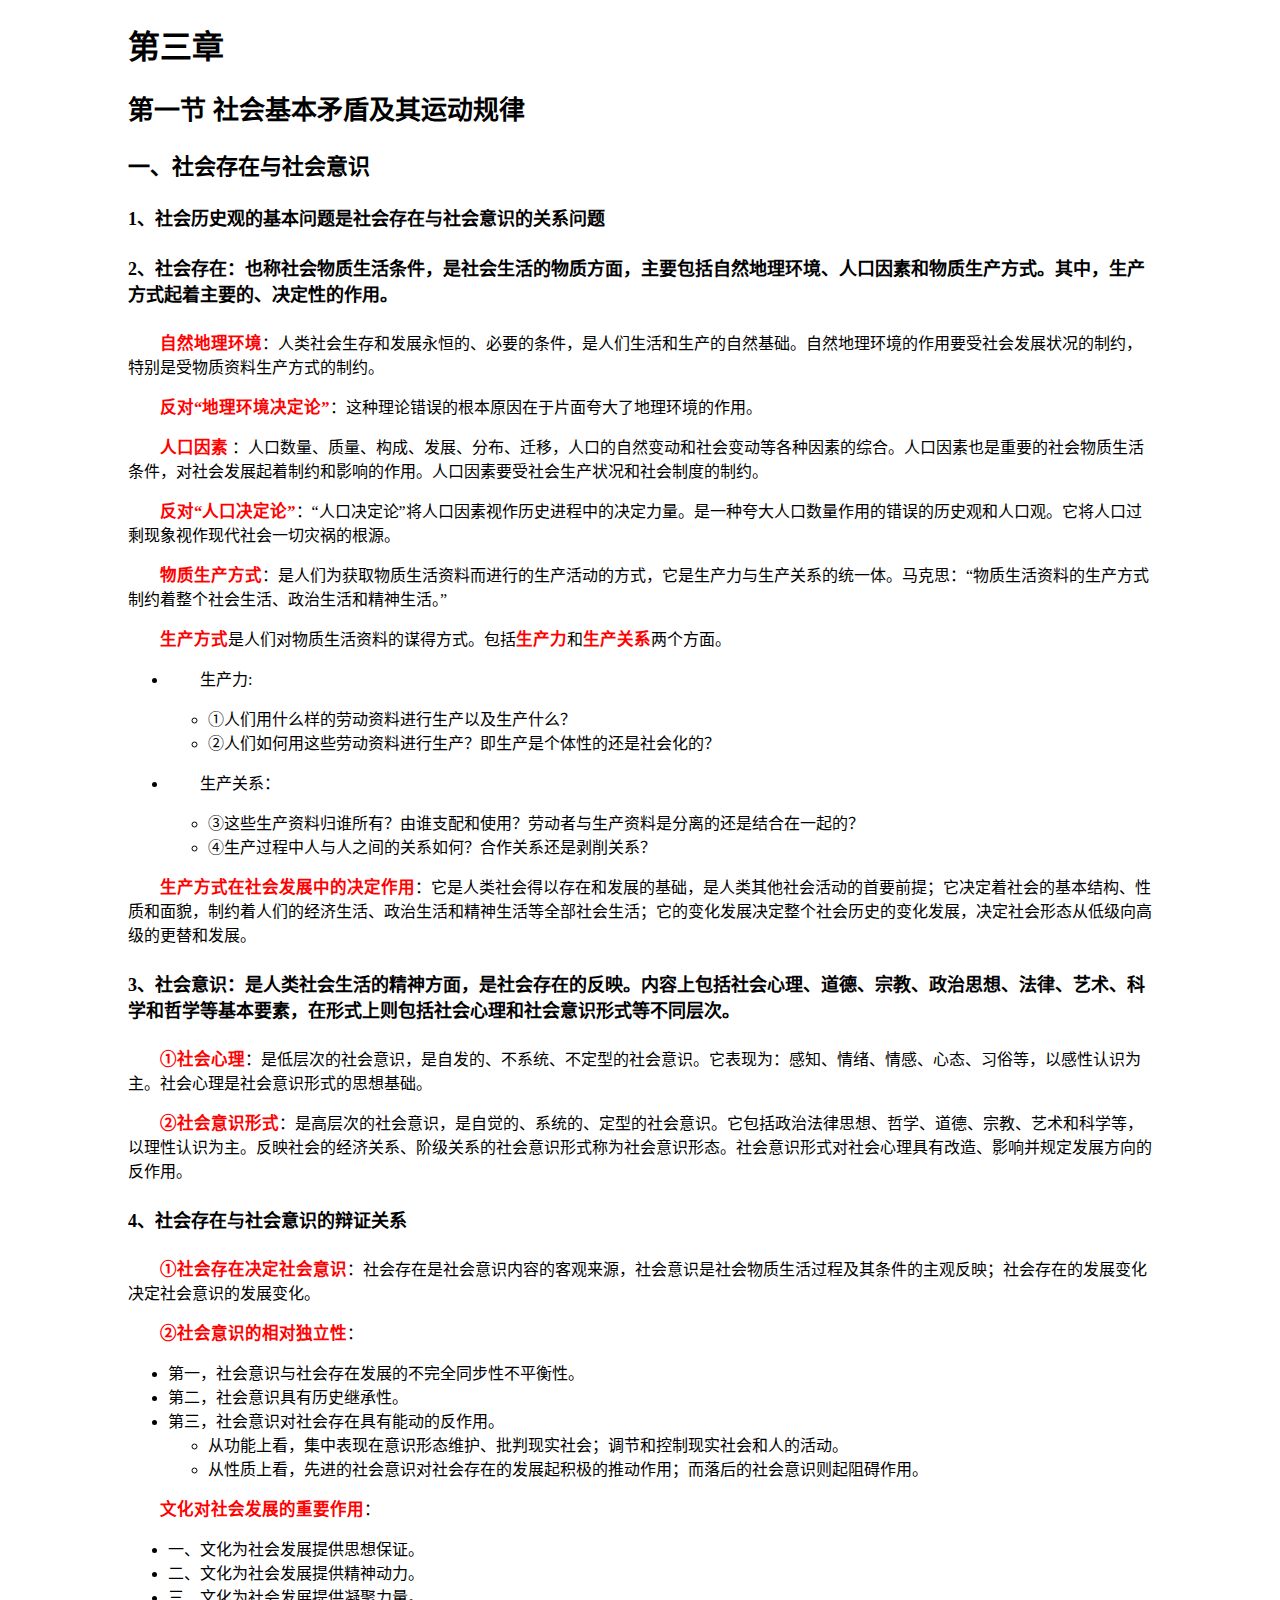
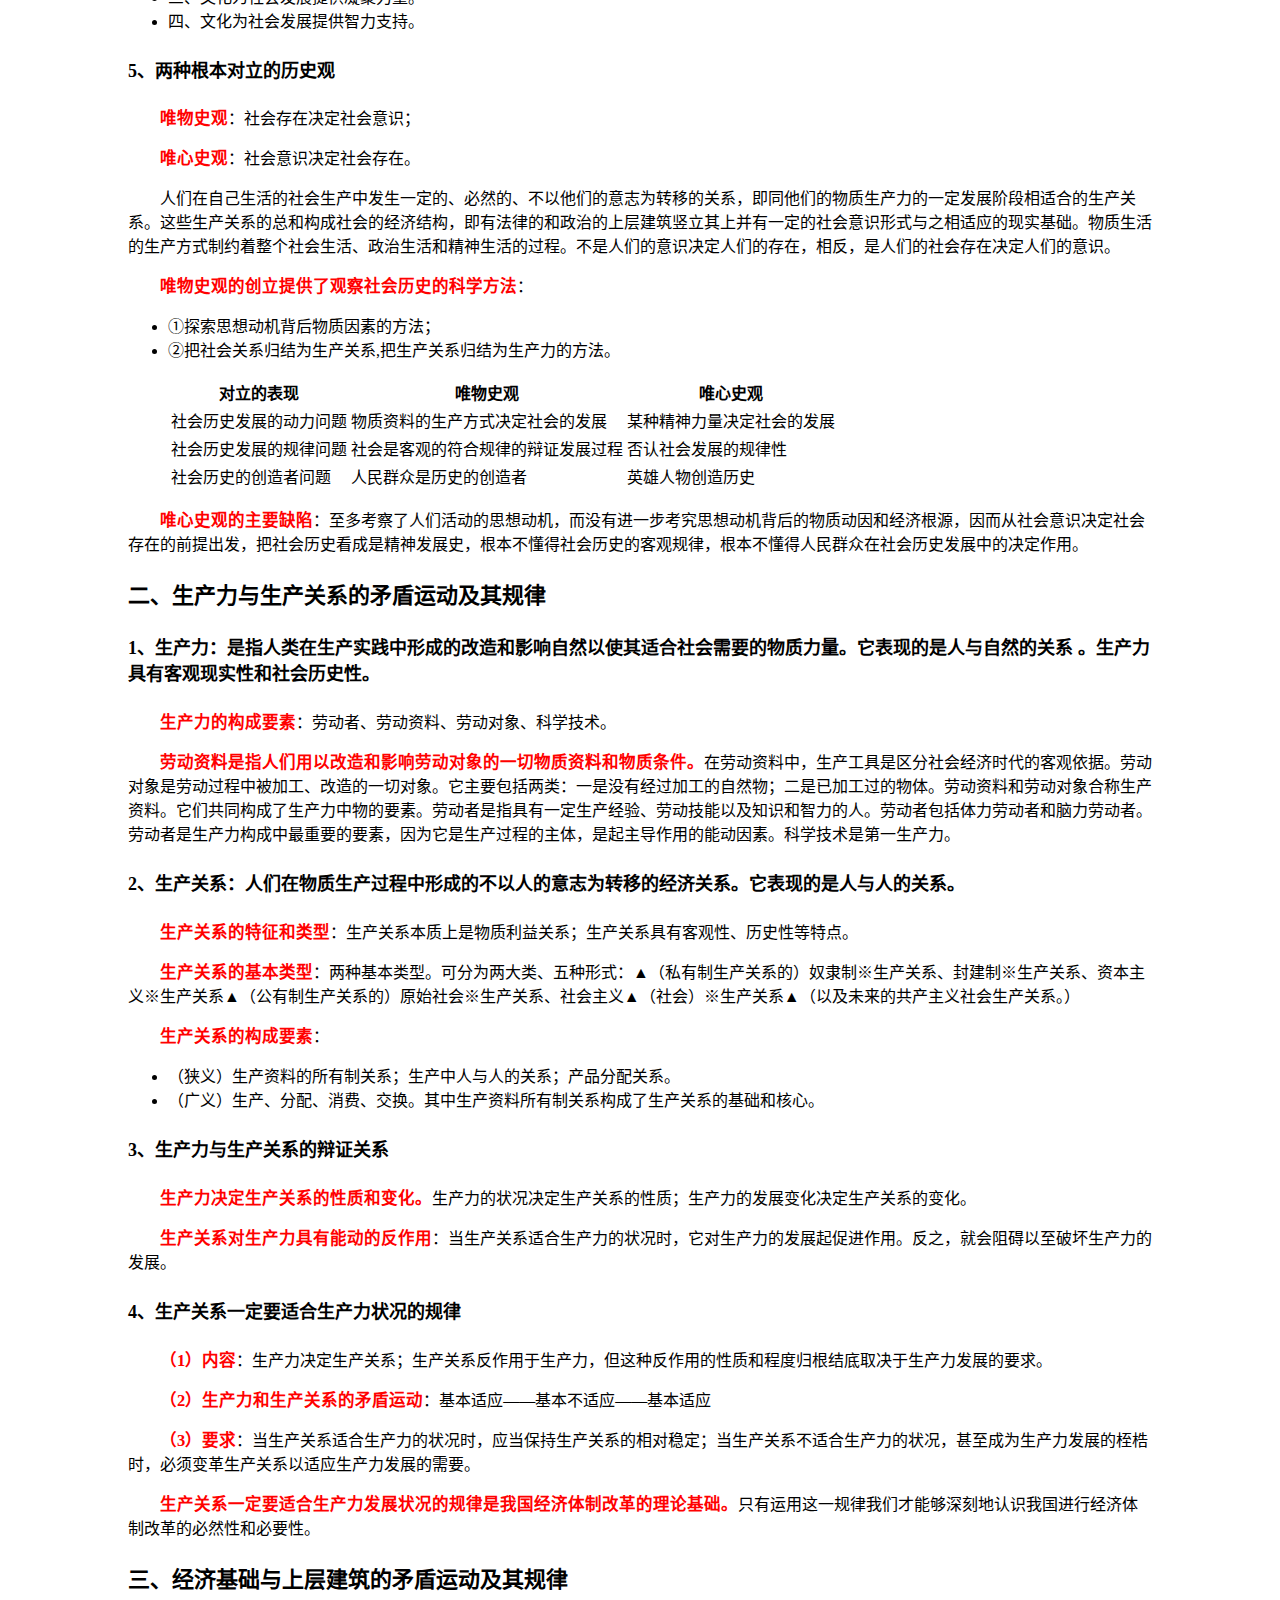
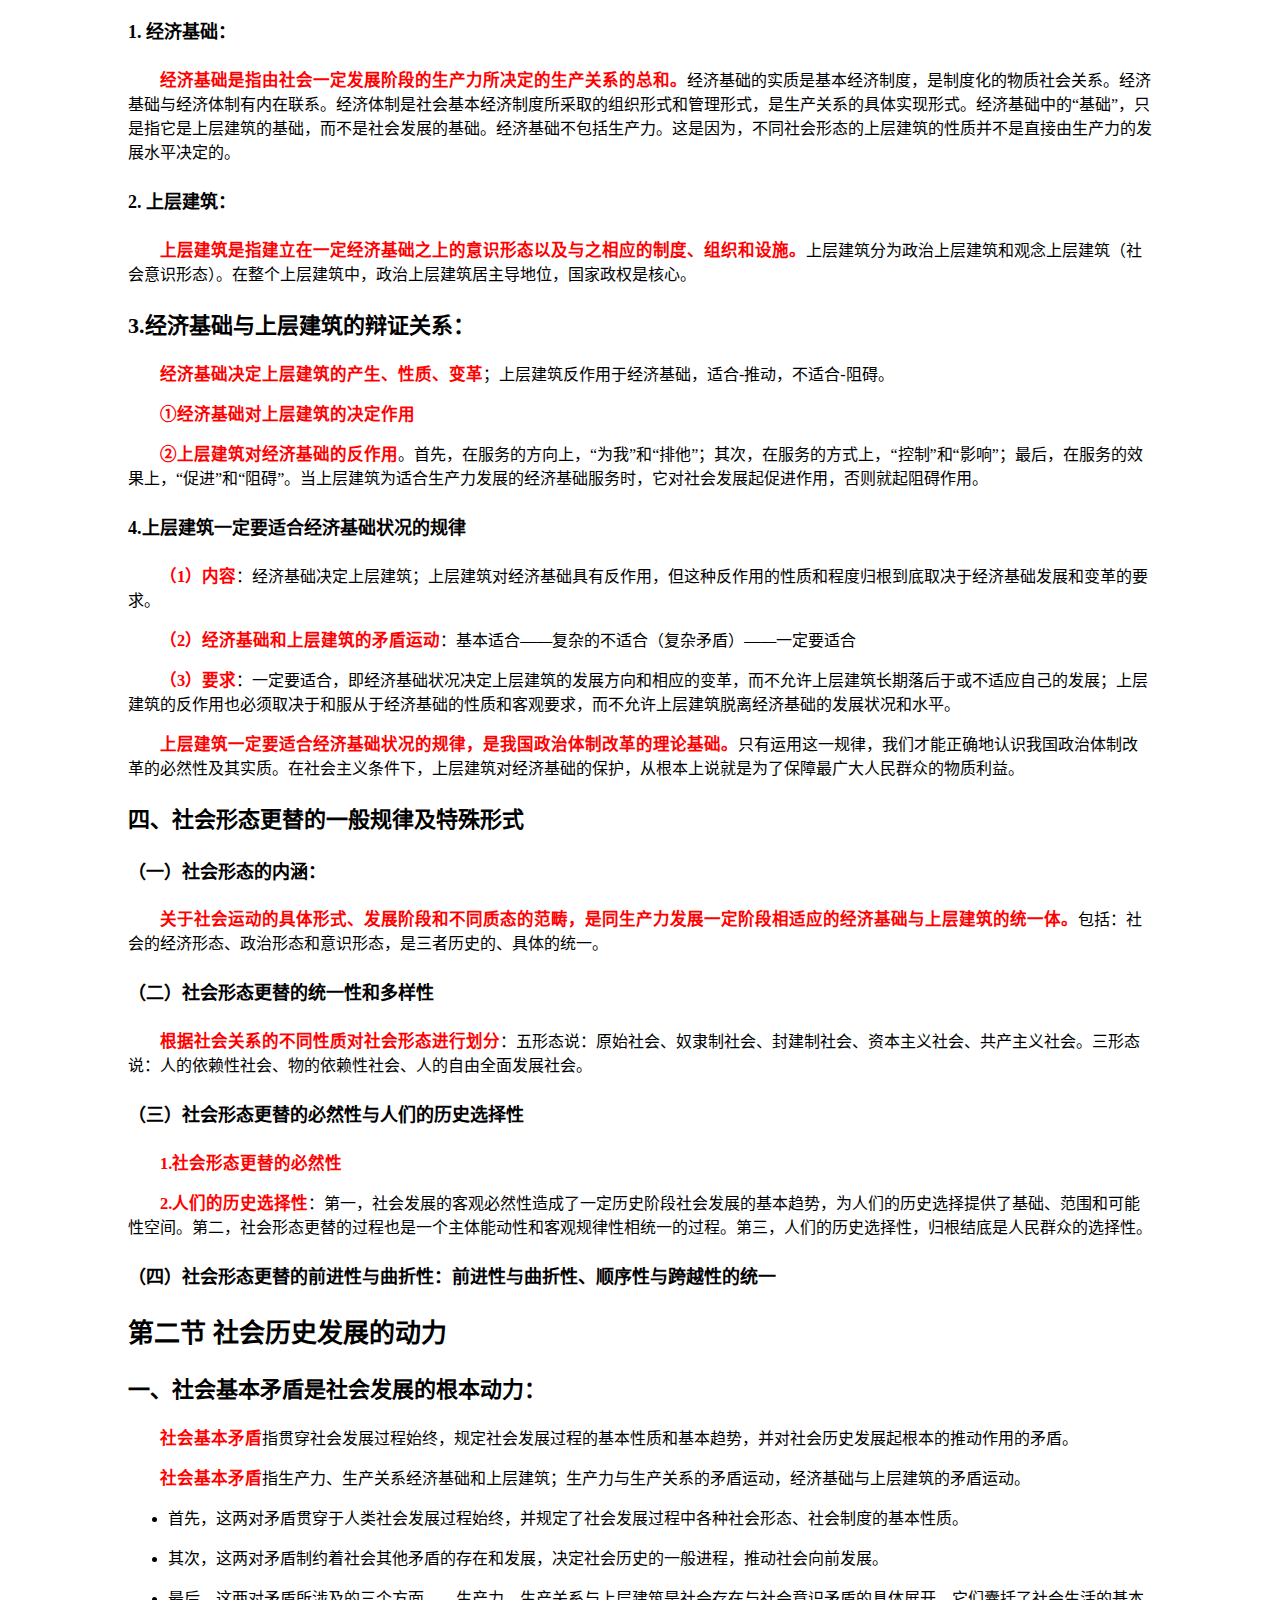
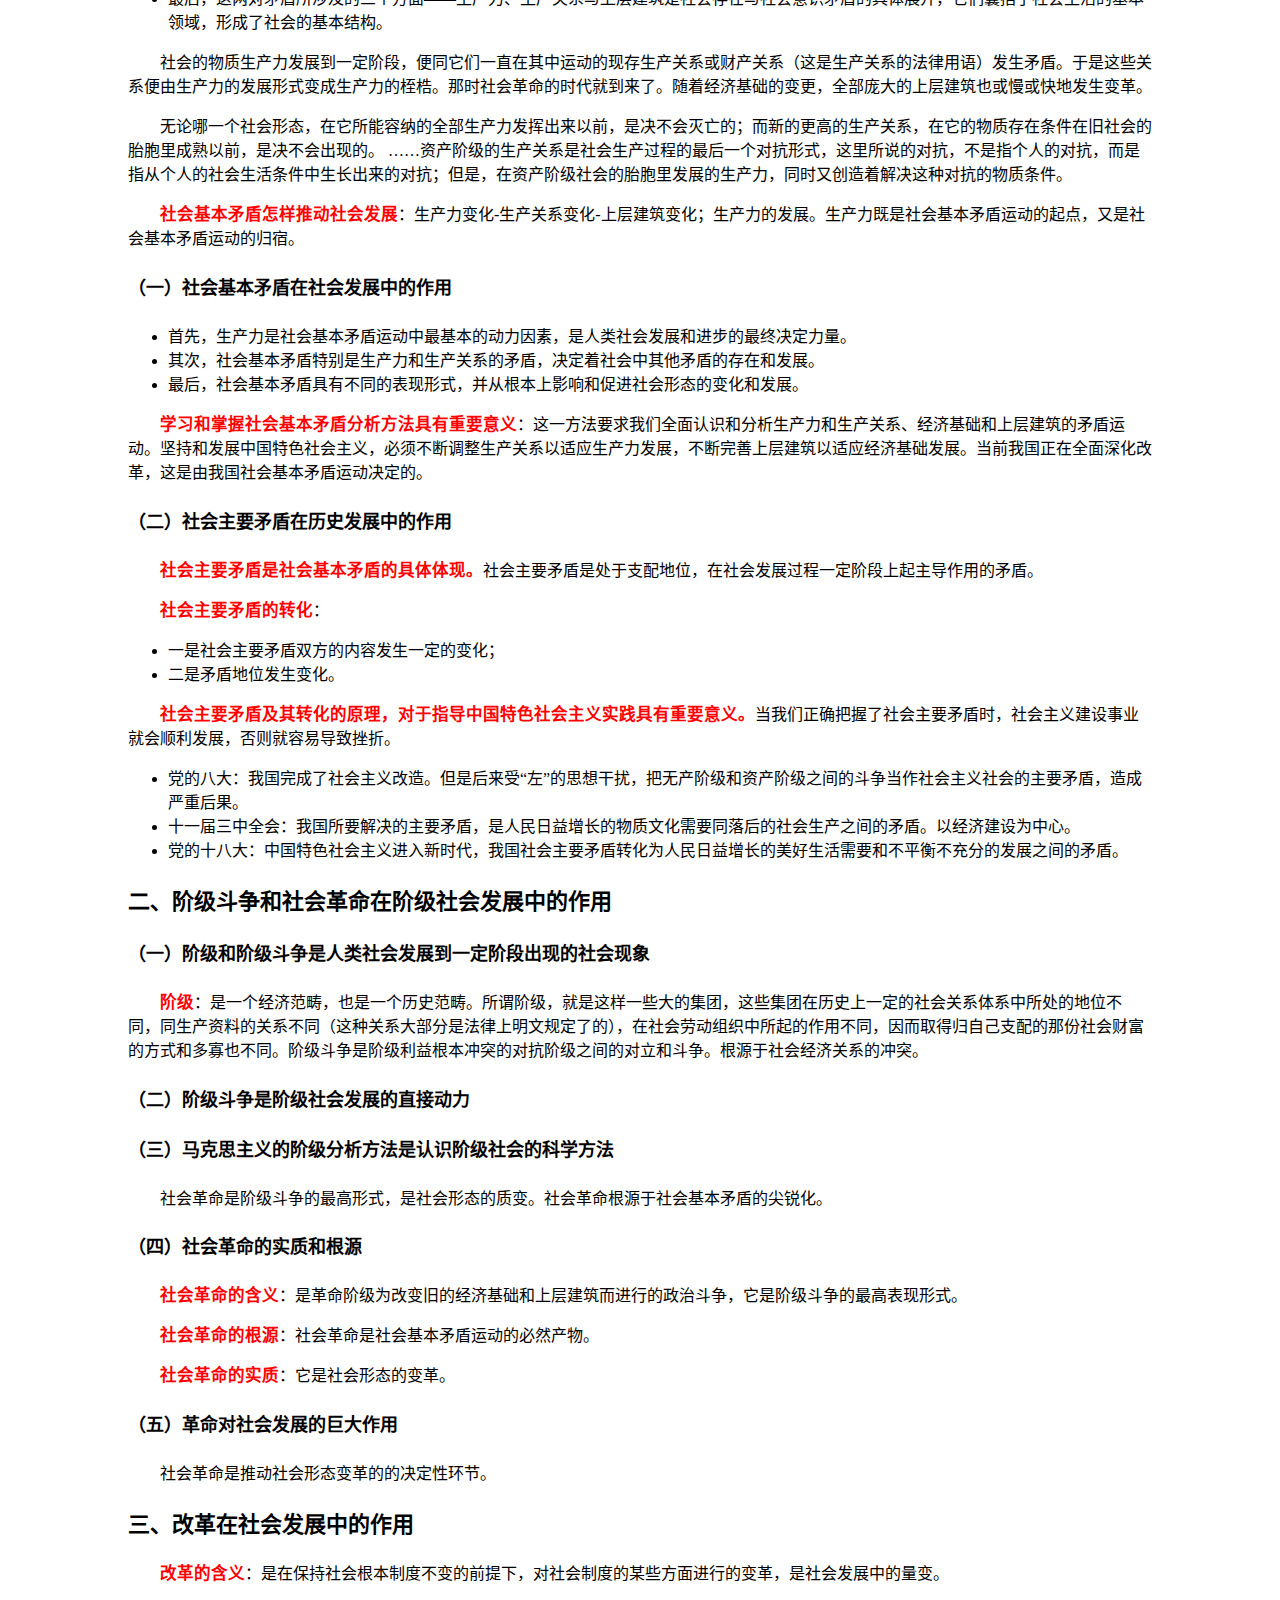
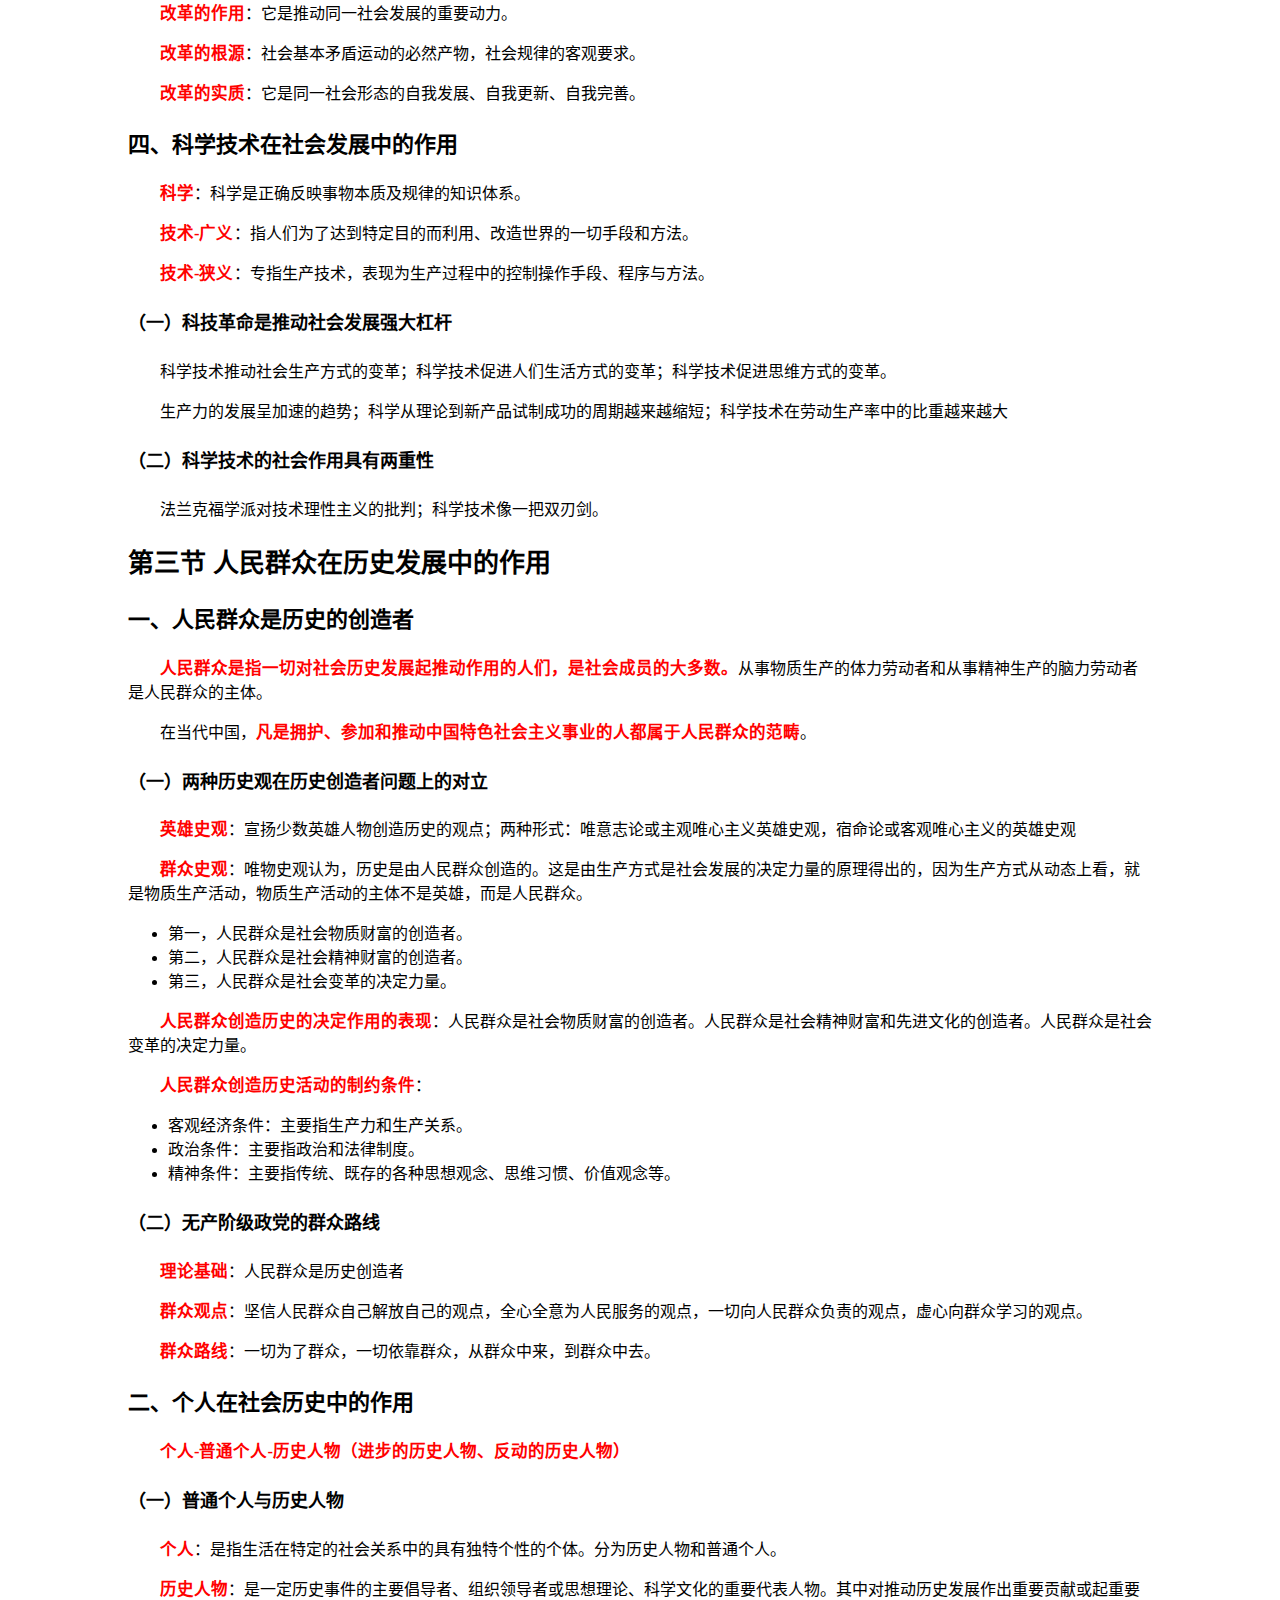
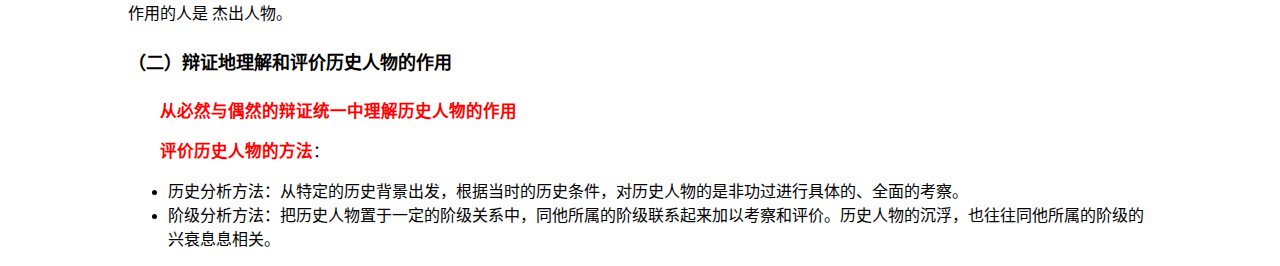
<file: chapter3/index.html>
<!doctype html>
<html lang="zh-CN">

<head>
    <meta charset='UTF-8'>
    <meta name="viewport" content="width=device-width, initial-scale=1.0">
    <link rel="stylesheet" href="../style.css">
    <title>第三章 - 人类社会及其发展规律</title>
</head>

<body>
    <h1>第三章</h1>
    <h2>第一节 社会基本矛盾及其运动规律</h2>
    <h3>一、社会存在与社会意识</h3>
    <h4>1、社会历史观的基本问题是社会存在与社会意识的关系问题</h4>
    <h4>2、社会存在：也称社会物质生活条件，是社会生活的物质方面，主要包括自然地理环境、人口因素和物质生产方式。其中，生产方式起着主要的、决定性的作用。</h4>
    <p><strong>自然地理环境</strong>：人类社会生存和发展永恒的、必要的条件，是人们生活和生产的自然基础。自然地理环境的作用要受社会发展状况的制约，特别是受物质资料生产方式的制约。</p>
    <p><strong>反对“地理环境决定论”</strong>：这种理论错误的根本原因在于片面夸大了地理环境的作用。</p>
    <p><strong>人口因素</strong>
        ：人口数量、质量、构成、发展、分布、迁移，人口的自然变动和社会变动等各种因素的综合。人口因素也是重要的社会物质生活条件，对社会发展起着制约和影响的作用。人口因素要受社会生产状况和社会制度的制约。</p>
    <p><strong>反对“人口决定论”</strong>：“人口决定论”将人口因素视作历史进程中的决定力量。是一种夸大人口数量作用的错误的历史观和人口观。它将人口过剩现象视作现代社会一切灾祸的根源。</p>
    <p><strong>物质生产方式</strong>：是人们为获取物质生活资料而进行的生产活动的方式，它是生产力与生产关系的统一体。马克思：“物质生活资料的生产方式制约着整个社会生活、政治生活和精神生活。”</p>
    <p><strong>生产方式</strong>是人们对物质生活资料的谋得方式。包括<strong>生产力</strong>和<strong>生产关系</strong>两个方面。</p>
    <ul>
        <li>
            <p>生产力:</p>
            <ul>
                <li>①人们用什么样的劳动资料进行生产以及生产什么？</li>
                <li>②人们如何用这些劳动资料进行生产？即生产是个体性的还是社会化的？</li>

            </ul>
        </li>

    </ul>
    <ul>
        <li>
            <p>生产关系：</p>
            <ul>
                <li>③这些生产资料归谁所有？由谁支配和使用？劳动者与生产资料是分离的还是结合在一起的？</li>
                <li>④生产过程中人与人之间的关系如何？合作关系还是剥削关系？</li>

            </ul>
        </li>

    </ul>
    <p><strong>生产方式在社会发展中的决定作用</strong>：它是人类社会得以存在和发展的基础，是人类其他社会活动的首要前提；它决定着社会的基本结构、性质和面貌，制约着人们的经济生活、政治生活和精神生活等全部社会生活；它的变化发展决定整个社会历史的变化发展，决定社会形态从低级向高级的更替和发展。
    </p>
    <h4>3、社会意识：是人类社会生活的精神方面，是社会存在的反映。内容上包括社会心理、道德、宗教、政治思想、法律、艺术、科学和哲学等基本要素，在形式上则包括社会心理和社会意识形式等不同层次。</h4>
    <p><strong>①社会心理</strong>：是低层次的社会意识，是自发的、不系统、不定型的社会意识。它表现为：感知、情绪、情感、心态、习俗等，以感性认识为主。社会心理是社会意识形式的思想基础。</p>
    <p><strong>②社会意识形式</strong>：是高层次的社会意识，是自觉的、系统的、定型的社会意识。它包括政治法律思想、哲学、道德、宗教、艺术和科学等，以理性认识为主。反映社会的经济关系、阶级关系的社会意识形式称为社会意识形态。社会意识形式对社会心理具有改造、影响并规定发展方向的反作用。
    </p>
    <h4>4、社会存在与社会意识的辩证关系</h4>
    <p><strong>①社会存在决定社会意识</strong>：社会存在是社会意识内容的客观来源，社会意识是社会物质生活过程及其条件的主观反映；社会存在的发展变化决定社会意识的发展变化。</p>
    <p><strong>②社会意识的相对独立性</strong>：</p>
    <ul>
        <li>第一，社会意识与社会存在发展的不完全同步性不平衡性。</li>
        <li>第二，社会意识具有历史继承性。</li>
        <li>第三，社会意识对社会存在具有能动的反作用。
            <ul>
                <li>从功能上看，集中表现在意识形态维护、批判现实社会；调节和控制现实社会和人的活动。</li>
                <li>从性质上看，先进的社会意识对社会存在的发展起积极的推动作用；而落后的社会意识则起阻碍作用。</li>

            </ul>
        </li>

    </ul>
    <p><strong>文化对社会发展的重要作用</strong>：</p>
    <ul>
        <li>一、文化为社会发展提供思想保证。</li>
        <li>二、文化为社会发展提供精神动力。</li>
        <li>三、文化为社会发展提供凝聚力量。</li>
        <li>四、文化为社会发展提供智力支持。</li>

    </ul>
    <h4>5、两种根本对立的历史观</h4>
    <p><strong>唯物史观</strong>：社会存在决定社会意识；</p>
    <p><strong>唯心史观</strong>：社会意识决定社会存在。</p>
    <p>人们在自己生活的社会生产中发生一定的、必然的、不以他们的意志为转移的关系，即同他们的物质生产力的一定发展阶段相适合的生产关系。这些生产关系的总和构成社会的经济结构，即有法律的和政治的上层建筑竖立其上并有一定的社会意识形式与之相适应的现实基础。物质生活的生产方式制约着整个社会生活、政治生活和精神生活的过程。不是人们的意识决定人们的存在，相反，是人们的社会存在决定人们的意识。
    </p>
    <p><strong>唯物史观的创立提供了观察社会历史的科学方法</strong>：</p>
    <ul>
        <li>①探索思想动机背后物质因素的方法；</li>
        <li>②把社会关系归结为生产关系,把生产关系归结为生产力的方法。</li>

    </ul>
    <figure>
        <table>
            <thead>
                <tr>
                    <th>对立的表现</th>
                    <th>唯物史观</th>
                    <th>唯心史观</th>
                </tr>
            </thead>
            <tbody>
                <tr>
                    <td>社会历史发展的动力问题</td>
                    <td>物质资料的生产方式决定社会的发展</td>
                    <td>某种精神力量决定社会的发展</td>
                </tr>
                <tr>
                    <td>社会历史发展的规律问题</td>
                    <td>社会是客观的符合规律的辩证发展过程</td>
                    <td>否认社会发展的规律性</td>
                </tr>
                <tr>
                    <td>社会历史的创造者问题</td>
                    <td>人民群众是历史的创造者</td>
                    <td>英雄人物创造历史</td>
                </tr>
            </tbody>
        </table>
    </figure>
    <p><strong>唯心史观的主要缺陷</strong>：至多考察了人们活动的思想动机，而没有进一步考究思想动机背后的物质动因和经济根源，因而从社会意识决定社会存在的前提出发，把社会历史看成是精神发展史，根本不懂得社会历史的客观规律，根本不懂得人民群众在社会历史发展中的决定作用。
    </p>
    <h3>二、生产力与生产关系的矛盾运动及其规律</h3>
    <h4>1、生产力：是指人类在生产实践中形成的改造和影响自然以使其适合社会需要的物质力量。它表现的是人与自然的关系 。生产力具有客观现实性和社会历史性。</h4>
    <p><strong>生产力的构成要素</strong>：劳动者、劳动资料、劳动对象、科学技术。</p>
    <p><strong>劳动资料是指人们用以改造和影响劳动对象的一切物质资料和物质条件。</strong>在劳动资料中，生产工具是区分社会经济时代的客观依据。劳动对象是劳动过程中被加工、改造的一切对象。它主要包括两类：一是没有经过加工的自然物；二是已加工过的物体。劳动资料和劳动对象合称生产资料。它们共同构成了生产力中物的要素。劳动者是指具有一定生产经验、劳动技能以及知识和智力的人。劳动者包括体力劳动者和脑力劳动者。劳动者是生产力构成中最重要的要素，因为它是生产过程的主体，是起主导作用的能动因素。科学技术是第一生产力。
    </p>
    <h4>2、生产关系：人们在物质生产过程中形成的不以人的意志为转移的经济关系。它表现的是人与人的关系。</h4>
    <p><strong>生产关系的特征和类型</strong>：生产关系本质上是物质利益关系；生产关系具有客观性、历史性等特点。</p>
    <p><strong>生产关系的基本类型</strong>：两种基本类型。可分为两大类、五种形式：▲（私有制生产关系的）奴隶制※生产关系、封建制※生产关系、资本主义※生产关系▲（公有制生产关系的）原始社会※生产关系、社会主义▲（社会）※生产关系▲（以及未来的共产主义社会生产关系。）
    </p>
    <p><strong>生产关系的构成要素</strong>：</p>
    <ul>
        <li>（狭义）生产资料的所有制关系；生产中人与人的关系；产品分配关系。</li>
        <li>（广义）生产、分配、消费、交换。其中生产资料所有制关系构成了生产关系的基础和核心。</li>

    </ul>
    <h4>3、生产力与生产关系的辩证关系</h4>
    <p><strong>生产力决定生产关系的性质和变化。</strong>生产力的状况决定生产关系的性质；生产力的发展变化决定生产关系的变化。</p>
    <p><strong>生产关系对生产力具有能动的反作用</strong>：当生产关系适合生产力的状况时，它对生产力的发展起促进作用。反之，就会阻碍以至破坏生产力的发展。</p>
    <h4>4、生产关系一定要适合生产力状况的规律</h4>
    <p><strong>（1）内容</strong>：生产力决定生产关系；生产关系反作用于生产力，但这种反作用的性质和程度归根结底取决于生产力发展的要求。</p>
    <p><strong>（2）生产力和生产关系的矛盾运动</strong>：基本适应——基本不适应——基本适应</p>
    <p><strong>（3）要求</strong>：当生产关系适合生产力的状况时，应当保持生产关系的相对稳定；当生产关系不适合生产力的状况，甚至成为生产力发展的桎梏时，必须变革生产关系以适应生产力发展的需要。</p>
    <p><strong>生产关系一定要适合生产力发展状况的规律是我国经济体制改革的理论基础。</strong>只有运用这一规律我们才能够深刻地认识我国进行经济体制改革的必然性和必要性。</p>
    <h3>三、经济基础与上层建筑的矛盾运动及其规律</h3>
    <h4>1. 经济基础：</h4>
    <p><strong>经济基础是指由社会一定发展阶段的生产力所决定的生产关系的总和。</strong>经济基础的实质是基本经济制度，是制度化的物质社会关系。经济基础与经济体制有内在联系。经济体制是社会基本经济制度所采取的组织形式和管理形式，是生产关系的具体实现形式。经济基础中的“基础”，只是指它是上层建筑的基础，而不是社会发展的基础。经济基础不包括生产力。这是因为，不同社会形态的上层建筑的性质并不是直接由生产力的发展水平决定的。
    </p>
    <h4>2. 上层建筑：</h4>
    <p><strong>上层建筑是指建立在一定经济基础之上的意识形态以及与之相应的制度、组织和设施。</strong>上层建筑分为政治上层建筑和观念上层建筑（社会意识形态）。在整个上层建筑中，政治上层建筑居主导地位，国家政权是核心。
    </p>
    <h3>3.经济基础与上层建筑的辩证关系：</h3>
    <p><strong>经济基础决定上层建筑的产生、性质、变革</strong>；上层建筑反作用于经济基础，适合-推动，不适合-阻碍。</p>
    <p><strong>①经济基础对上层建筑的决定作用</strong></p>
    <p><strong>②上层建筑对经济基础的反作用</strong>。首先，在服务的方向上，“为我”和“排他”；其次，在服务的方式上，“控制”和“影响”；最后，在服务的效果上，“促进”和“阻碍”。当上层建筑为适合生产力发展的经济基础服务时，它对社会发展起促进作用，否则就起阻碍作用。
    </p>
    <h4>4.上层建筑一定要适合经济基础状况的规律</h4>
    <p><strong>（1）内容</strong>：经济基础决定上层建筑；上层建筑对经济基础具有反作用，但这种反作用的性质和程度归根到底取决于经济基础发展和变革的要求。</p>
    <p><strong>（2）经济基础和上层建筑的矛盾运动</strong>：基本适合——复杂的不适合（复杂矛盾）——一定要适合</p>
    <p><strong>（3）要求</strong>：一定要适合，即经济基础状况决定上层建筑的发展方向和相应的变革，而不允许上层建筑长期落后于或不适应自己的发展；上层建筑的反作用也必须取决于和服从于经济基础的性质和客观要求，而不允许上层建筑脱离经济基础的发展状况和水平。
    </p>
    <p><strong>上层建筑一定要适合经济基础状况的规律，是我国政治体制改革的理论基础。</strong>只有运用这一规律，我们才能正确地认识我国政治体制改革的必然性及其实质。在社会主义条件下，上层建筑对经济基础的保护，从根本上说就是为了保障最广大人民群众的物质利益。
    </p>
    <h3>四、社会形态更替的一般规律及特殊形式</h3>
    <h4>（一）社会形态的内涵：</h4>
    <p><strong>关于社会运动的具体形式、发展阶段和不同质态的范畴，是同生产力发展一定阶段相适应的经济基础与上层建筑的统一体。</strong>包括：社会的经济形态、政治形态和意识形态，是三者历史的、具体的统一。</p>
    <h4>（二）社会形态更替的统一性和多样性</h4>
    <p><strong>根据社会关系的不同性质对社会形态进行划分</strong>：五形态说：原始社会、奴隶制社会、封建制社会、资本主义社会、共产主义社会。三形态说：人的依赖性社会、物的依赖性社会、人的自由全面发展社会。</p>
    <h4>（三）社会形态更替的必然性与人们的历史选择性</h4>
    <p> <strong>1.社会形态更替的必然性</strong></p>
    <p> <strong>2.人们的历史选择性</strong>：第一，社会发展的客观必然性造成了一定历史阶段社会发展的基本趋势，为人们的历史选择提供了基础、范围和可能性空间。第二，社会形态更替的过程也是一个主体能动性和客观规律性相统一的过程。第三，人们的历史选择性，归根结底是人民群众的选择性。
    </p>
    <h4>（四）社会形态更替的前进性与曲折性：前进性与曲折性、顺序性与跨越性的统一</h4>
    <h2>第二节 社会历史发展的动力</h2>
    <h3>一、社会基本矛盾是社会发展的根本动力：</h3>
    <p><strong>社会基本矛盾</strong>指贯穿社会发展过程始终，规定社会发展过程的基本性质和基本趋势，并对社会历史发展起根本的推动作用的矛盾。</p>
    <p><strong>社会基本矛盾</strong>指生产力、生产关系经济基础和上层建筑；生产力与生产关系的矛盾运动，经济基础与上层建筑的矛盾运动。</p>
    <ul>
        <li>首先，这两对矛盾贯穿于人类社会发展过程始终，并规定了社会发展过程中各种社会形态、社会制度的基本性质。</li>

    </ul>
    <ul>
        <li>其次，这两对矛盾制约着社会其他矛盾的存在和发展，决定社会历史的一般进程，推动社会向前发展。</li>

    </ul>
    <ul>
        <li>最后，这两对矛盾所涉及的三个方面——生产力、生产关系与上层建筑是社会存在与社会意识矛盾的具体展开，它们囊括了社会生活的基本领域，形成了社会的基本结构。</li>

    </ul>
    <p>社会的物质生产力发展到一定阶段，便同它们一直在其中运动的现存生产关系或财产关系（这是生产关系的法律用语）发生矛盾。于是这些关系便由生产力的发展形式变成生产力的桎梏。那时社会革命的时代就到来了。随着经济基础的变更，全部庞大的上层建筑也或慢或快地发生变革。
    </p>
    <p>无论哪一个社会形态，在它所能容纳的全部生产力发挥出来以前，是决不会灭亡的；而新的更高的生产关系，在它的物质存在条件在旧社会的胎胞里成熟以前，是决不会出现的。
        ……资产阶级的生产关系是社会生产过程的最后一个对抗形式，这里所说的对抗，不是指个人的对抗，而是指从个人的社会生活条件中生长出来的对抗；但是，在资产阶级社会的胎胞里发展的生产力，同时又创造着解决这种对抗的物质条件。</p>
    <p><strong>社会基本矛盾怎样推动社会发展</strong>：生产力变化-生产关系变化-上层建筑变化；生产力的发展。生产力既是社会基本矛盾运动的起点，又是社会基本矛盾运动的归宿。</p>
    <h4>（一）社会基本矛盾在社会发展中的作用</h4>
    <ul>
        <li>首先，生产力是社会基本矛盾运动中最基本的动力因素，是人类社会发展和进步的最终决定力量。</li>
        <li>其次，社会基本矛盾特别是生产力和生产关系的矛盾，决定着社会中其他矛盾的存在和发展。</li>
        <li>最后，社会基本矛盾具有不同的表现形式，并从根本上影响和促进社会形态的变化和发展。</li>

    </ul>
    <p><strong>学习和掌握社会基本矛盾分析方法具有重要意义</strong>：这一方法要求我们全面认识和分析生产力和生产关系、经济基础和上层建筑的矛盾运动。坚持和发展中国特色社会主义，必须不断调整生产关系以适应生产力发展，不断完善上层建筑以适应经济基础发展。当前我国正在全面深化改革，这是由我国社会基本矛盾运动决定的。
    </p>
    <h4>（二）社会主要矛盾在历史发展中的作用</h4>
    <p><strong>社会主要矛盾是社会基本矛盾的具体体现。</strong>社会主要矛盾是处于支配地位，在社会发展过程一定阶段上起主导作用的矛盾。</p>
    <p><strong>社会主要矛盾的转化</strong>：</p>
    <ul>
        <li>一是社会主要矛盾双方的内容发生一定的变化；</li>
        <li>二是矛盾地位发生变化。</li>

    </ul>
    <p><strong>社会主要矛盾及其转化的原理，对于指导中国特色社会主义实践具有重要意义。</strong>当我们正确把握了社会主要矛盾时，社会主义建设事业就会顺利发展，否则就容易导致挫折。</p>
    <ul>
        <li>党的八大：我国完成了社会主义改造。但是后来受“左”的思想干扰，把无产阶级和资产阶级之间的斗争当作社会主义社会的主要矛盾，造成严重后果。</li>
        <li>十一届三中全会：我国所要解决的主要矛盾，是人民日益增长的物质文化需要同落后的社会生产之间的矛盾。以经济建设为中心。</li>
        <li>党的十八大：中国特色社会主义进入新时代，我国社会主要矛盾转化为人民日益增长的美好生活需要和不平衡不充分的发展之间的矛盾。</li>

    </ul>
    <h3>二、阶级斗争和社会革命在阶级社会发展中的作用</h3>
    <h4>（一）阶级和阶级斗争是人类社会发展到一定阶段出现的社会现象</h4>
    <p><strong>阶级</strong>：是一个经济范畴，也是一个历史范畴。所谓阶级，就是这样一些大的集团，这些集团在历史上一定的社会关系体系中所处的地位不同，同生产资料的关系不同（这种关系大部分是法律上明文规定了的），在社会劳动组织中所起的作用不同，因而取得归自己支配的那份社会财富的方式和多寡也不同。阶级斗争是阶级利益根本冲突的对抗阶级之间的对立和斗争。根源于社会经济关系的冲突。
    </p>
    <h4>（二）阶级斗争是阶级社会发展的直接动力</h4>
    <h4>（三）马克思主义的阶级分析方法是认识阶级社会的科学方法</h4>
    <p> 社会革命是阶级斗争的最高形式，是社会形态的质变。社会革命根源于社会基本矛盾的尖锐化。</p>
    <h4>（四）社会革命的实质和根源</h4>
    <p><strong>社会革命的含义</strong>：是革命阶级为改变旧的经济基础和上层建筑而进行的政治斗争，它是阶级斗争的最高表现形式。</p>
    <p><strong>社会革命的根源</strong>：社会革命是社会基本矛盾运动的必然产物。</p>
    <p><strong>社会革命的实质</strong>：它是社会形态的变革。</p>
    <h4>（五）革命对社会发展的巨大作用</h4>
    <p>社会革命是推动社会形态变革的的决定性环节。</p>
    <h3>三、改革在社会发展中的作用</h3>
    <p><strong>改革的含义</strong>：是在保持社会根本制度不变的前提下，对社会制度的某些方面进行的变革，是社会发展中的量变。</p>
    <p><strong>改革的作用</strong>：它是推动同一社会发展的重要动力。</p>
    <p><strong>改革的根源</strong>：社会基本矛盾运动的必然产物，社会规律的客观要求。</p>
    <p><strong>改革的实质</strong>：它是同一社会形态的自我发展、自我更新、自我完善。</p>
    <h3>四、科学技术在社会发展中的作用</h3>
    <p><strong>科学</strong>：科学是正确反映事物本质及规律的知识体系。</p>
    <p><strong>技术-广义</strong>：指人们为了达到特定目的而利用、改造世界的一切手段和方法。</p>
    <p><strong>技术-狭义</strong>：专指生产技术，表现为生产过程中的控制操作手段、程序与方法。</p>
    <h4>（一）科技革命是推动社会发展强大杠杆</h4>
    <p> 科学技术推动社会生产方式的变革；科学技术促进人们生活方式的变革；科学技术促进思维方式的变革。</p>
    <p> 生产力的发展呈加速的趋势；科学从理论到新产品试制成功的周期越来越缩短；科学技术在劳动生产率中的比重越来越大</p>
    <h4>（二）科学技术的社会作用具有两重性</h4>
    <p>法兰克福学派对技术理性主义的批判；科学技术像一把双刃剑。</p>
    <h2>第三节 人民群众在历史发展中的作用</h2>
    <h3>一、人民群众是历史的创造者</h3>
    <p><strong>人民群众是指一切对社会历史发展起推动作用的人们，是社会成员的大多数。</strong>从事物质生产的体力劳动者和从事精神生产的脑力劳动者是人民群众的主体。</p>
    <p>在当代中国，<strong>凡是拥护、参加和推动中国特色社会主义事业的人都属于人民群众的范畴</strong>。</p>
    <h4>（一）两种历史观在历史创造者问题上的对立</h4>
    <p><strong>英雄史观</strong>：宣扬少数英雄人物创造历史的观点；两种形式：唯意志论或主观唯心主义英雄史观，宿命论或客观唯心主义的英雄史观</p>
    <p><strong>群众史观</strong>：唯物史观认为，历史是由人民群众创造的。这是由生产方式是社会发展的决定力量的原理得出的，因为生产方式从动态上看，就是物质生产活动，物质生产活动的主体不是英雄，而是人民群众。</p>
    <ul>
        <li>第一，人民群众是社会物质财富的创造者。</li>
        <li>第二，人民群众是社会精神财富的创造者。</li>
        <li>第三，人民群众是社会变革的决定力量。</li>

    </ul>
    <p><strong>人民群众创造历史的决定作用的表现</strong>：人民群众是社会物质财富的创造者。人民群众是社会精神财富和先进文化的创造者。人民群众是社会变革的决定力量。</p>
    <p><strong>人民群众创造历史活动的制约条件</strong>：</p>
    <ul>
        <li>客观经济条件：主要指生产力和生产关系。</li>
        <li>政治条件：主要指政治和法律制度。</li>
        <li>精神条件：主要指传统、既存的各种思想观念、思维习惯、价值观念等。</li>

    </ul>
    <h4>（二）无产阶级政党的群众路线</h4>
    <p><strong>理论基础</strong>：人民群众是历史创造者</p>
    <p><strong>群众观点</strong>：坚信人民群众自己解放自己的观点，全心全意为人民服务的观点，一切向人民群众负责的观点，虚心向群众学习的观点。</p>
    <p><strong>群众路线</strong>：一切为了群众，一切依靠群众，从群众中来，到群众中去。</p>
    <h3>二、个人在社会历史中的作用</h3>
    <p><strong>个人-普通个人-历史人物（进步的历史人物、反动的历史人物）</strong></p>
    <h4>（一）普通个人与历史人物</h4>
    <p><strong>个人</strong>：是指生活在特定的社会关系中的具有独特个性的个体。分为历史人物和普通个人。</p>
    <p><strong>历史人物</strong>：是一定历史事件的主要倡导者、组织领导者或思想理论、科学文化的重要代表人物。其中对推动历史发展作出重要贡献或起重要作用的人是 杰出人物。</p>
    <h4>（二）辩证地理解和评价历史人物的作用</h4>
    <p><strong>从必然与偶然的辩证统一中理解历史人物的作用</strong></p>
    <p><strong>评价历史人物的方法</strong>：</p>
    <ul>
        <li>历史分析方法：从特定的历史背景出发，根据当时的历史条件，对历史人物的是非功过进行具体的、全面的考察。</li>
        <li>阶级分析方法：把历史人物置于一定的阶级关系中，同他所属的阶级联系起来加以考察和评价。历史人物的沉浮，也往往同他所属的阶级的兴衰息息相关。</li>

    </ul>
    <p> </p>
    <p> </p>
    <p> </p>
    <p> </p>
    <p> </p>
    <p> </p>
    <p> </p>
    <p> </p>
</body>

</html>
</file>
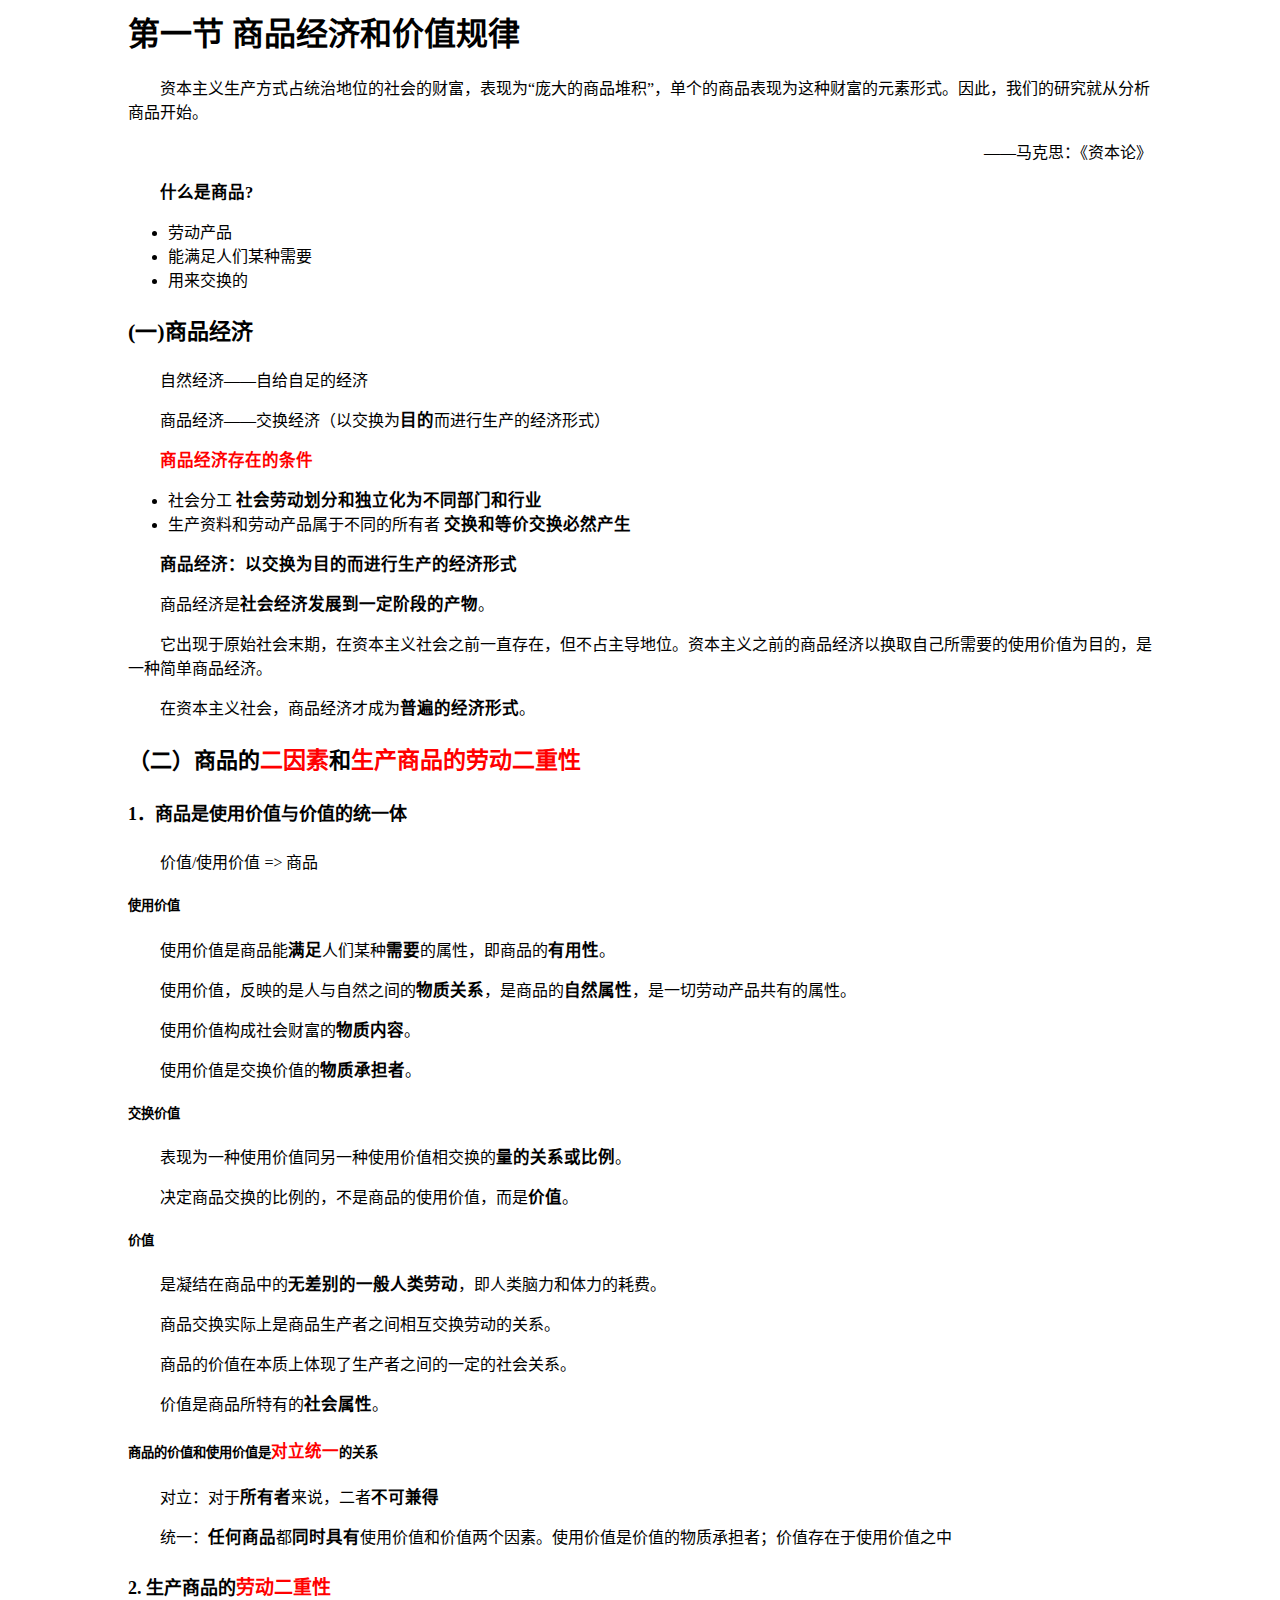
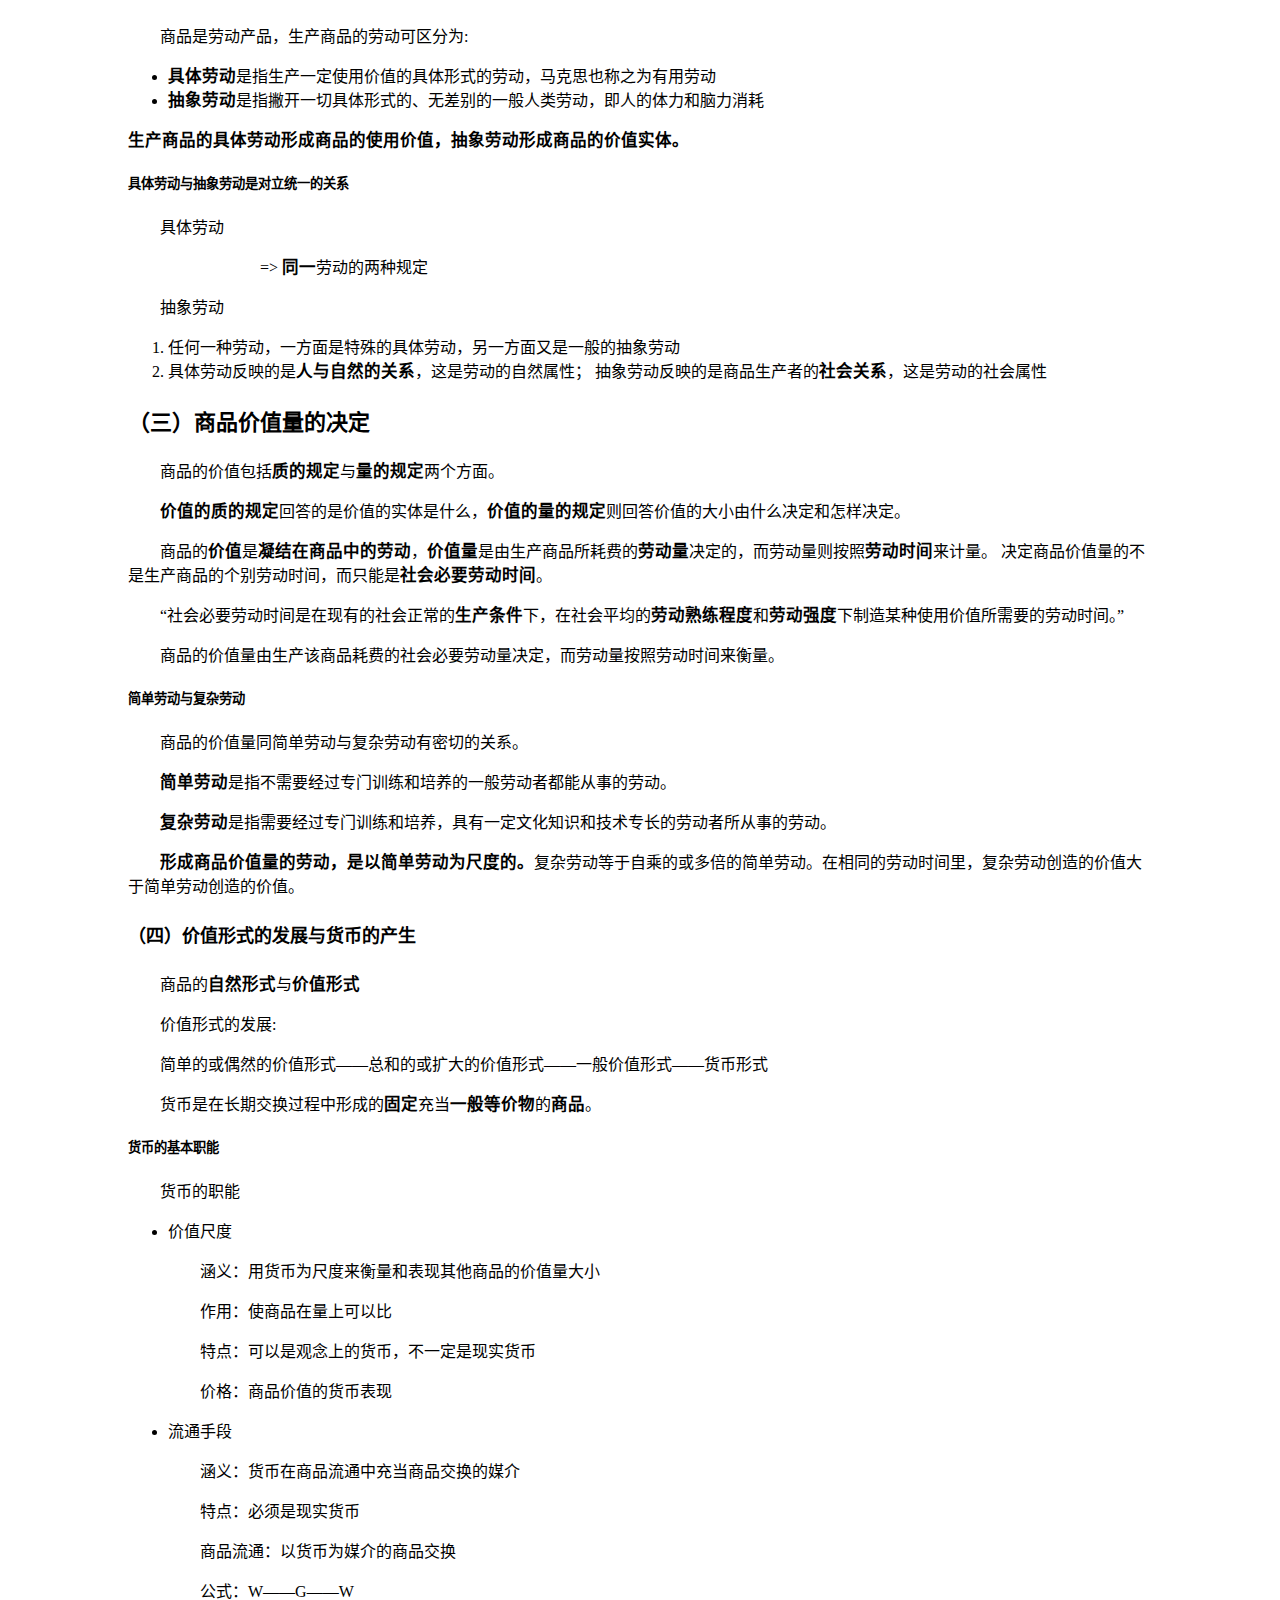
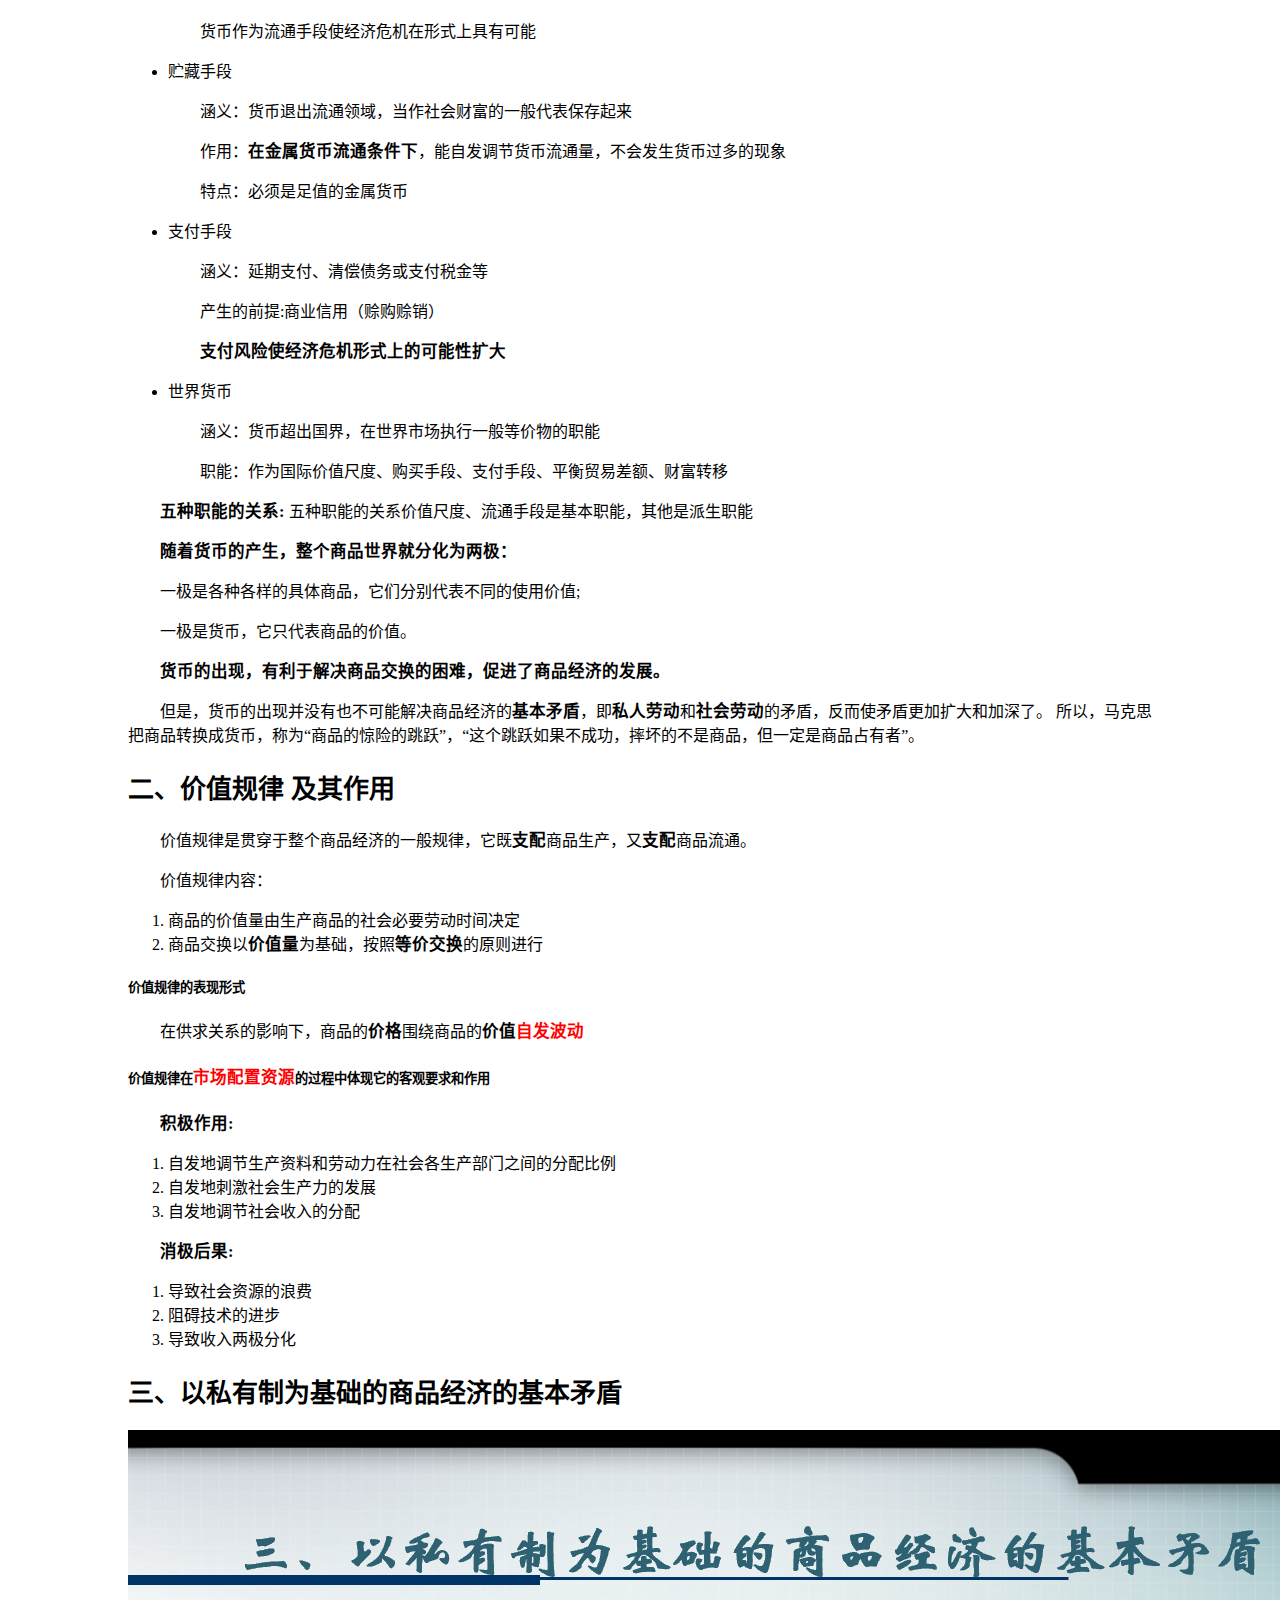
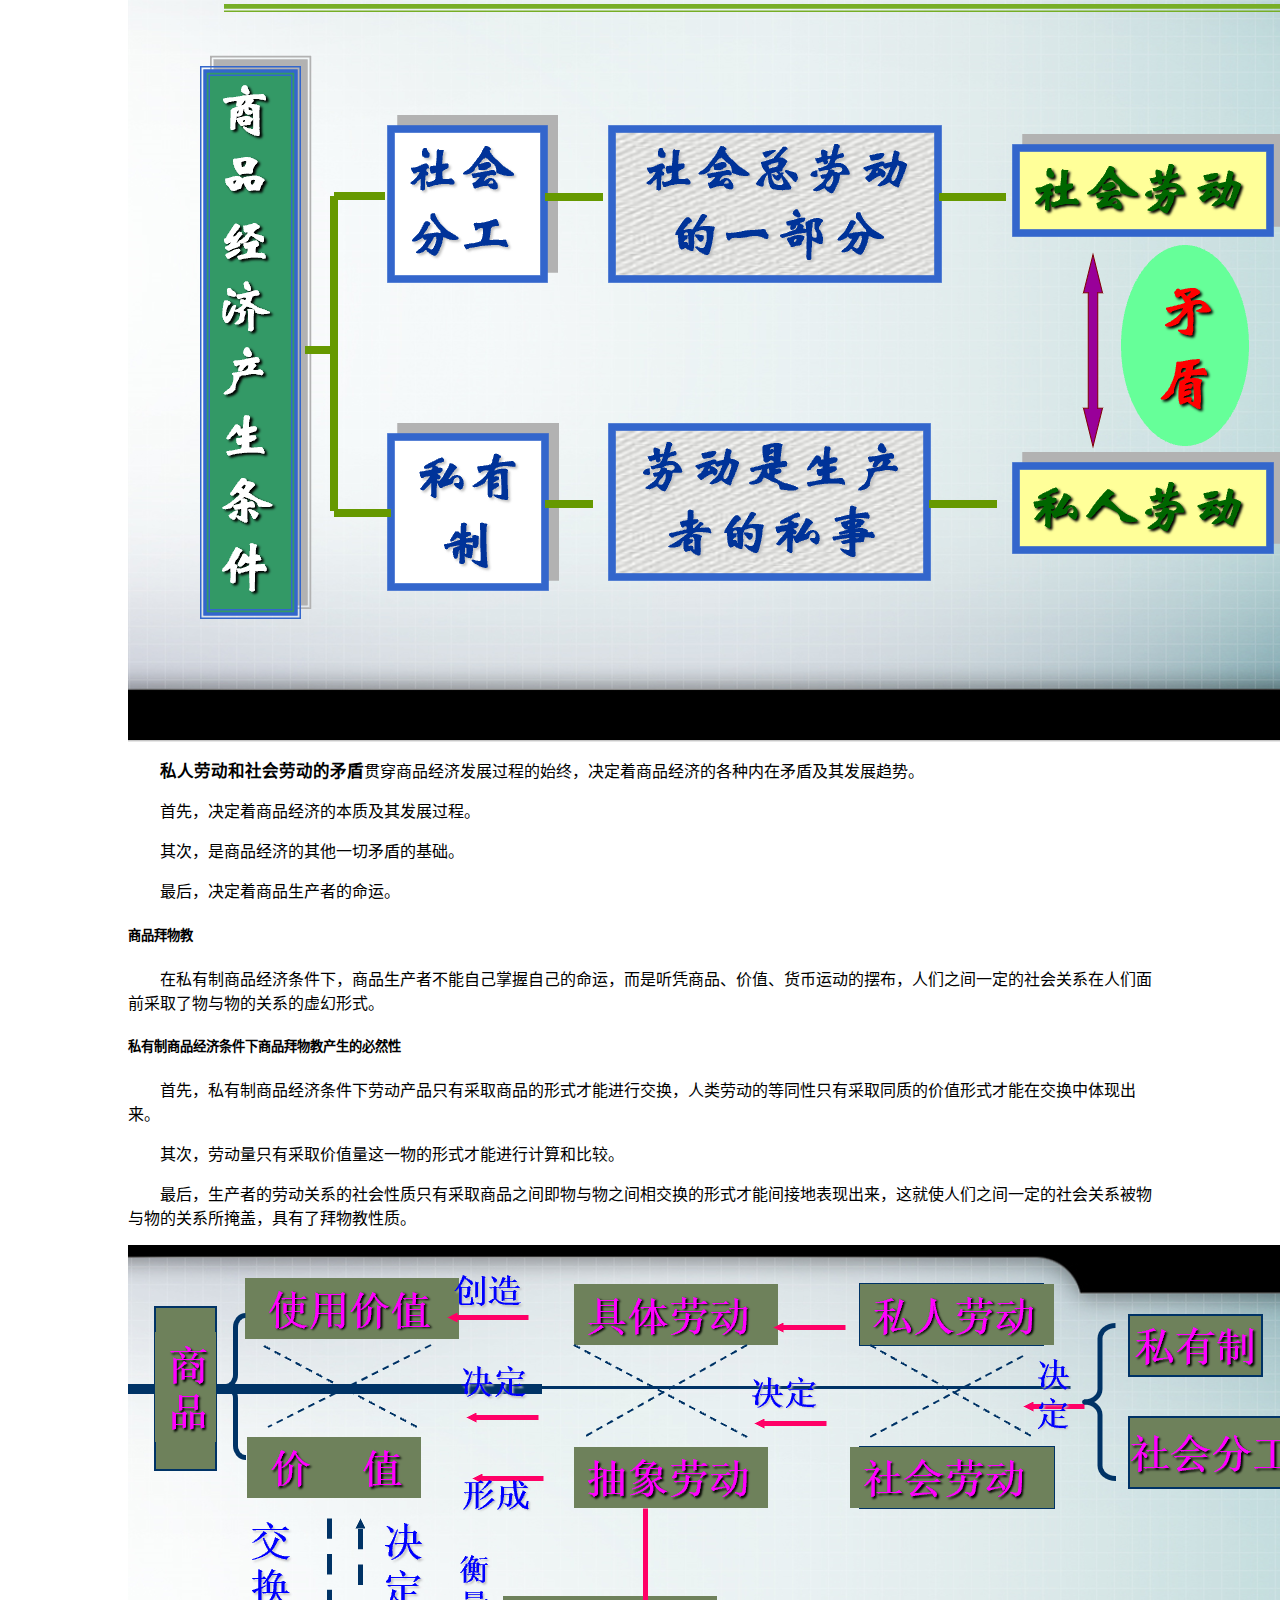
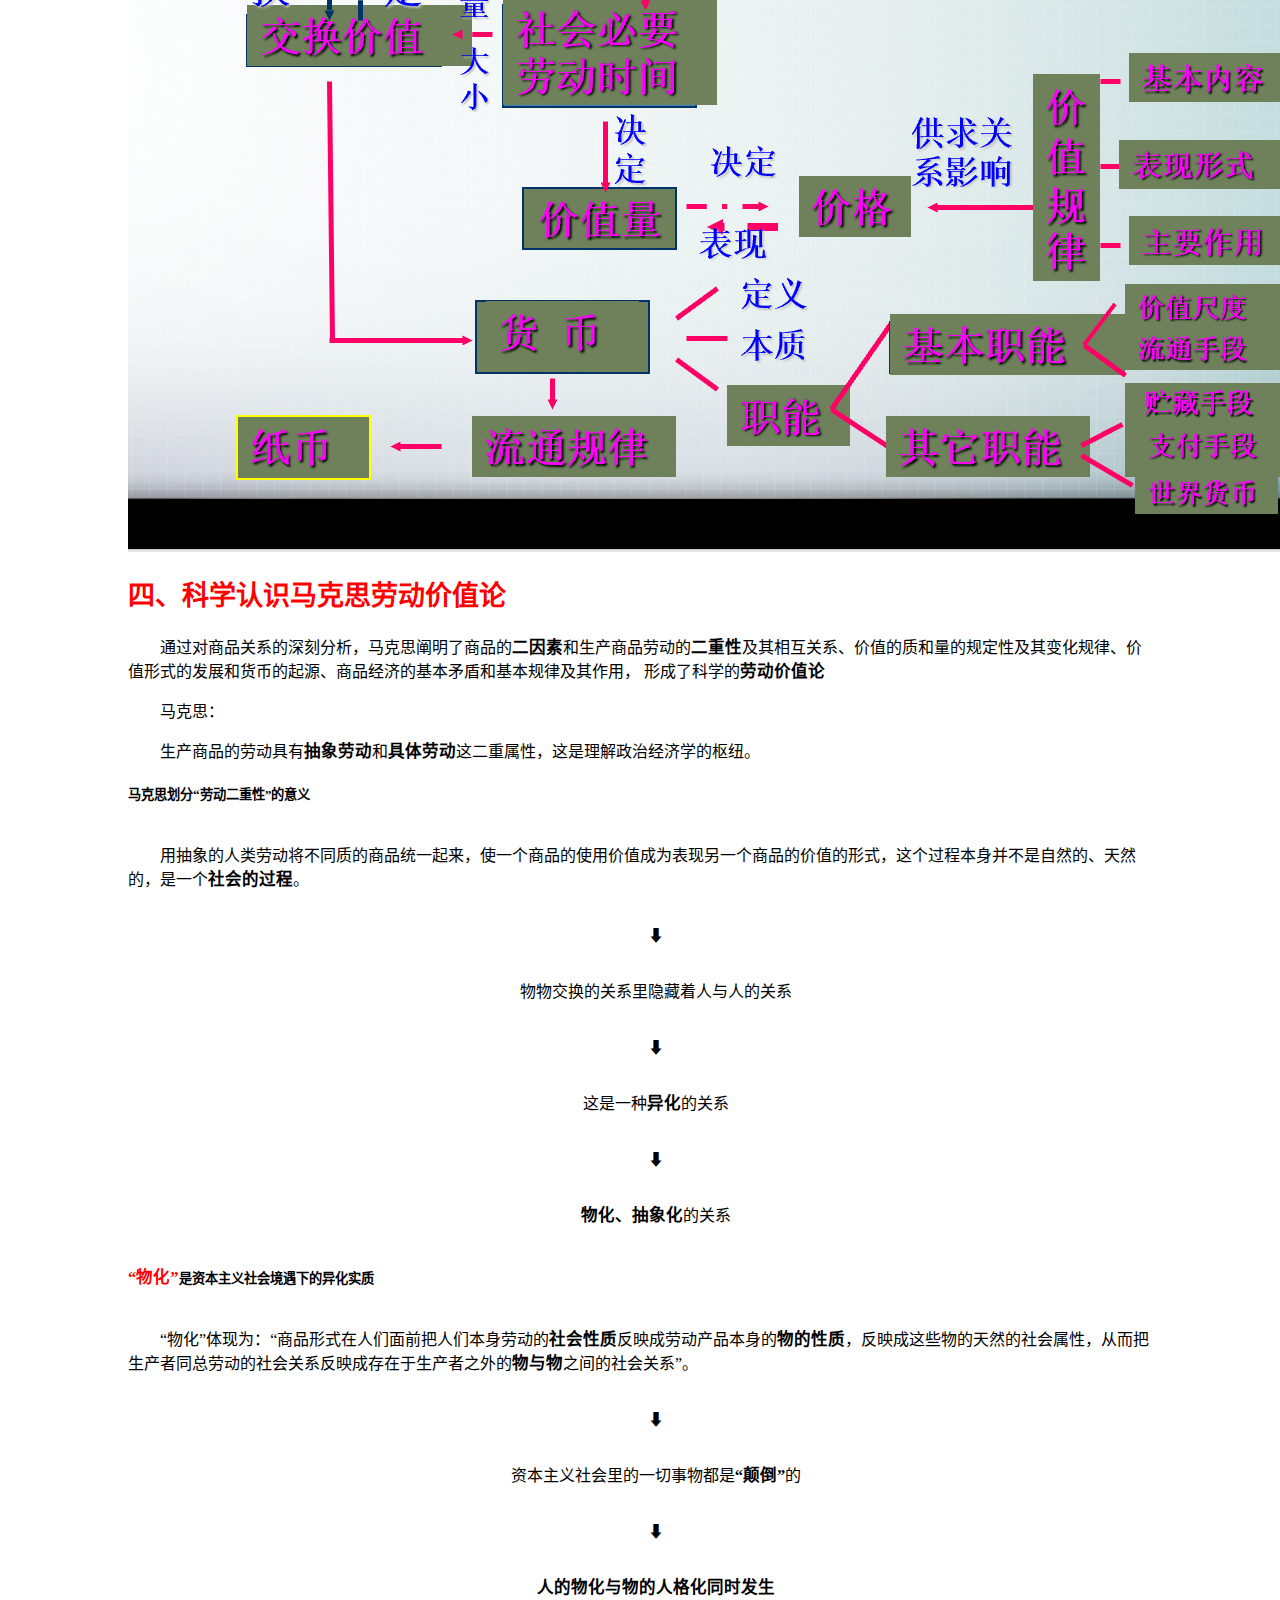
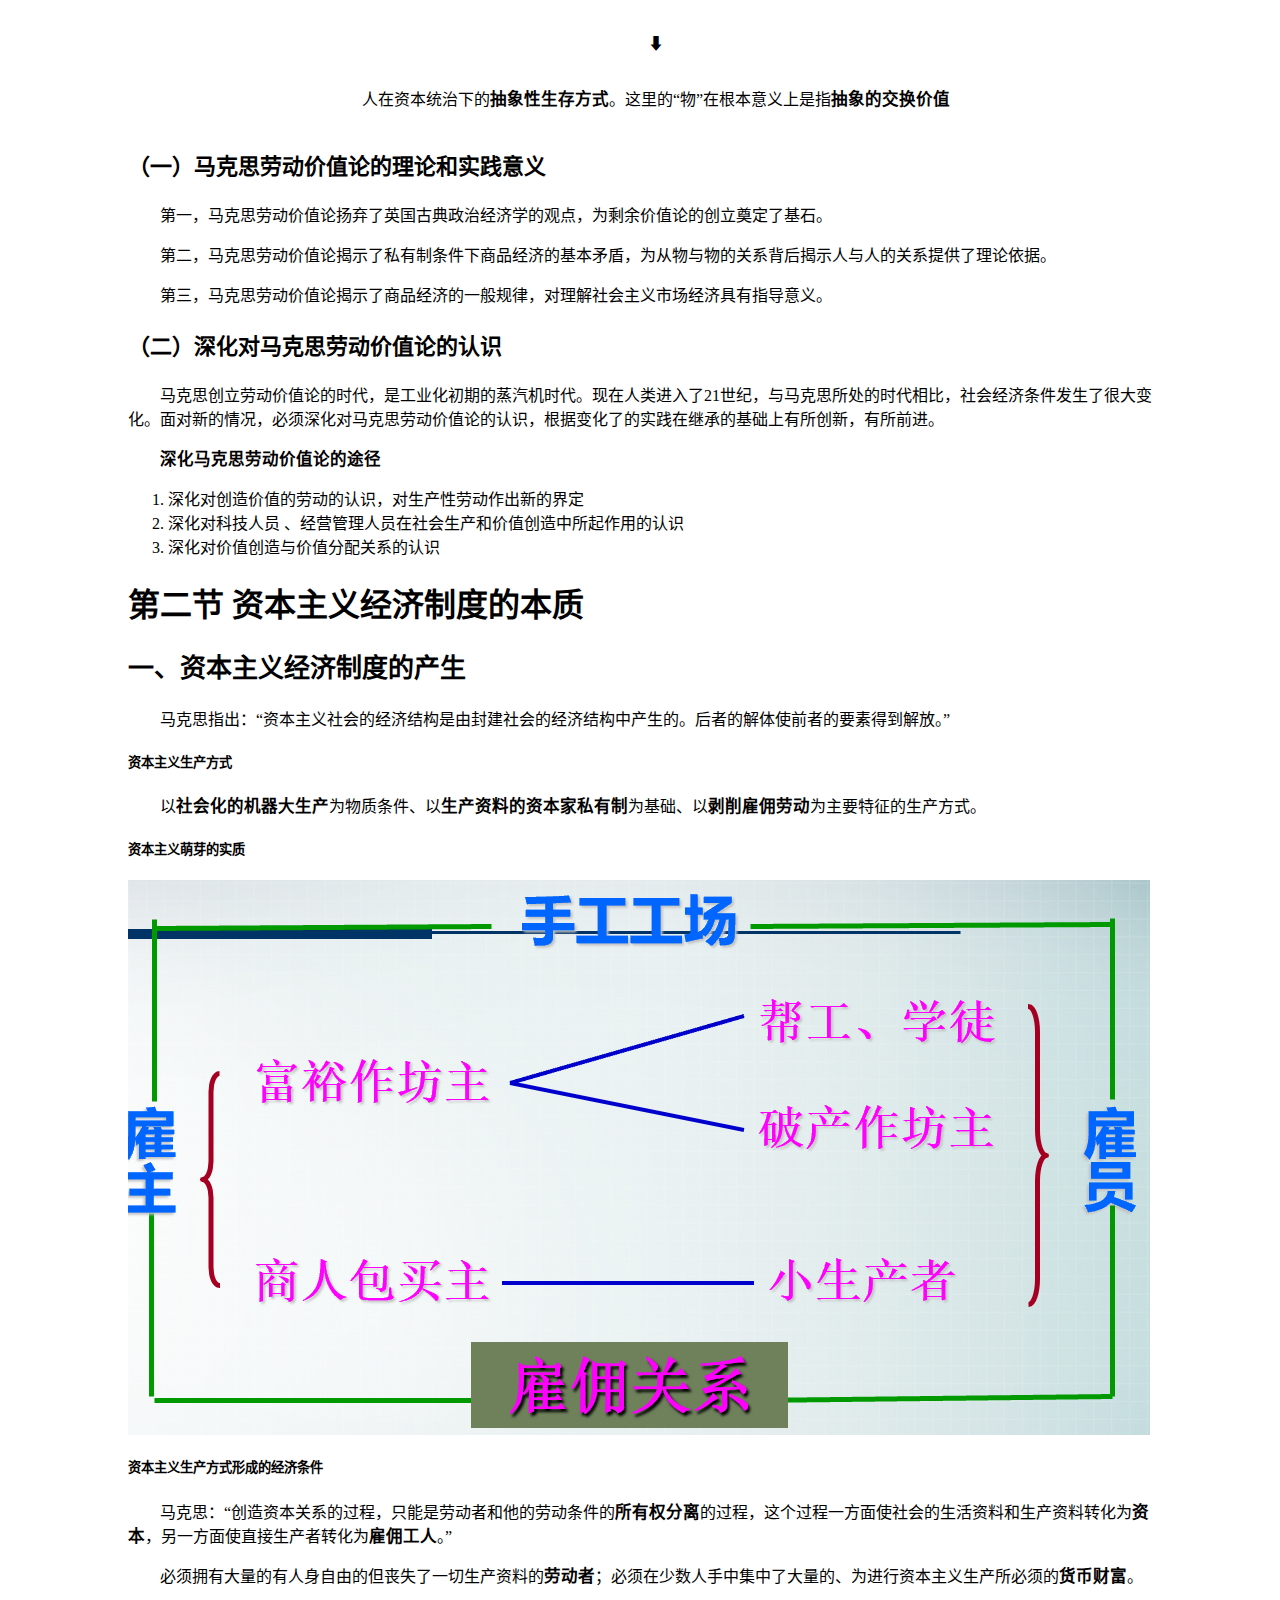
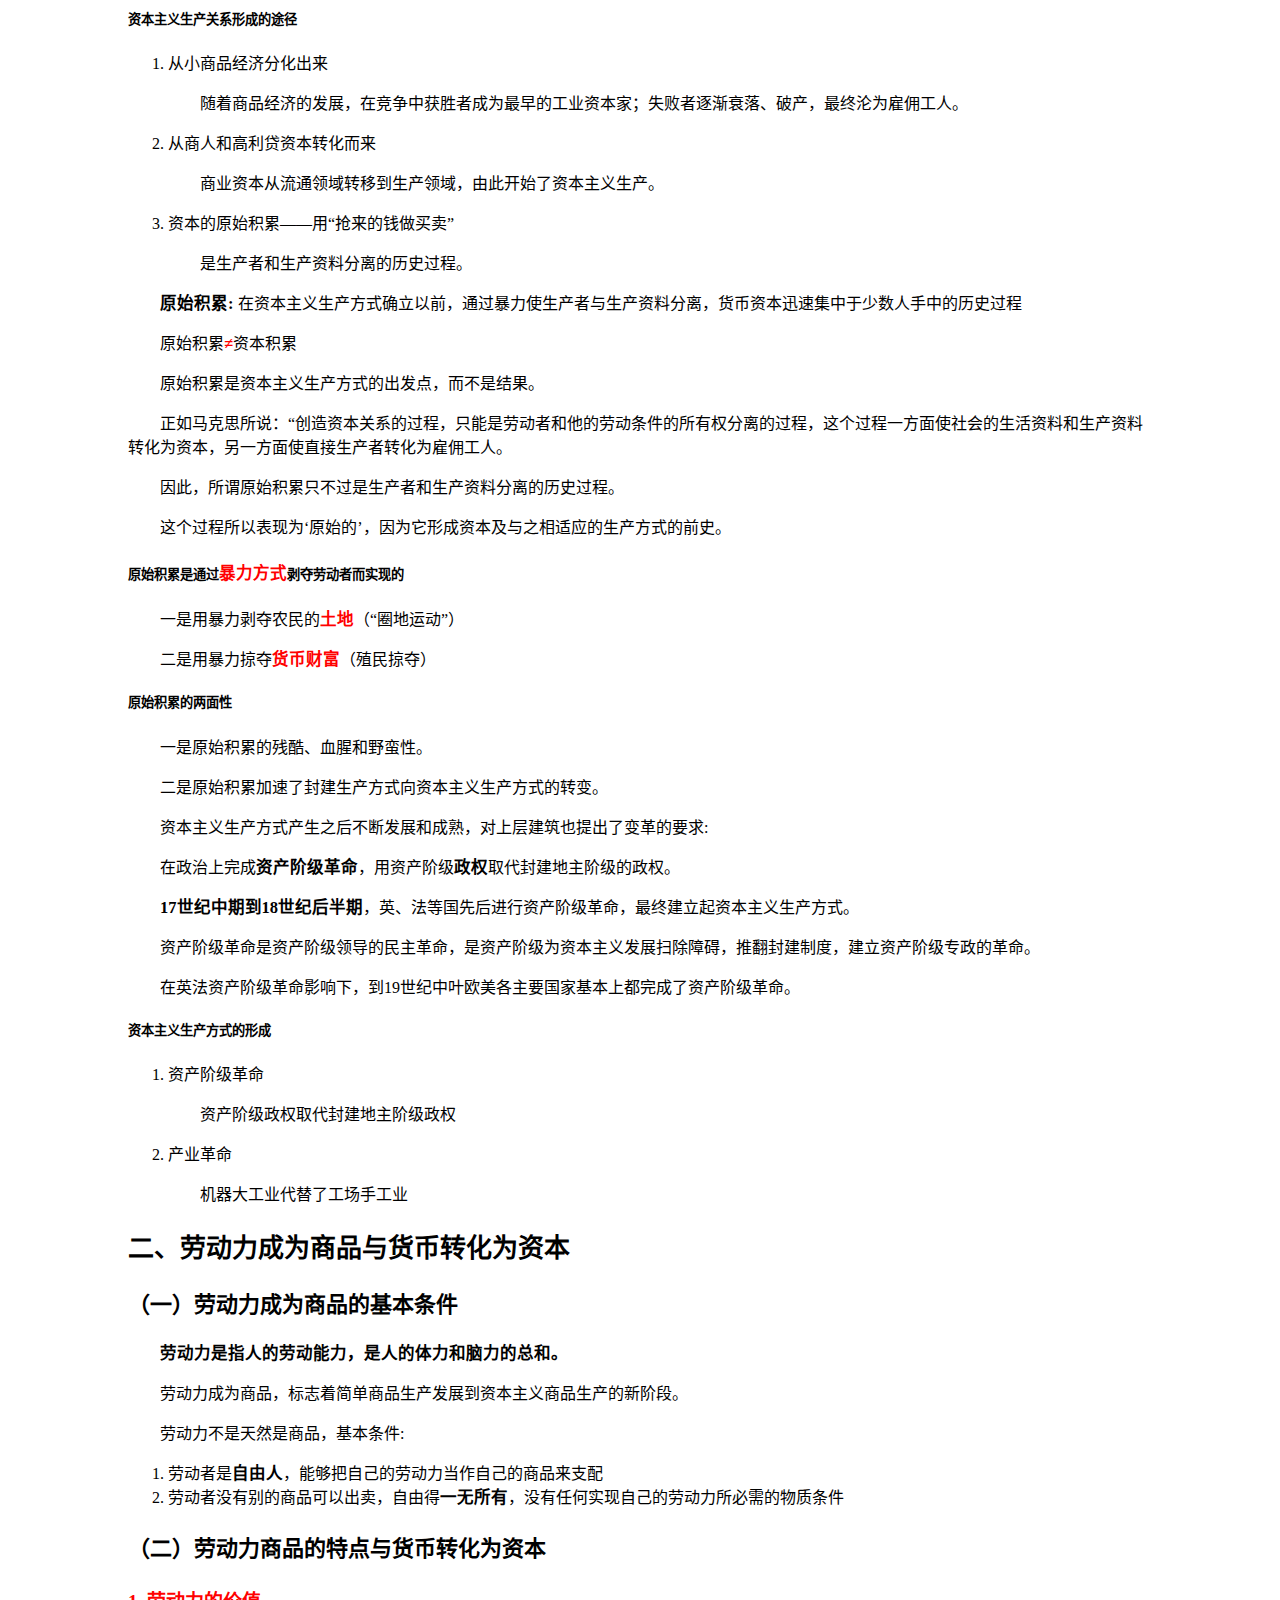
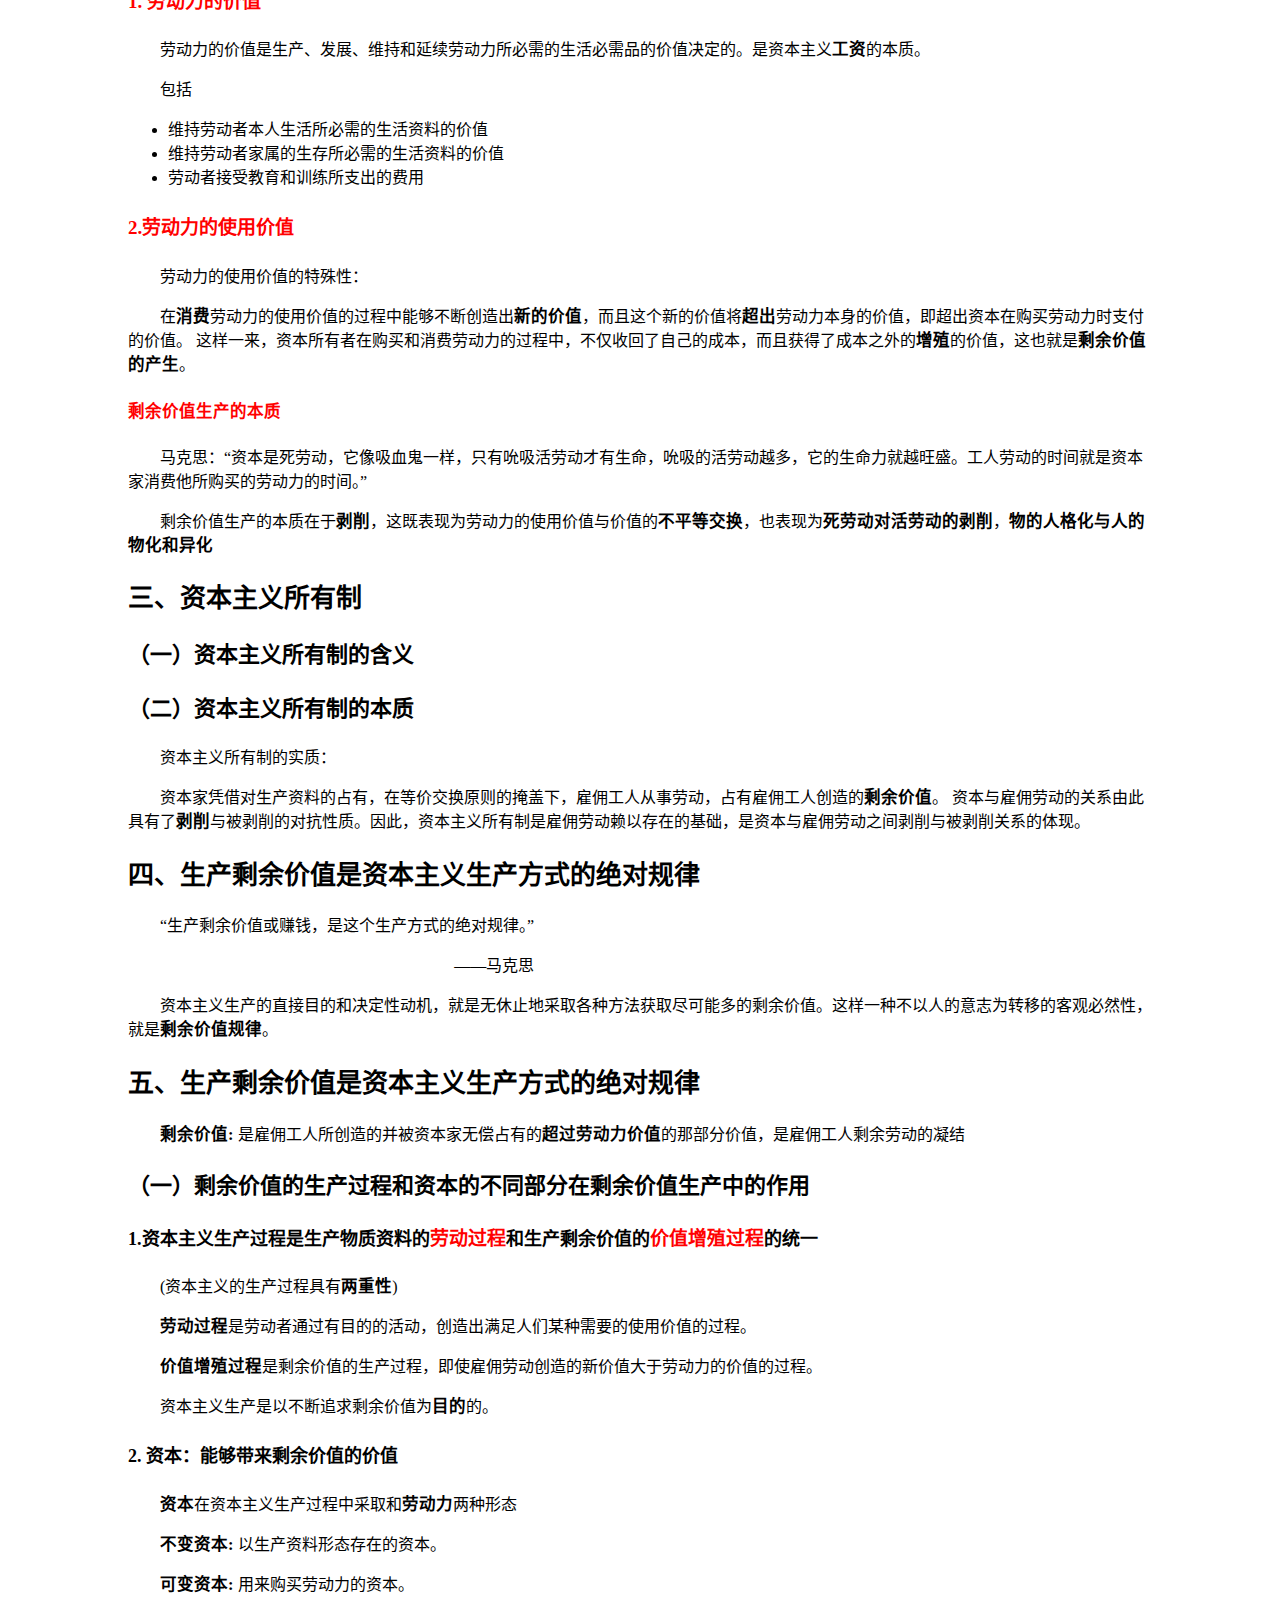
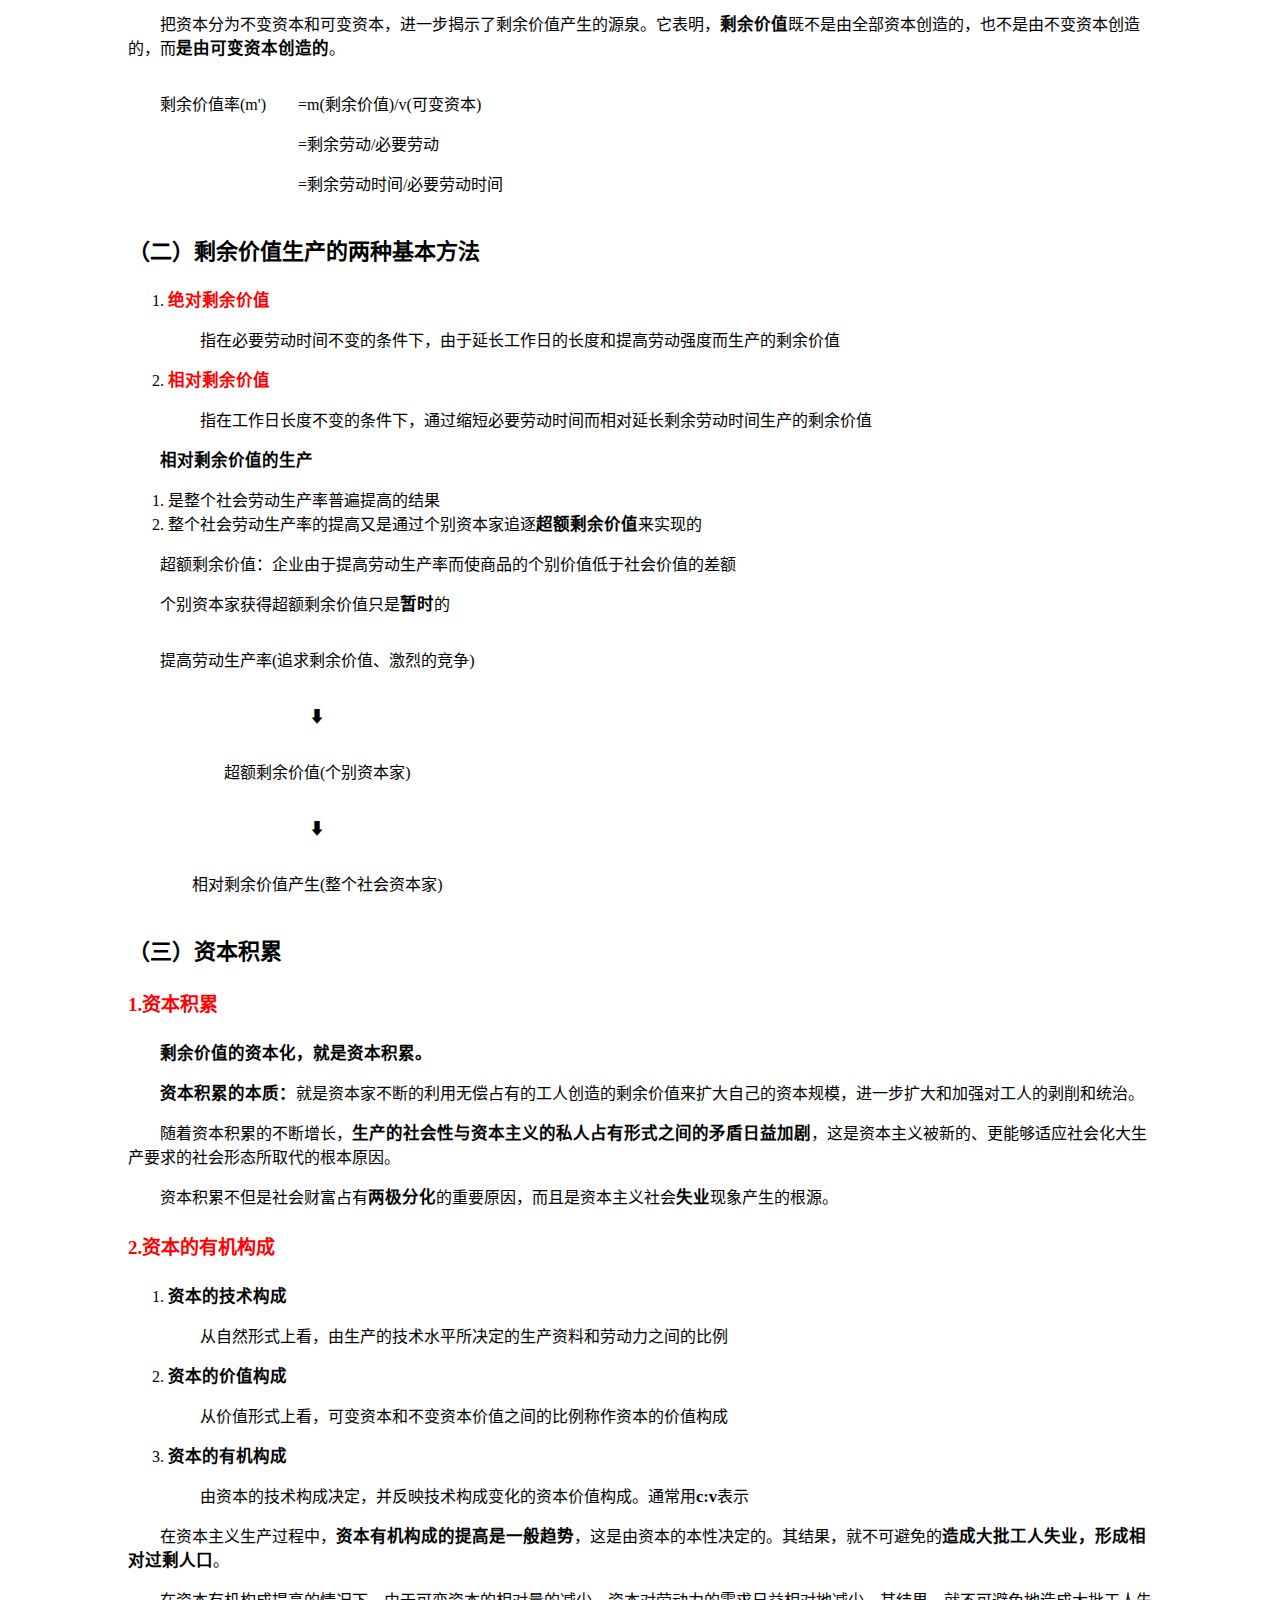
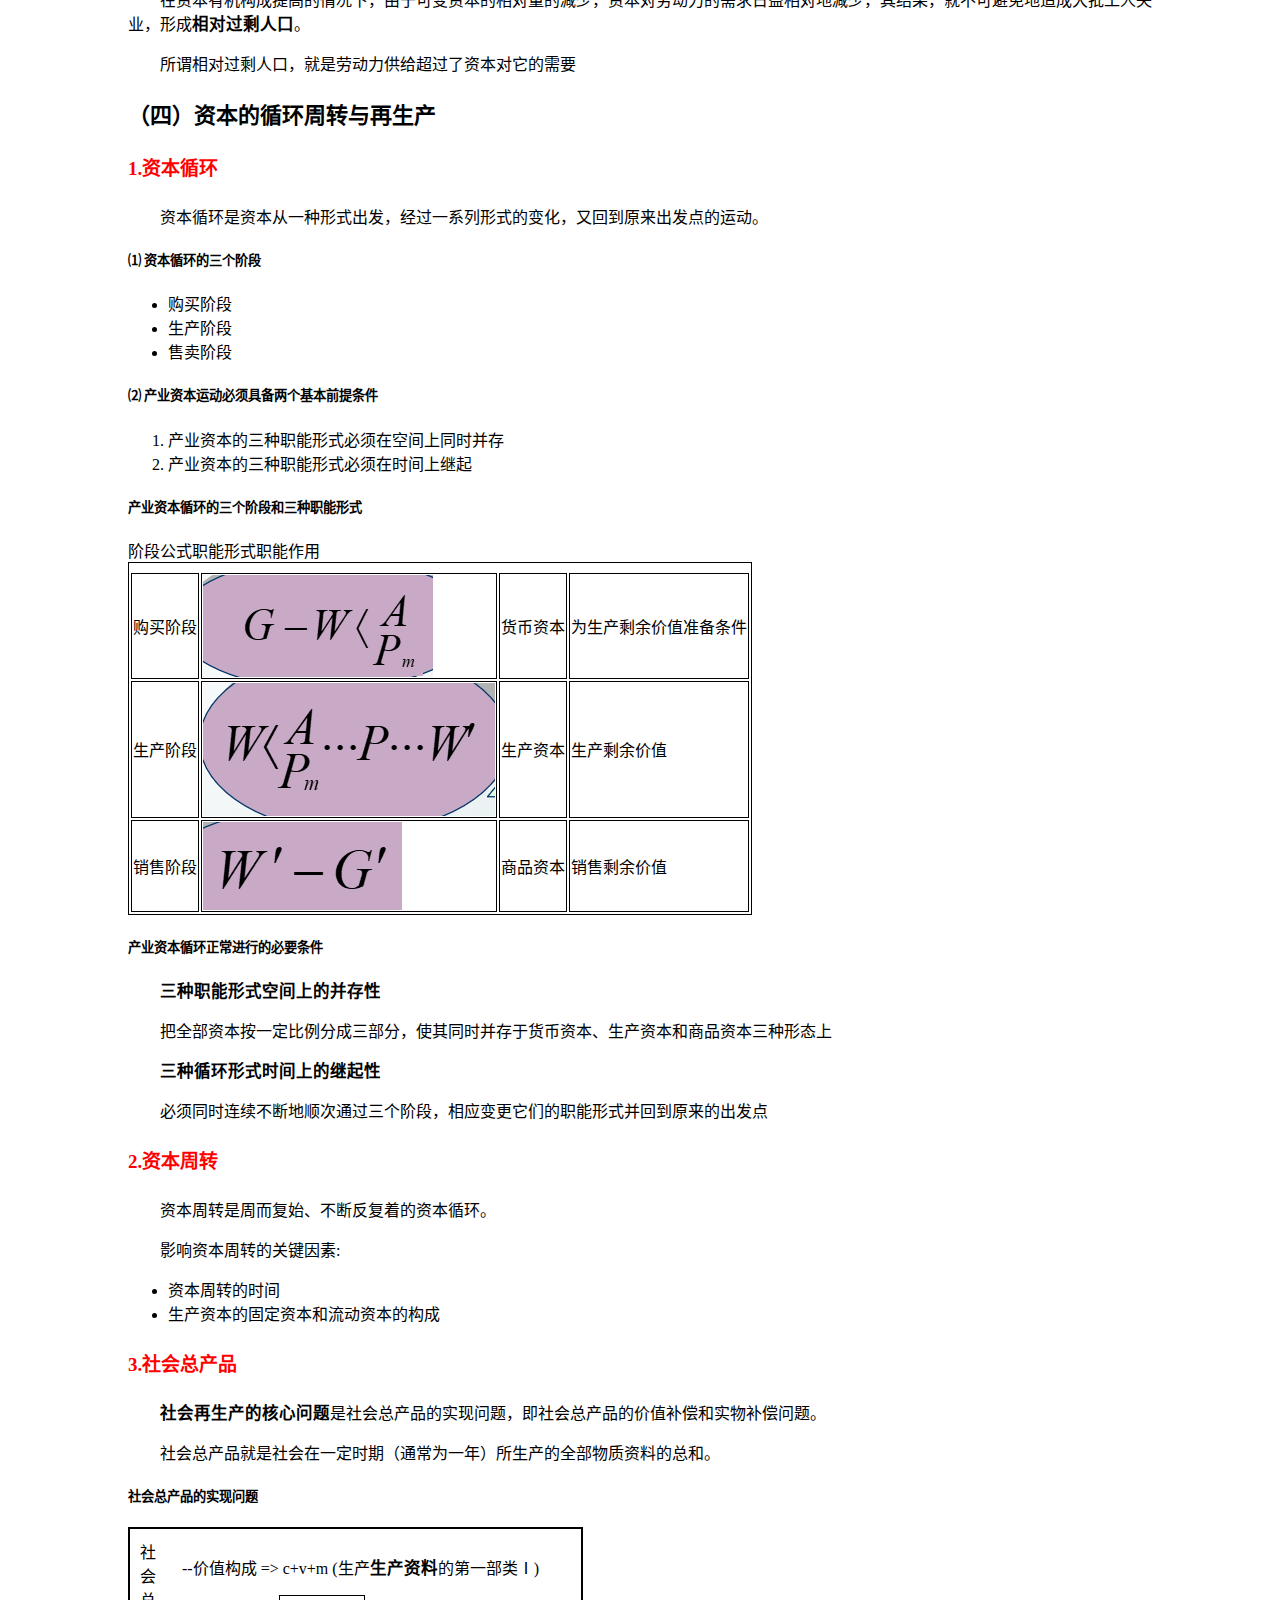
<file: chapter4/index.html>
<html lang="zh-CN">

<head>
    <meta charset="UTF-8">
    <meta name="viewport" content="width=device-width, initial-scale=1.0">
    <link rel="stylesheet" href="../style.css">
    <title>第四章 - 资本主义的本质及规律</title>
</head>

<body>
    <h1>第一节 商品经济和价值规律 </h1>
    <div style="width: fit-content;">
        <p>资本主义生产方式占统治地位的社会的财富，表现为“庞大的商品堆积”，单个的商品表现为这种财富的元素形式。因此，我们的研究就从分析商品开始。</p>
        <p style="text-align: right;"> ——马克思：《资本论》</p>
    </div>
    <p><b>什么是商品?</b></p>
    <ul>
        <li>劳动产品</li>
        <li>能满足人们某种需要</li>
        <li>用来交换的</li>
    </ul>
    <h3>(一)商品经济</h3>
    <p>自然经济——自给自足的经济</p>
    <p>商品经济——交换经济（以交换为<b>目的</b>而进行生产的经济形式）</p>
    <p><strong>商品经济存在的条件</strong></p>
    <ul>
        <li>社会分工 <b>社会劳动划分和独立化为不同部门和行业</b> </li>
        <li>生产资料和劳动产品属于不同的所有者 <b>交换和等价交换必然产生 </b> </li>
    </ul>
    <p><b>商品经济：以交换为目的而进行生产的经济形式</b></p>
    <p>商品经济是<b>社会经济发展到一定阶段的产物</b>。</p>
    <p>它出现于原始社会末期，在资本主义社会之前一直存在，但不占主导地位。资本主义之前的商品经济以换取自己所需要的使用价值为目的，是一种简单商品经济。 </p>
    <p> 在资本主义社会，商品经济才成为<b>普遍的经济形式</b>。 </p>
    <h3>（二）商品的<strong>二因素</strong>和<strong>生产商品的劳动二重性 </strong></h3>
    <h4>1．商品是使用价值与价值的统一体</h4>
    <p>价值/使用价值 => 商品</p>
    <h5>使用价值</h5>
    <p>使用价值是商品能<b>满足</b>人们某种<b>需要</b>的属性，即商品的<b>有用性</b>。 </p>
    <p>使用价值，反映的是人与自然之间的<b>物质关系</b>，是商品的<b>自然属性</b>，是一切劳动产品共有的属性。 </p>
    <p>使用价值构成社会财富的<b>物质内容</b>。</p>
    <p>使用价值是交换价值的<b>物质承担者</b>。</p>
    <h5>交换价值</h5>
    <p>表现为一种使用价值同另一种使用价值相交换的<b>量的关系或比例</b>。</p>
    <p>决定商品交换的比例的，不是商品的使用价值，而是<b>价值</b>。</p>
    <h5>价值</h5>
    <p> 是凝结在商品中的<b>无差别的一般人类劳动</b>，即人类脑力和体力的耗费。 </p>
    <p>商品交换实际上是商品生产者之间相互交换劳动的关系。</p>
    <p>商品的价值在本质上体现了生产者之间的一定的社会关系。</p>
    <p>价值是商品所特有的<b>社会属性</b>。</p>
    <h5>商品的价值和使用价值是<strong>对立统一</strong>的关系</h5>
    <p>对立：对于<b>所有者</b>来说，二者<b>不可兼得</b></p>
    <p>统一：<b>任何商品</b>都<b>同时具有</b>使用价值和价值两个因素。使用价值是价值的物质承担者；价值存在于使用价值之中</p>
    <h4>2. 生产商品的<strong>劳动二重性</strong></h4>
    <p>商品是劳动产品，生产商品的劳动可区分为:</p>
    <ul>
        <li><b>具体劳动</b>是指生产一定使用价值的具体形式的劳动，马克思也称之为有用劳动</li>
        <li><b>抽象劳动</b>是指撇开一切具体形式的、无差别的一般人类劳动，即人的体力和脑力消耗</li>
    </ul>
    <b>生产商品的具体劳动形成商品的使用价值，抽象劳动形成商品的价值实体。</b>
    <h5>具体劳动与抽象劳动是对立统一的关系 </h5>
    <div style="width: 300px;">
        <p>具体劳动</p>
        <p style="text-align: right;">=> <b>同一</b>劳动的两种规定</p>
        <p>抽象劳动</p>
    </div>
    <ol>
        <li>任何一种劳动，一方面是特殊的具体劳动，另一方面又是一般的抽象劳动</li>
        <li>具体劳动反映的是<b>人与自然的关系</b>，这是劳动的自然属性；
            抽象劳动反映的是商品生产者的<b>社会关系</b>，这是劳动的社会属性</li>
    </ol>
    <h3>（三）商品价值量的决定</h3>
    <p>商品的价值包括<b>质的规定</b>与<b>量的规定</b>两个方面。</p>
    <p><b>价值的质的规定</b>回答的是价值的实体是什么，<b>价值的量的规定</b>则回答价值的大小由什么决定和怎样决定。</p>
    <p>商品的<b>价值</b>是<b>凝结在商品中的劳动</b>，<b>价值量</b>是由生产商品所耗费的<b>劳动量</b>决定的，而劳动量则按照<b>劳动时间</b>来计量。
        决定商品价值量的不是生产商品的个别劳动时间，而只能是<b>社会必要劳动时间</b>。</p>
    <p>“社会必要劳动时间是在现有的社会正常的<b>生产条件</b>下，在社会平均的<b>劳动熟练程度</b>和<b>劳动强度</b>下制造某种使用价值所需要的劳动时间。” </p>
    <p>商品的价值量由生产该商品耗费的社会必要劳动量决定，而劳动量按照劳动时间来衡量。</p>
    <h5>简单劳动与复杂劳动 </h5>
    <p>商品的价值量同简单劳动与复杂劳动有密切的关系。</p>
    <p><b>简单劳动</b>是指不需要经过专门训练和培养的一般劳动者都能从事的劳动。 </p>
    <p><b>复杂劳动</b>是指需要经过专门训练和培养，具有一定文化知识和技术专长的劳动者所从事的劳动。</p>
    <p><b>形成商品价值量的劳动，是以简单劳动为尺度的。</b>复杂劳动等于自乘的或多倍的简单劳动。在相同的劳动时间里，复杂劳动创造的价值大于简单劳动创造的价值。</p>
    <h4>（四）价值形式的发展与货币的产生 </h4>
    <p>商品的<b>自然形式</b>与<b>价值形式</b></p>
    <p>价值形式的发展:</p>
    <p>简单的或偶然的价值形式——总和的或扩大的价值形式——一般价值形式——货币形式</p>
    <p>货币是在长期交换过程中形成的<b>固定</b>充当<b>一般等价物</b>的<b>商品</b>。</p>
    <h5>货币的基本职能</h5>
    <p>货币的职能</p>
    <ul>
        <li>价值尺度
            <p>涵义：用货币为尺度来衡量和表现其他商品的价值量大小</p>
            <p>作用：使商品在量上可以比 </p>
            <p>特点：可以是观念上的货币，不一定是现实货币</p>
            <p>价格：商品价值的货币表现</p>
        </li>
        <li>流通手段
            <p>涵义：货币在商品流通中充当商品交换的媒介</p>
            <p>特点：必须是现实货币</p>
            <p>商品流通：以货币为媒介的商品交换</p>
            <p>公式：W——G——W</p>
            <p>货币作为流通手段使经济危机在形式上具有可能</p>
        </li>
        <li>贮藏手段
            <p>涵义：货币退出流通领域，当作社会财富的一般代表保存起来</p>
            <p>作用：<b>在金属货币流通条件下</b>，能自发调节货币流通量，不会发生货币过多的现象</p>
            <p>特点：必须是足值的金属货币</p>
        </li>
        <li>支付手段
            <p>涵义：延期支付、清偿债务或支付税金等</p>
            <p>产生的前提:商业信用（赊购赊销）</p>
            <p><b>支付风险使经济危机形式上的可能性扩大</b></p>
        </li>
        <li>世界货币
            <p>涵义：货币超出国界，在世界市场执行一般等价物的职能</p>
            <p>职能：作为国际价值尺度、购买手段、支付手段、平衡贸易差额、财富转移</p>
        </li>
    </ul>
    <p><b>五种职能的关系:</b> 五种职能的关系价值尺度、流通手段是基本职能，其他是派生职能</p>
    <p><b>随着货币的产生，整个商品世界就分化为两极： </b></p>
    <p>一极是各种各样的具体商品，它们分别代表不同的使用价值;</p>
    <p>一极是货币，它只代表商品的价值。</p>
    <p><b>货币的出现，有利于解决商品交换的困难，促进了商品经济的发展。</b></p>
    <p>但是，货币的出现并没有也不可能解决商品经济的<b>基本矛盾</b>，即<b>私人劳动</b>和<b>社会劳动</b>的矛盾，反而使矛盾更加扩大和加深了。
        所以，马克思把商品转换成货币，称为“商品的惊险的跳跃”，“这个跳跃如果不成功，摔坏的不是商品，但一定是商品占有者”。
    </p>
    <h2>二、价值规律 及其作用</h2>
    <p>价值规律是贯穿于整个商品经济的一般规律，它既<b>支配</b>商品生产，又<b>支配</b>商品流通。</p>
    <p>价值规律内容：</p>
    <ol>
        <li>商品的价值量由生产商品的社会必要劳动时间决定</li>
        <li>商品交换以<b>价值量</b>为基础，按照<b>等价交换</b>的原则进行</li>
    </ol>
    <h5>价值规律的表现形式</h5>
    <p>在供求关系的影响下，商品的<b>价格</b>围绕商品的<b>价值</b><strong>自发波动</strong></p>
    <h5>价值规律在<strong>市场配置资源</strong>的过程中体现它的客观要求和作用 </h5>
    <p><b>积极作用:</b></p>
    <ol>
        <li>自发地调节生产资料和劳动力在社会各生产部门之间的分配比例</li>
        <li>自发地刺激社会生产力的发展</li>
        <li>自发地调节社会收入的分配</li>
    </ol>
    <p><b>消极后果:</b></p>
    <ol>
        <li>导致社会资源的浪费</li>
        <li>阻碍技术的进步</li>
        <li>导致收入两极分化</li>
    </ol>
    <h2>三、以私有制为基础的商品经济的基本矛盾</h2>
    <img src="./1-3_1.png">
    <p><b>私人劳动和社会劳动的矛盾</b>贯穿商品经济发展过程的始终，决定着商品经济的各种内在矛盾及其发展趋势。</p>
    <p>首先，决定着商品经济的本质及其发展过程。 </p>
    <p>其次，是商品经济的其他一切矛盾的基础。</p>
    <p>最后，决定着商品生产者的命运。</p>
    <h5>商品拜物教 </h5>
    <p>在私有制商品经济条件下，商品生产者不能自己掌握自己的命运，而是听凭商品、价值、货币运动的摆布，人们之间一定的社会关系在人们面前采取了物与物的关系的虚幻形式。 </p>
    <h5>私有制商品经济条件下商品拜物教产生的必然性</h5>
    <p>首先，私有制商品经济条件下劳动产品只有采取商品的形式才能进行交换，人类劳动的等同性只有采取同质的价值形式才能在交换中体现出来。 </p>
    <p>其次，劳动量只有采取价值量这一物的形式才能进行计算和比较。</p>
    <p>最后，生产者的劳动关系的社会性质只有采取商品之间即物与物之间相交换的形式才能间接地表现出来，这就使人们之间一定的社会关系被物与物的关系所掩盖，具有了拜物教性质。</p>
    <img src="./1-3_2.png">
    <h2><strong>四、科学认识马克思劳动价值论</strong></h2>
    <p>通过对商品关系的深刻分析，马克思阐明了商品的<b>二因素</b>和生产商品劳动的<b>二重性</b>及其相互关系、价值的质和量的规定性及其变化规律、价值形式的发展和货币的起源、商品经济的基本矛盾和基本规律及其作用，
        形成了科学的<b>劳动价值论</b></p>
    <p>马克思：</p>
    <p>生产商品的劳动具有<b>抽象劳动</b>和<b>具体劳动</b>这二重属性，这是理解政治经济学的枢纽。</p>
    <h5>马克思划分“劳动二重性”的意义</h5>
    <div style="display: flex;flex-direction: column;align-items: center;">
        <p>用抽象的人类劳动将不同质的商品统一起来，使一个商品的使用价值成为表现另一个商品的价值的形式，这个过程本身并不是自然的、天然的，是一个<b>社会的过程</b>。</p>
        <p>⬇</p>
        <p>物物交换的关系里隐藏着人与人的关系</p>
        <p>⬇</p>
        <p>这是一种<b>异化</b>的关系</p>
        <p>⬇</p>
        <p><b>物化、抽象化</b>的关系</p>
    </div>
    <h5><strong>“物化”</strong>是资本主义社会境遇下的异化实质 </h5>
    <div style="display: flex;flex-direction: column;align-items: center;">
        <p>“物化”体现为：“商品形式在人们面前把人们本身劳动的<b>社会性质</b>反映成劳动产品本身的<b>物的性质</b>，反映成这些物的天然的社会属性，从而把生产者同总劳动的社会关系反映成存在于生产者之外的<b>物与物</b>之间的社会关系”。
        </p>
        <p>⬇</p>
        <p>资本主义社会里的一切事物都是<b>“颠倒”</b>的 </p>
        <p>⬇</p>
        <p><b>人的物化与物的人格化同时发生 </b></p>
        <p>⬇</p>
        <p>人在资本统治下的<b>抽象性生存方式</b>。这里的“物”在根本意义上是指<b>抽象的交换价值</b></p>
    </div>
    <h3>（一）马克思劳动价值论的理论和实践意义</h3>
    <p>第一，马克思劳动价值论扬弃了英国古典政治经济学的观点，为剩余价值论的创立奠定了基石。</p>
    <p>第二，马克思劳动价值论揭示了私有制条件下商品经济的基本矛盾，为从物与物的关系背后揭示人与人的关系提供了理论依据。</p>
    <p>第三，马克思劳动价值论揭示了商品经济的一般规律，对理解社会主义市场经济具有指导意义。</p>
    <h3>（二）深化对马克思劳动价值论的认识</h3>
    <p>马克思创立劳动价值论的时代，是工业化初期的蒸汽机时代。现在人类进入了21世纪，与马克思所处的时代相比，社会经济条件发生了很大变化。面对新的情况，必须深化对马克思劳动价值论的认识，根据变化了的实践在继承的基础上有所创新，有所前进。
    </p>
    <p><b>深化马克思劳动价值论的途径 </b></p>
    <ol>
        <li>深化对创造价值的劳动的认识，对生产性劳动作出新的界定</li>
        <li>深化对科技人员 、经营管理人员在社会生产和价值创造中所起作用的认识</li>
        <li>深化对价值创造与价值分配关系的认识</li>
    </ol>
    <h1>第二节 资本主义经济制度的本质 </h1>
    <h2>一、资本主义经济制度的产生 </h2>
    <p>马克思指出：“资本主义社会的经济结构是由封建社会的经济结构中产生的。后者的解体使前者的要素得到解放。”</p>
    <h5>资本主义生产方式</h5>
    <p>以<b>社会化的机器大生产</b>为物质条件、以<b>生产资料的资本家私有制</b>为基础、以<b>剥削雇佣劳动</b>为主要特征的生产方式。</p>
    <h5>资本主义萌芽的实质 </h5>
    <img src="./2-1_1.png">
    <h5>资本主义生产方式形成的经济条件</h5>
    <p>马克思：“创造资本关系的过程，只能是劳动者和他的劳动条件的<b>所有权分离</b>的过程，这个过程一方面使社会的生活资料和生产资料转化为<b>资本</b>，另一方面使直接生产者转化为<b>雇佣工人</b>。”</p>
    <p>必须拥有大量的有人身自由的但丧失了一切生产资料的<b>劳动者</b>；必须在少数人手中集中了大量的、为进行资本主义生产所必须的<b>货币财富</b>。</p>
    <h5>资本主义生产关系形成的途径 </h5>
    <ol>
        <li>从小商品经济分化出来
            <p> 随着商品经济的发展，在竞争中获胜者成为最早的工业资本家；失败者逐渐衰落、破产，最终沦为雇佣工人。</p>
        </li>
        <li>从商人和高利贷资本转化而来
            <p>商业资本从流通领域转移到生产领域，由此开始了资本主义生产。</p>
        </li>
        <li>资本的原始积累——用“抢来的钱做买卖”
            <p>是生产者和生产资料分离的历史过程。</p>
        </li>
    </ol>
    <p><b>原始积累: </b>在资本主义生产方式确立以前，通过暴力使生产者与生产资料分离，货币资本迅速集中于少数人手中的历史过程</p>
    <p>原始积累<strong>≠</strong>资本积累</p>
    <p>原始积累是资本主义生产方式的出发点，而不是结果。 </p>
    <p>正如马克思所说：“创造资本关系的过程，只能是劳动者和他的劳动条件的所有权分离的过程，这个过程一方面使社会的生活资料和生产资料转化为资本，另一方面使直接生产者转化为雇佣工人。</p>
    <p>因此，所谓原始积累只不过是生产者和生产资料分离的历史过程。 </p>
    <p>这个过程所以表现为‘原始的’，因为它形成资本及与之相适应的生产方式的前史。</p>
    <h5>原始积累是通过<strong>暴力方式</strong>剥夺劳动者而实现的</h5>
    <p>一是用暴力剥夺农民的<strong>土地</strong>（“圈地运动”） </p>
    <p>二是用暴力掠夺<strong>货币财富</strong>（殖民掠夺）</p>
    <h5>原始积累的两面性 </h5>
    <p>一是原始积累的残酷、血腥和野蛮性。</p>
    <p>二是原始积累加速了封建生产方式向资本主义生产方式的转变。</p>
    <p>资本主义生产方式产生之后不断发展和成熟，对上层建筑也提出了变革的要求:</p>
    <p>在政治上完成<b>资产阶级革命</b>，用资产阶级<b>政权</b>取代封建地主阶级的政权。</p>
    <p><b>17世纪中期到18世纪后半期</b>，英、法等国先后进行资产阶级革命，最终建立起资本主义生产方式。</p>
    <p>资产阶级革命是资产阶级领导的民主革命，是资产阶级为资本主义发展扫除障碍，推翻封建制度，建立资产阶级专政的革命。</p>
    <p>在英法资产阶级革命影响下，到19世纪中叶欧美各主要国家基本上都完成了资产阶级革命。</p>
    <h5>资本主义生产方式的形成</h5>
    <ol>
        <li>
            资产阶级革命
            <p>资产阶级政权取代封建地主阶级政权 </p>
        </li>
        <li>
            产业革命
            <p>机器大工业代替了工场手工业 </p>
        </li>
    </ol>
    <h2>二、劳动力成为商品与货币转化为资本</h2>
    <h3>（一）劳动力成为商品的基本条件 </h3>
    <p><b>劳动力是指人的劳动能力，是人的体力和脑力的总和。</b></p>
    <p>劳动力成为商品，标志着简单商品生产发展到资本主义商品生产的新阶段。 </p>
    <p>劳动力不是天然是商品，基本条件:</p>
    <ol>
        <li>劳动者是<b>自由人</b>，能够把自己的劳动力当作自己的商品来支配</li>
        <li>劳动者没有别的商品可以出卖，自由得<b>一无所有</b>，没有任何实现自己的劳动力所必需的物质条件</li>
    </ol>
    <h3>（二）劳动力商品的特点与货币转化为资本 </h3>
    <h4><strong>1. 劳动力的价值</strong></h4>
    <p>劳动力的价值是生产、发展、维持和延续劳动力所必需的生活必需品的价值决定的。是资本主义<b>工资</b>的本质。 </p>
    <p>包括</p>
    <ul>
        <li>维持劳动者本人生活所必需的生活资料的价值</li>
        <li>维持劳动者家属的生存所必需的生活资料的价值</li>
        <li>劳动者接受教育和训练所支出的费用</li>
    </ul>
    <h4><strong>2.劳动力的使用价值</strong></h4>
    <p>劳动力的使用价值的特殊性： </p>
    <p>在<b>消费</b>劳动力的使用价值的过程中能够不断创造出<b>新的价值</b>，而且这个新的价值将<b>超出</b>劳动力本身的价值，即超出资本在购买劳动力时支付的价值。
        这样一来，资本所有者在购买和消费劳动力的过程中，不仅收回了自己的成本，而且获得了成本之外的<b>增殖</b>的价值，这也就是<b>剩余价值的产生</b>。</p>
    <h5><strong>剩余价值生产的本质</strong></h5>
    <p>马克思：“资本是死劳动，它像吸血鬼一样，只有吮吸活劳动才有生命，吮吸的活劳动越多，它的生命力就越旺盛。工人劳动的时间就是资本家消费他所购买的劳动力的时间。” </p>
    <p>剩余价值生产的本质在于<b>剥削</b>，这既表现为劳动力的使用价值与价值的<b>不平等交换</b>，也表现为<b>死劳动对活劳动的剥削</b>，<b>物的人格化与人的物化和异化</b></p>
    <h2>三、资本主义所有制</h2>
    <h3>（一）资本主义所有制的含义 </h3>
    <h3>（二）资本主义所有制的本质 </h3>
    <p>资本主义所有制的实质： </p>
    <p>资本家凭借对生产资料的占有，在等价交换原则的掩盖下，雇佣工人从事劳动，占有雇佣工人创造的<b>剩余价值</b>。
        资本与雇佣劳动的关系由此具有了<b>剥削</b>与被剥削的对抗性质。因此，资本主义所有制是雇佣劳动赖以存在的基础，是资本与雇佣劳动之间剥削与被剥削关系的体现。 </p>
    <h2>四、生产剩余价值是资本主义生产方式的绝对规律</h2>
    <div style="width: fit-content;">
        <p>“生产剩余价值或赚钱，是这个生产方式的绝对规律。” </p>
        <p style="text-align: right;">——马克思</p>
    </div>
    <p>资本主义生产的直接目的和决定性动机，就是无休止地采取各种方法获取尽可能多的剩余价值。这样一种不以人的意志为转移的客观必然性，就是<b>剩余价值规律</b>。 </p>
    <h2>五、生产剩余价值是资本主义生产方式的绝对规律</h2>
    <p><b>剩余价值: </b>是雇佣工人所创造的并被资本家无偿占有的<b>超过劳动力价值</b>的那部分价值，是雇佣工人剩余劳动的凝结</p>
    <h3>（一）剩余价值的生产过程和资本的不同部分在剩余价值生产中的作用 </h3>
    <h4>1.资本主义生产过程是生产物质资料的<strong>劳动过程</strong>和生产剩余价值的<strong>价值增殖过程</strong>的统一</h4>
    <p>(资本主义的生产过程具有<b>两重性</b>)</p>
    <p><b>劳动过程</b>是劳动者通过有目的的活动，创造出满足人们某种需要的使用价值的过程。</p>
    <p><b>价值增殖过程</b>是剩余价值的生产过程，即使雇佣劳动创造的新价值大于劳动力的价值的过程。</p>
    <p>资本主义生产是以不断追求剩余价值为<b>目的</b>的。 </p>
    <h4>2. 资本：能够带来剩余价值的价值</h4>
    <p><b>资本</b>在资本主义生产过程中采取<b></b>和<b>劳动力</b>两种形态</p>
    <p><b>不变资本: </b>以生产资料形态存在的资本。</p>
    <p><b>可变资本: </b>用来购买劳动力的资本。</p>
    <p>把资本分为不变资本和可变资本，进一步揭示了剩余价值产生的源泉。它表明，<b>剩余价值</b>既不是由全部资本创造的，也不是由不变资本创造的，而<b>是由可变资本创造的</b>。</p>
    <div style="display: flex;">
        <div>
            <p>剩余价值率(m')</p>
        </div>
        <div>
            <p>=m(剩余价值)/v(可变资本) </p>
            <p>=剩余劳动/必要劳动</p>
            <p>=剩余劳动时间/必要劳动时间</p>
        </div>
    </div>
    <h3>（二）剩余价值生产的两种基本方法 </h3>
    <ol>
        <li><strong>绝对剩余价值</strong>
            <p>指在必要劳动时间不变的条件下，由于延长工作日的长度和提高劳动强度而生产的剩余价值</p>
        </li>
        <li><strong>相对剩余价值</strong>
            <p>指在工作日长度不变的条件下，通过缩短必要劳动时间而相对延长剩余劳动时间生产的剩余价值</p>
        </li>
    </ol>
    <p><b>相对剩余价值的生产 </b></p>
    <ol>
        <li>是整个社会劳动生产率普遍提高的结果</li>
        <li>整个社会劳动生产率的提高又是通过个别资本家追逐<b>超额剩余价值</b>来实现的</li>
    </ol>
    <p>超额剩余价值：企业由于提高劳动生产率而使商品的个别价值低于社会价值的差额</p>
    <p>个别资本家获得超额剩余价值只是<b>暂时</b>的</p>
    <div style="display: flex;flex-direction: column;align-items: center;width: fit-content;">
        <p>提高劳动生产率(追求剩余价值、激烈的竞争)</p>
        <p>⬇</p>
        <p>超额剩余价值(个别资本家)</p>
        <p>⬇</p>
        <p>相对剩余价值产生(整个社会资本家)</p>
    </div>
    <h3>（三）资本积累 </h3>
    <h4><strong>1.资本积累 </strong></h4>
    <p><b>剩余价值的资本化，就是资本积累。</b></p>
    <p><b>资本积累的本质：</b>就是资本家不断的利用无偿占有的工人创造的剩余价值来扩大自己的资本规模，进一步扩大和加强对工人的剥削和统治。</p>
    <p>随着资本积累的不断增长，<b>生产的社会性与资本主义的私人占有形式之间的矛盾日益加剧</b>，这是资本主义被新的、更能够适应社会化大生产要求的社会形态所取代的根本原因。</p>
    <p>资本积累不但是社会财富占有<b>两极分化</b>的重要原因，而且是资本主义社会<b>失业</b>现象产生的根源。</p>
    <h4><strong>2.资本的有机构成 </strong></h4>
    <ol>
        <li><b>资本的技术构成</b>
            <p>从自然形式上看，由生产的技术水平所决定的生产资料和劳动力之间的比例</p>
        </li>
        <li><b>资本的价值构成</b>
            <p>从价值形式上看，可变资本和不变资本价值之间的比例称作资本的价值构成</p>
        </li>
        <li><b>资本的有机构成</b>
            <p>由资本的技术构成决定，并反映技术构成变化的资本价值构成。通常用<b>c:v</b>表示</p>
        </li>
    </ol>
    <p>在资本主义生产过程中，<b>资本有机构成的提高是一般趋势</b>，这是由资本的本性决定的。其结果，就不可避免的<b>造成大批工人失业，形成相对过剩人口</b>。</p>
    <p>在资本有机构成提高的情况下，由于可变资本的相对量的减少，资本对劳动力的需求日益相对地减少，其结果，就不可避免地造成大批工人失业，形成<b>相对过剩人口</b>。</p>
    <p>所谓相对过剩人口，就是劳动力供给超过了资本对它的需要 </p>
    <h3>（四）资本的循环周转与再生产 </h3>
    <h4><strong>1.资本循环 </strong></h4>
    <p>资本循环是资本从一种形式出发，经过一系列形式的变化，又回到原来出发点的运动。</p>
    <h5>⑴ 资本循环的三个阶段</h5>
    <ul>
        <li>购买阶段</li>
        <li>生产阶段</li>
        <li>售卖阶段</li>
    </ul>
    <h5>⑵ 产业资本运动必须具备两个基本前提条件</h5>
    <ol>
        <li>产业资本的三种职能形式必须在空间上同时并存</li>
        <li>产业资本的三种职能形式必须在时间上继起</li>
    </ol>
    <h5>产业资本循环的三个阶段和三种职能形式 </h5>
    <table style="border: 1px solid;">
        <tr style="border: 1px solid;">阶段</tr>
        <tr style="border: 1px solid;">公式</tr>
        <tr style="border: 1px solid;">职能形式</tr>
        <tr style="border: 1px solid;">职能作用</tr>
        <tbody>
            <tr style="width: auto;">
                <td style="border: 1px solid;">购买阶段</td>
                <td style="border: 1px solid;"><img src="./2-4-1_1.png"></td>
                <td style="border: 1px solid;">货币资本</td>
                <td style="border: 1px solid;">为生产剩余价值准备条件</td>
            </tr>
            <tr style="width: auto;">
                <td style="border: 1px solid;">生产阶段</td>
                <td style="border: 1px solid;"><img src="./2-4-1_2.png"></td>
                <td style="border: 1px solid;">生产资本</td>
                <td style="border: 1px solid;">生产剩余价值</td>
            </tr>
            <tr style="width: auto;">
                <td style="border: 1px solid;">销售阶段</td>
                <td style="border: 1px solid;"><img src="./2-4-1_3.png"></td>
                <td style="border: 1px solid;">商品资本</td>
                <td style="border: 1px solid;">销售剩余价值</td>
            </tr>
        </tbody>
    </table>
    <h5>产业资本循环正常进行的必要条件 </h5>
    <p><b>三种职能形式空间上的并存性</b> </p>
    <p>把全部资本按一定比例分成三部分，使其同时并存于货币资本、生产资本和商品资本三种形态上 </p>
    <p><b>三种循环形式时间上的继起性</b></p>
    <p>必须同时连续不断地顺次通过三个阶段，相应变更它们的职能形式并回到原来的出发点 </p>
    <h4><strong>2.资本周转</strong></h4>
    <p>资本周转是周而复始、不断反复着的资本循环。</p>
    <p>影响资本周转的关键因素:</p>
    <ul>
        <li>资本周转的时间</li>
        <li>生产资本的固定资本和流动资本的构成</li>
    </ul>
    <h4><strong>3.社会总产品 </strong></h4>
    <p><b>社会再生产的核心问题</b>是社会总产品的实现问题，即社会总产品的价值补偿和实物补偿问题。</p>
    <p>社会总产品就是社会在一定时期（通常为一年）所生产的全部物质资料的总和。</p>
    <h5>社会总产品的实现问题 </h5>
    <div style="display: flex;width: fit-content; border: 2px solid; padding: 10px;">
        <div style="width: 10px;">社会总产品</div>
        <div>
            <p>--价值构成 => c+v+m (生产<b>生产资料</b>的第一部类Ⅰ) </p>
            <div style="display: flex;">
                <p>--实物构成 => </p>
                <div style="border: 1px solid; padding: 10px;">
                    <div>生产资料 </div>
                    <div>消费资料</div>
                </div>
                <div style="padding-top: 10px; padding-bottom: 10px;">(生产<b>消费资料</b>的第二部类Ⅱ)</div>
            </div>
        </div>
    </div>
    <h5>社会总产品的实现问题 </h5>
    <div style="display: flex;width: fit-content; border: 2px solid; padding: 10px;">
        <div style="width: 10px;">社会总产品</div>
        <div>
            <p>--价值补偿 &lt;= 社会总产品的各个组成部分如何通过商品出售以货币形式实现价值(卖得出去) </p>
            <p>--实物补偿 &lt;= 各个组成部分转化为货币后，如何再购买到再生产所需要的生产资料和消费资料(买得回来) </p>
        </div>
    </div>
    <h5>结论</h5>
    <p>马克思社会资本再生产理论，揭示了社会资本运动的内在规律性，即社会两大部类之间以及部类内部都应<b>保持一定的比例关系</b>，社会再生产才能顺利进行，否则社会总产品的实现就会遇到困难，生产过剩的经济危机就会产生。</p>
    <h3>（五）工资与剩余价值的分配</h3>
    <h4><strong>1.工资</strong></h4>
    <h5><b>本质：</b>在资本主义制度下，工人的工资是劳动力的价值或价格</h5>
    <h5><b>资本主义工资的形式：</b>计时工资和计件工资</h5>
    <h5><b>典型形式：</b>19世纪末20世纪初流行的“泰罗制”和“福特制”</h5>
    <h4><strong>2. 剩余价值的分配</strong></h4>
    <p>在资本主义经济生活中，资本家并不是把剩余价值看作可变资本的产物，而是把它看作全部垫付资本的产物或增加额，剩余价值便取得了<b>利润</b>的形态。 </p>
    <p>为了获得更多的利润，<b>不同生产部门</b>的资本家之间必然展开竞争，大量资本必然从利润率低的部门转投到利润率高的部分，从而导致利润率平均化，在这个过程中，形成了社会的<b>平均利润率</b>。</p>
    <h5>平均利润率</h5>
    <p>社会平均利润率的形成是<b>剩余价值规律</b>与<b>竞争规律</b>作用的必然结果。</p>
    <p>平均利润率是<b>剩余价值总量对社会总资本的比率</b>。</p>
    <p>平均利润率的形成过程，实际上是全社会的剩余价值在<b>各部门</b>的资本家之间重新分配的过程。</p>
    <h5>生产价格 </h5>
    <p>利润转化为平均利润，价值也就转化为生产价格。<b>生产价格</b>是商品价值的转化形式，是生产成本与平均利润之和。</p>
    <p>在价值转化为生产价格的条件下，价值规律作用的形式发生了变化。商品不再以价值而是以生产价格为基础进行交换，市场价格的变动不再以价值为中心，而是以生产价格为中心。从价值到生产价格的转化，是随着资本主义大工业的出现和发展而完成的，反映了从小商品生产到资本主义商品生产的历史发展过程。
    </p>
    <h3>（六）马克思剩余价值理论的意义</h3>
    <ol>
        <li>
            <p>剩余价值理论深刻揭露了资本主义生产关系的剥削本质，阐明了资产阶级与无产阶级之间阶级斗争的经济根源，指出了无产阶级革命的历史必然性</p>
        </li>
        <li>
            <p>剩余价值论是马克思主义经济理论的基石，是无产阶级反对资产阶级、揭示资本主义制度剥削本质的锐利武器。由于唯物史观和剩余价值的发现，社会主义由空想变为科学</p>
        </li>
    </ol>
    <h2>五、资本主义的基本矛盾与经济危机</h2>
    <h3>（一）资本主义基本矛盾</h3>
    <p><b>生产资料资本主义私人占有和生产社会化之间的矛盾</b>，是资本主义的基本矛盾。 </p>
    <p>生产社会化</p>
    <ul>
        <li>生产资料使用的社会化</li>
        <li>生产过程的社会化</li>
        <li>产品的社会化</li>
    </ul>
    <p>资本主义越发展，基本矛盾尖锐化就越是不可避免。</p>
    <h3>（二）资本主义经济危机 </h3>
    <h4>1.本质特征</h4>
    <p>生产过剩——<b>“相对过剩”</b></p>
    <h4>2.经济危机的抽象的一般可能性，首先是由货币作为流通手段和支付手段引起的 </h4>
    <h4>3.资本主义经济危机爆发的根本原因是资本主义的基本矛盾 </h4>
    <p>表现:</p>
    <p>第一，生产无限扩大的趋势与劳动人民有支付能力的需求相对缩小的矛盾;</p>
    <p>第二，个别企业内部生产的有组织性和整个社会生产的无政府状态之间的矛盾。 </p>
    <h4>4.周期:</h4>
    <p>危机、萧条、复苏、高涨 </p>
    <p><b>解决“生产过剩”的问题所采取的方法:</b></p>
    <ol>
        <li>减产</li>
        <li>扩大公共支出</li>
        <li>调整分配格局</li>
        <li>透支消费(有效？)</li>
    </ol>
    <h5>透支是透支“未来”支撑“现在”</h5>
    <ol>
        <li>透支的起因:
            <p>缓解生产过剩 → 生产过剩原因：有效需求不足 → 根源在于资本主义制度的矛盾
            </p>
        </li>
        <li>解决生产过剩 → 透支消费 → 违约上升 → 经济危机透支消费与透支经济一定程度上掩盖了<b>经济扩张与有效需求不足</b>的矛盾，但不可能解决这个矛盾</li>
    </ol>
    <p>现代金融危机与古典经济危机在本质上相同。</p>
    <h5>资本主义经济危机的根源</h5>
    <p> 马克思：一切现实的危机的最后原因，总是群众的贫穷和他们的消费受到限制，而与此相对比的是，资本主义生产竭力发展生产力，好像只有社会的绝对的消费能力才是生产力发展的界限。</p>
    <h1>第三节 资本主义政治制度和意识形态 </h1>
    <div style="width: fit-content;">
        <p>
            资产阶级在它已经取得了统治的地方把一切封建的、宗法的和田园诗般的关系都破坏了。它无情地斩断了人们束缚于天然首长的形形色色的封建羁绊，它使人与人之间除了赤裸裸的利害关系，除了冷酷无情的‘现金交易’，就再也没有别的任何联系了。它把宗教的虔诚、骑士的热忱、小市民的伤感这些情感的神圣激发，淹没在利己主义打算的冰水之中。
        </p>
        <p style="text-align: right;">——马克思</p>
    </div>
    <h3>（一）资本主义国家的职能和本质</h3>
    <h4>1.对内职能</h4>
    <p>主要是政治统治和社会管理。使社会生活保持在统治阶级所制定的秩序要求之内。国家还要运用各种权力和资源对邮政、铁路、水利、文教、卫生保健、社会福利等事业进行管理，以保证社会生活的正常进行。
    </p>
    <h4>2.对外职能</h4>
    <p>是指资本主义国家对外进行国际交往与维护国家安全和利益的职能。</p>
    <h3>（二）资本主义政治制度的本质</h3>
    <h4>1.资本主义政治制度包括资本主义的民主与法制、政权组织形式、选举制度、政党制度等</h4>
    <p>资本主义国家政权采取的是<b>分权制衡</b>的组织形式，即国家的<b>立法权、行政权、司法权</b>分别由三个权力主体独立行使，形成各主体之间的“制衡”。</p>
    <h5>竞选制度</h5>
    <p>资本主义国家的<b>选举</b>是资产阶级制定某种原则和程序，通过竞选产生议会和国家元首的一种政治机制。在资本主义国家中，选举已经成为国家政治制度运行中对社会发展和稳定产生举足轻重影响的一个不可或缺的政治机制。 </p>
    <p><b>从形式上看，竞选制度是公民参与国家事务的重要形式。
            从实际政治作用上看，选举制是协调统治阶级内部利益关系和矛盾的重要措施。
        </b></p>
    <h5>政党制度</h5>
    <p>政党是特定阶级利益的集中代表，是代表一定阶级、阶层或集团的根本利益，为达到政治目的，特别是为了取得政权和保持政权而建立的一种政治组织。
    </p>
    <p>当代资本主义国家基本上都实行的是政党制度。 </p>
    <h5>政党类型 </h5>
    <p>从政党制度的类型上看，大致有<b>两党制</b>和<b>多党制</b>等形式。 </p>
    <p>
        两党制是由两个势均敌的政党通过竞选争夺执政地位，交替组织政府，轮流执掌政权的政党制度。它表现为一党执政时，另一个党就成为反对党，可以对执政党的行为进行批评和攻击，并在一定程度上对执政党起牵制和监督的作用。
    </p>
    <p>
        多党制是指资本主义国家中由两个以上的政党轮流或联合执政的政党制度。
    </p>
    <h5>资本主义国家政权常见的组织形式 </h5>
    <img src="./3-2-1_1.png">
    <h5>君主立宪制</h5>
    <p>君主的权利受宪法限制。议会是最高立法机关，内阁（政府）由议会产生，对议会负责，掌握实权。</p>
    <h5>民主共和制：议会共和制 </h5>
    <p>议会是国家最高权利机关，政府由议会中拥有多数席位的一个政党或几个政党联盟组阁，并对议会负责。总统是“虚位元首”。（德国、意大利、奥地利）</p>
    <h5>民主共和制：总统共和制 </h5>
    <p>总统是国家元首，又是政府首脑。总统直接任命、领导政府。总统不能解散议会，议会也不能将总统解职，除非对总统进行弹劾并加以定罪。（自由国度灯塔国）</p>
    <h5>民主共和制：委员会制 </h5>
    <p>瑞士特有的一种政体。联邦委员会是最高行政机构，由联邦议会选出7名委员组成，分别担任7个部的部长，任期4年。联邦主席兼联邦委员会主席，由议会从7名委员中选举产生，任期1年。议会掌握立法权，委员会必须服从议会决定。</p>
    <h4>2.资本主义政治制度的形成和发展在人类社会历史的发展进程中曾经起过重要的进步作用</h4>
    <ol>
        <li>资本主义的政治制度作为上层建筑，战胜封建社会自给自足的小生产的生产方式，保护、促进和完善资本主义生产方式方面起着重要作用</li>
        <li>使人民摆脱了封建专制主义的分封割据状态、压迫统治和人身依附关系，享有更多的社会政治自由，促进人类发展与进步</li>
        <li>在其历史发展进程中积累了相当丰富的政治统治和社会管理经验</li>
    </ol>
    <h4>3.资本主义政治制度不可避免地有其历史的和阶级的局限性</h4>
    <ol>
        <li>资本主义的民主是金钱操纵下的民主，实际是资产阶级精英统治下的民主</li>
        <li>法律名义上的平等掩盖着事实上的不平等</li>
        <li>资本主义国家的政党制是一种维护资产阶级统治的政治制度</li>
    </ol>
    <h2>二、资本主义的意识形态及其本质</h2>
    <h3>（一）资本主义意识形态的形成 </h3>
    <p>作为资本主义国家意识形态的各种资产阶级的思想理论和观念是资产阶级在长期的反封建专制主义和宗教神学的斗争中逐步形成和发展起来的。
    </p>
    <p>在资本主义国家产生之后，资本主义的意识形态由统治阶级在以往形成的资产阶级思想理论和观念的基础上自觉地建立起来的。
    </p>
    <h3>（二）资本主义意识形态的本质</h3>
    <ol>
        <li>资本主义意识形态是资本主义社会条件下的观念上层建筑，是为资本主义社会形态的经济基础服务的</li>
        <li>资本主义意识形态是资产阶级的阶级意识的集中体现</li>
        <li>资本主义意识形态也是人类文化发展的特定形式和环节之一</li>
    </ol>

    <h1>小结 - 马克思对资本主义社会的批判</h1>
    <p>马克思以<b>“商品”为起点</b>，以<b>劳动二重性为基础</b>，通过分析劳动的自然属性与社会属性在资本主义生产方式下发生<b>分离</b>，引发出对货币的本质以及在商品经济条件下货币向资本的转化的进一步分析，
        从而最终揭示了利润的本质和产生过程，即资本在自己的本性的驱动下按照自身发展的逻辑通过<b>剥削</b>来不断追求剩余价值的本质和过程。 </p>
</body>

</html>
</file>
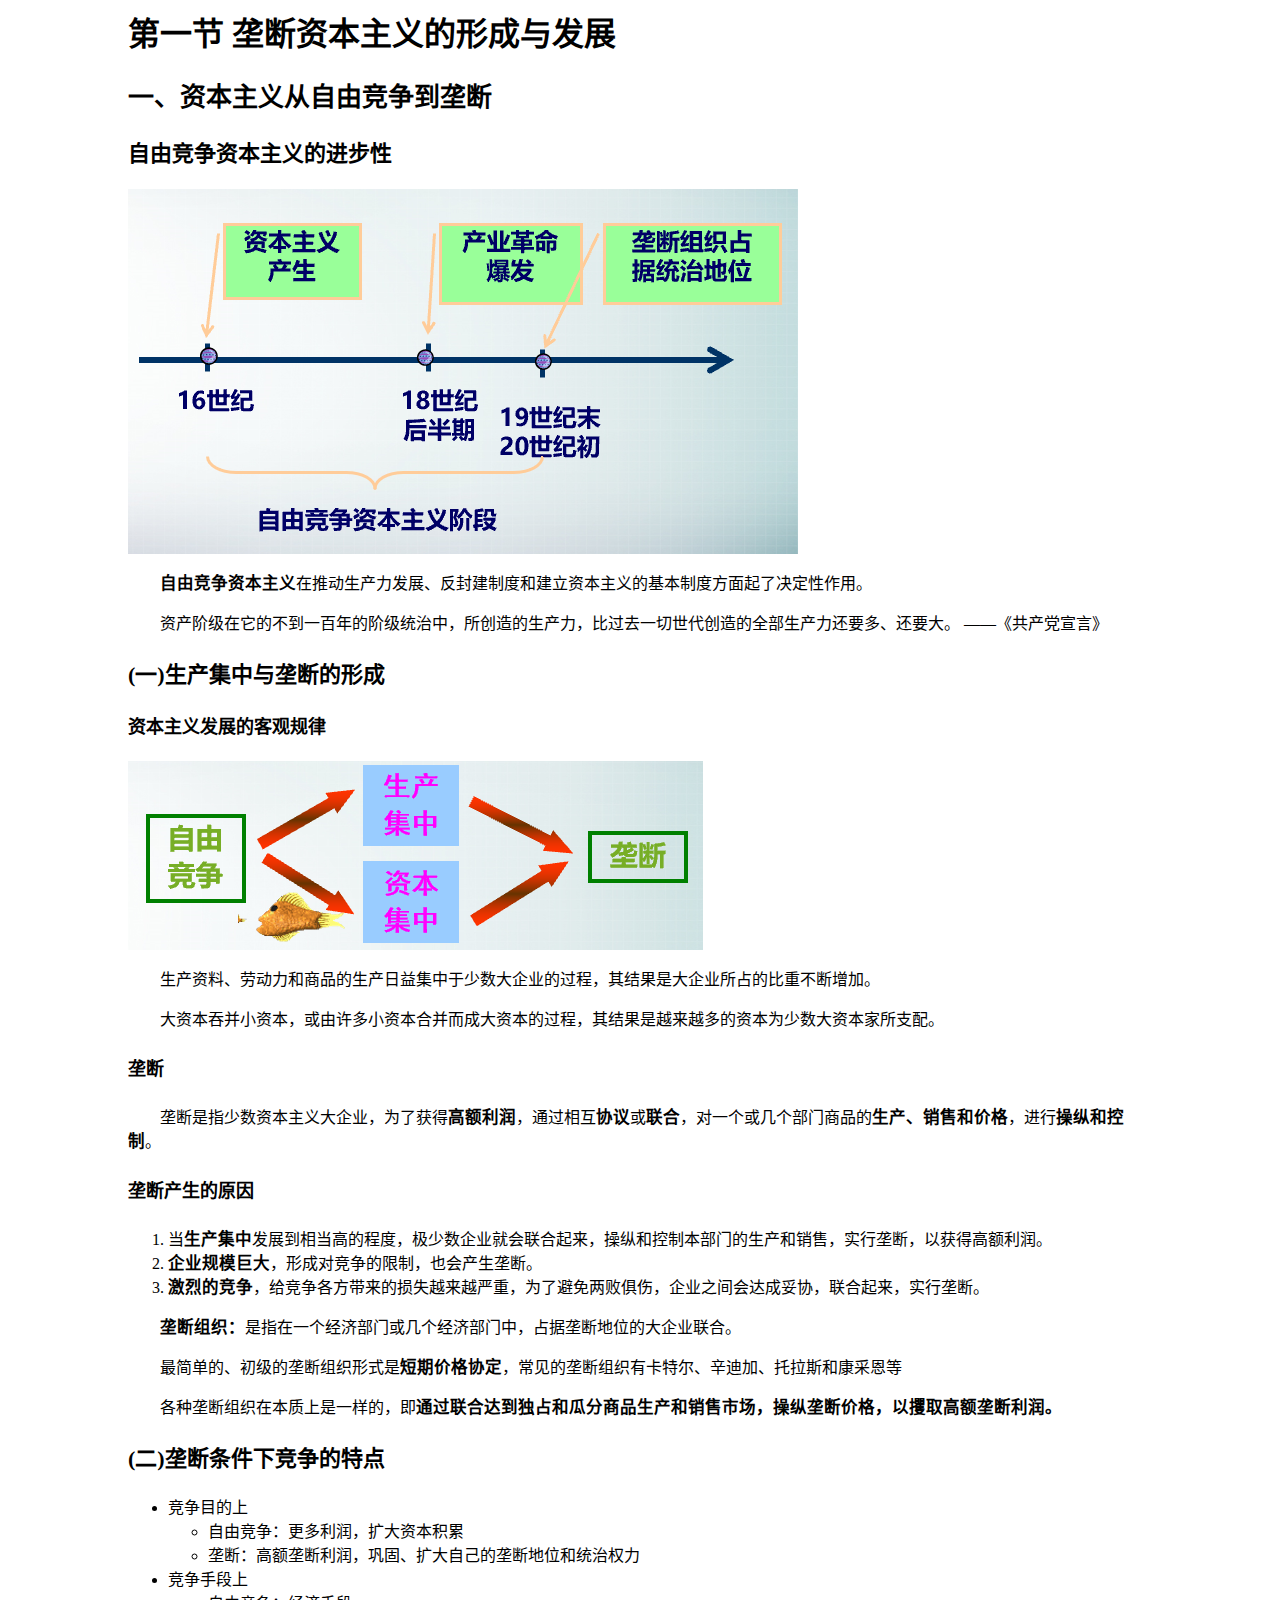
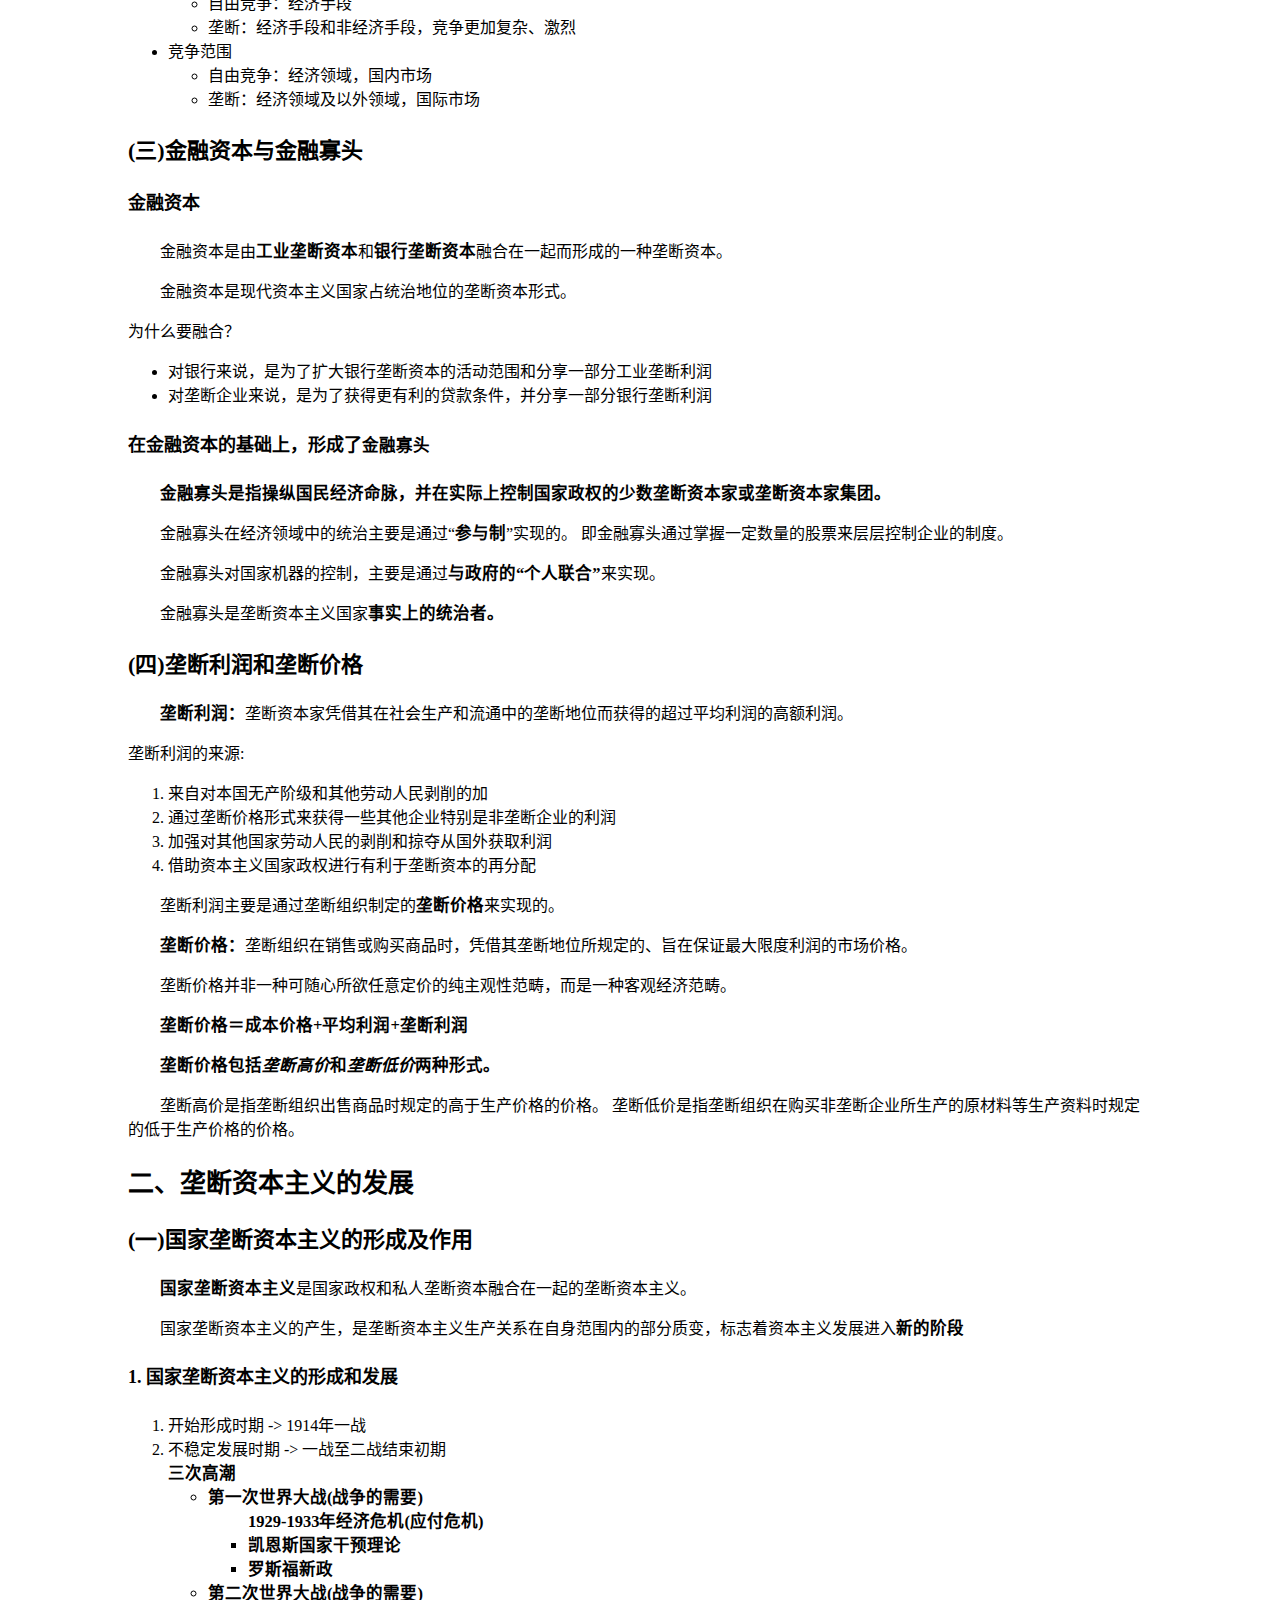
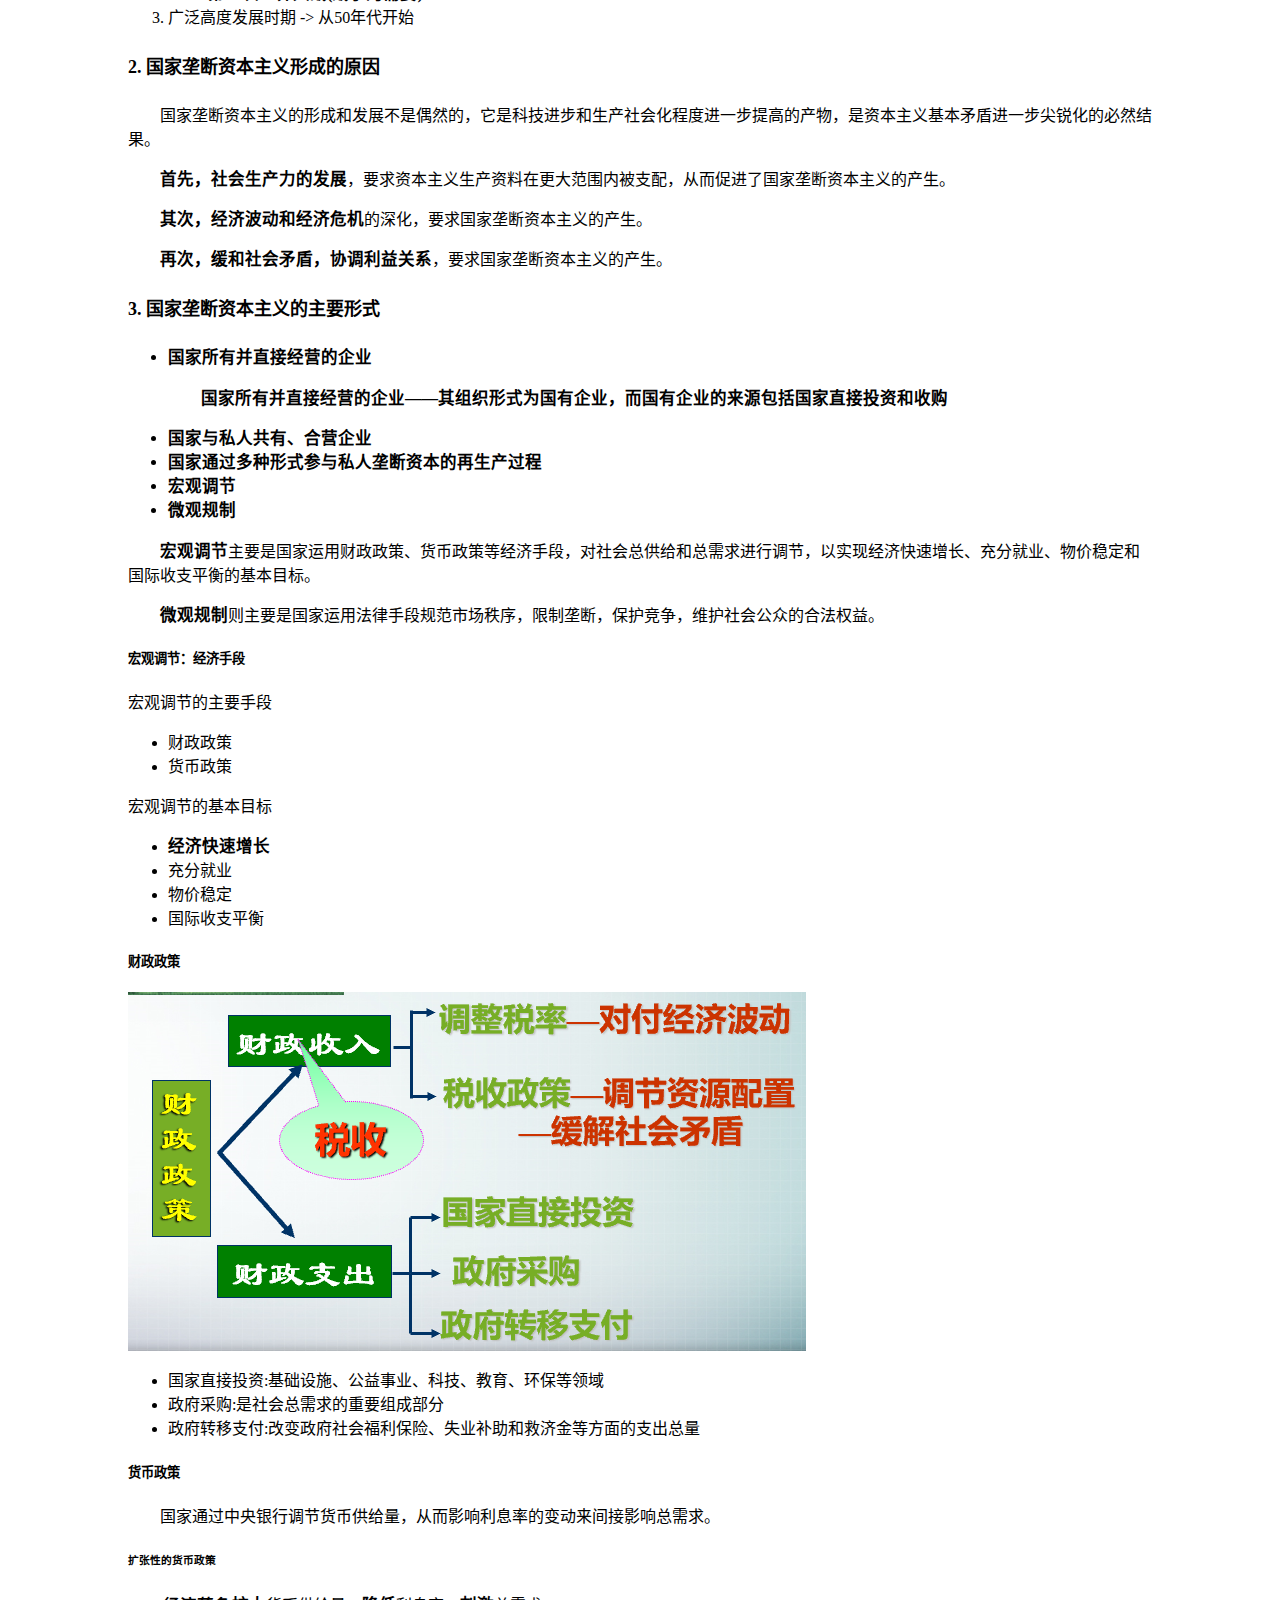
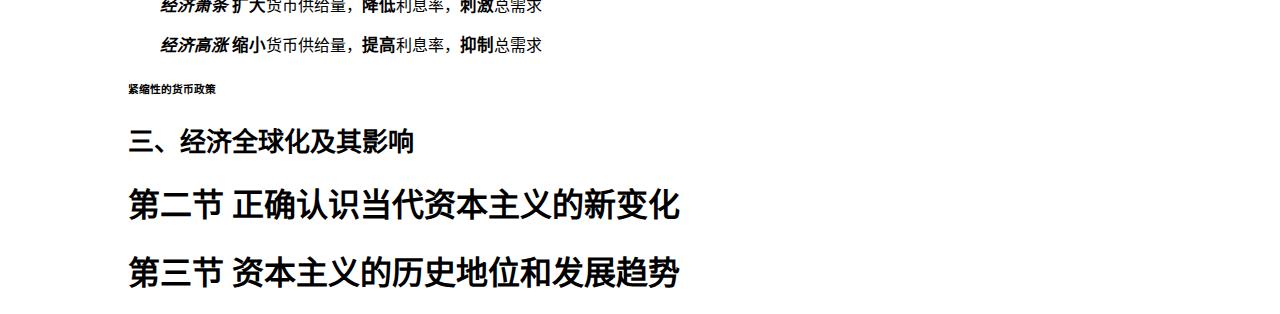
<file: chapter5/index.html>
<html lang="zh-CN">

<head>
    <meta charset="UTF-8">
    <meta name="viewport" content="width=device-width, initial-scale=1.0">
    <title>第五章 - 资本主义的发展及其趋势</title>
    <link rel="stylesheet" href="../style.css">
</head>

<body>
    <h1>第一节 垄断资本主义的形成与发展</h1>
    <h2>一、资本主义从自由竞争到垄断</h2>
    <h3>自由竞争资本主义的进步性 </h3>
    <img src="./1-1_1.png">
    <p><b>自由竞争资本主义</b>在推动生产力发展、反封建制度和建立资本主义的基本制度方面起了决定性作用。
    </p>
    <p> 资产阶级在它的不到一百年的阶级统治中，所创造的生产力，比过去一切世代创造的全部生产力还要多、还要大。 ——《共产党宣言》
    </p>
    <h3>(一)生产集中与垄断的形成 </h3>
    <h4>资本主义发展的客观规律 </h4>
    <img src="./1-1-1-1-1_1.png">
    <p>生产资料、劳动力和商品的生产日益集中于少数大企业的过程，其结果是大企业所占的比重不断增加。 </p>
    <p>大资本吞并小资本，或由许多小资本合并而成大资本的过程，其结果是越来越多的资本为少数大资本家所支配。 </p>
    <h4>垄断</h4>
    <p>垄断是指少数资本主义大企业，为了获得<b>高额利润</b>，通过相互<b>协议</b>或<b>联合</b>，对一个或几个部门商品的<b>生产、销售和价格</b>，进行<b>操纵和控制</b>。</p>
    <h4>垄断产生的原因</h4>
    <ol>
        <li>当<b>生产集中</b>发展到相当高的程度，极少数企业就会联合起来，操纵和控制本部门的生产和销售，实行垄断，以获得高额利润。 </li>
        <li><b>企业规模巨大</b>，形成对竞争的限制，也会产生垄断。</li>
        <li><b>激烈的竞争</b>，给竞争各方带来的损失越来越严重，为了避免两败俱伤，企业之间会达成妥协，联合起来，实行垄断。
        </li>
    </ol>
    <p><b>垄断组织：</b>是指在一个经济部门或几个经济部门中，占据垄断地位的大企业联合。</p>
    <p>最简单的、初级的垄断组织形式是<b>短期价格协定</b>，常见的垄断组织有卡特尔、辛迪加、托拉斯和康采恩等</p>
    <p>各种垄断组织在本质上是一样的，即<b>通过联合达到独占和瓜分商品生产和销售市场，操纵垄断价格，以攫取高额垄断利润。</b></p>
    <h3>(二)垄断条件下竞争的特点</h3>
    <ul>
        <li>竞争目的上
            <ul>
                <li>
                    自由竞争：更多利润，扩大资本积累
                </li>
                <li>
                    垄断：高额垄断利润，巩固、扩大自己的垄断地位和统治权力
                </li>
            </ul>
        </li>
        <li>竞争手段上
            <ul>
                <li>自由竞争：经济手段 </li>
                <li>垄断：经济手段和非经济手段，竞争更加复杂、激烈</li>
            </ul>
        </li>
        <li>竞争范围
            <ul>
                <li>自由竞争：经济领域，国内市场</li>
                <li>垄断：经济领域及以外领域，国际市场</li>
            </ul>
        </li>
    </ul>
    <h3>(三)金融资本与金融寡头</h3>
    <h4>金融资本</h4>
    <p>金融资本是由<b>工业垄断资本</b>和<b>银行垄断资本</b>融合在一起而形成的一种垄断资本。 </p>
    <p>金融资本是现代资本主义国家占统治地位的垄断资本形式。</p>
    为什么要融合？
    <ul>
        <li>对银行来说，是为了扩大银行垄断资本的活动范围和分享一部分工业垄断利润</li>
        <li>对垄断企业来说，是为了获得更有利的贷款条件，并分享一部分银行垄断利润</li>
    </ul>
    <h4>在金融资本的基础上，形成了<b>金融寡头</b></h4>
    <p><b>金融寡头是指操纵国民经济命脉，并在实际上控制国家政权的少数垄断资本家或垄断资本家集团。
        </b></p>
    <p>金融寡头在经济领域中的统治主要是通过“<b>参与制</b>”实现的。
        即金融寡头通过掌握一定数量的股票来层层控制企业的制度。
    </p>
    <p>金融寡头对国家机器的控制，主要是通过<b>与政府的“个人联合”</b>来实现。</p>
    <p>金融寡头是垄断资本主义国家<b>事实上的统治者。</b></p>
    <h3>(四)垄断利润和垄断价格 </h3>
    <p><b>垄断利润：</b>垄断资本家凭借其在社会生产和流通中的垄断地位而获得的超过平均利润的高额利润。</p>
    垄断利润的来源:
    <ol>
        <li>来自对本国无产阶级和其他劳动人民剥削的加</li>
        <li>通过垄断价格形式来获得一些其他企业特别是非垄断企业的利润</li>
        <li>加强对其他国家劳动人民的剥削和掠夺从国外获取利润</li>
        <li>借助资本主义国家政权进行有利于垄断资本的再分配</li>
    </ol>
    <p>垄断利润主要是通过垄断组织制定的<b>垄断价格</b>来实现的。 </p>
    <p><b>垄断价格：</b>垄断组织在销售或购买商品时，凭借其垄断地位所规定的、旨在保证最大限度利润的市场价格。</p>
    <p>垄断价格并非一种可随心所欲任意定价的纯主观性范畴，而是一种客观经济范畴。 </p>
    <p><b>垄断价格＝成本价格+平均利润+垄断利润 </b></p>
    <p><b>垄断价格包括<i>垄断高价</i>和<i>垄断低价</i>两种形式。 </b></p>
    <p>垄断高价是指垄断组织出售商品时规定的高于生产价格的价格。
        垄断低价是指垄断组织在购买非垄断企业所生产的原材料等生产资料时规定的低于生产价格的价格。 </p>
    <h2>二、垄断资本主义的发展</h2>
    <h3>(一)国家垄断资本主义的形成及作用</h3>
    <p><b>国家垄断资本主义</b>是国家政权和私人垄断资本融合在一起的垄断资本主义。 </p>
    <p>国家垄断资本主义的产生，是垄断资本主义生产关系在自身范围内的部分质变，标志着资本主义发展进入<b>新的阶段</b></p>
    <h4>1. 国家垄断资本主义的形成和发展</h4>
    <ol>
        <li>开始形成时期 -> 1914年一战</li>
        <li>不稳定发展时期 -> 一战至二战结束初期</li>
        <b>三次高潮<ul>
                <li>
                    第一次世界大战(战争的需要)
                </li>
                <ul>1929-1933年经济危机(应付危机)
                    <li>凯恩斯国家干预理论 </li>
                    <li>罗斯福新政</li>
                </ul>
                <li>第二次世界大战(战争的需要)</li>
        </b>
        </ul>
        <li>广泛高度发展时期 -> 从50年代开始</li>
    </ol>
    <h4>2. 国家垄断资本主义形成的原因</h4>
    <p>国家垄断资本主义的形成和发展不是偶然的，它是科技进步和生产社会化程度进一步提高的产物，是资本主义基本矛盾进一步尖锐化的必然结果。 </p>
    <p><b>首先，社会生产力的发展</b>，要求资本主义生产资料在更大范围内被支配，从而促进了国家垄断资本主义的产生。 </p>
    <p><b>其次，经济波动和经济危机</b>的深化，要求国家垄断资本主义的产生。</p>
    <p><b>再次，缓和社会矛盾，协调利益关系</b>，要求国家垄断资本主义的产生。 </p>
    <h4>3. 国家垄断资本主义的主要形式</h4>
    <b>
        <ul>
            <li>国家所有并直接经营的企业
                <p><b>国家所有并直接经营的企业——其组织形式为国有企业，而国有企业的来源包括国家直接投资和收购</b></p>
            </li>
            <li>国家与私人共有、合营企业 </li>
            <li>国家通过多种形式参与私人垄断资本的再生产过程 </li>
            <li>宏观调节 </li>
            <li>微观规制 </li>
        </ul>
    </b>
    <p><b>宏观调节</b>主要是国家运用财政政策、货币政策等经济手段，对社会总供给和总需求进行调节，以实现经济快速增长、充分就业、物价稳定和国际收支平衡的基本目标。</p>
    <p><b>微观规制</b>则主要是国家运用法律手段规范市场秩序，限制垄断，保护竞争，维护社会公众的合法权益。</p>
    <h5>宏观调节：经济手段</h5>
    宏观调节的主要手段
    <ul>
        <li>财政政策</li>
        <li>货币政策</li>
    </ul>
    宏观调节的基本目标
    <ul>
        <li><b>经济快速增长 </b></li>
        <li>充分就业</li>
        <li>物价稳定</li>
        <li>国际收支平衡</li>
    </ul>
    <h5>财政政策</h5>
    <img src="./1-2-1-1-2_1.png">
    <ul>
        <li>国家直接投资:基础设施、公益事业、科技、教育、环保等领域 </li>
        <li>政府采购:是社会总需求的重要组成部分</li>
        <li>政府转移支付:改变政府社会福利保险、失业补助和救济金等方面的支出总量 </li>
    </ul>
    <h5>货币政策</h5>
    <p>国家通过中央银行调节货币供给量，从而影响利息率的变动来间接影响总需求。 </p>
    <h6>扩张性的货币政策 </h6>
    <p><b><i>经济萧条</i></b> <b>扩大</b>货币供给量，<b>降低</b>利息率，<b>刺激</b>总需求</p>
    <p><b><i>经济高涨</i></b> <b>缩小</b>货币供给量，<b>提高</b>利息率，<b>抑制</b>总需求</p>
    <h6>紧缩性的货币政策 </h6>

    <h2>三、经济全球化及其影响</h2>

    <h1>第二节 正确认识当代资本主义的新变化</h1>

    <h1>第三节 资本主义的历史地位和发展趋势</h1>

</body>

</html>
</file>
<file: style.css>
body {
  width: 80%;
  margin-left: auto;
  margin-right: auto;
}

p {
  text-indent: 2em;
}

h1 {
  font-size: 32px;
}

h2 {
  font-size: 26px;
}

h3 {
  font-size: 22px;
}

h4 {
  font-size: 18px;
}

strong {
  font-size: 16.5px;
  color: red;
}

h1 strong {
  font-size: 33px;
}

h2 strong {
  font-size: 27px;
}

h3 strong {
  font-size: 23px;
}

h4 strong {
  font-size: 19px;
}

b {
  font-size: 16.5px;
}
</file>
